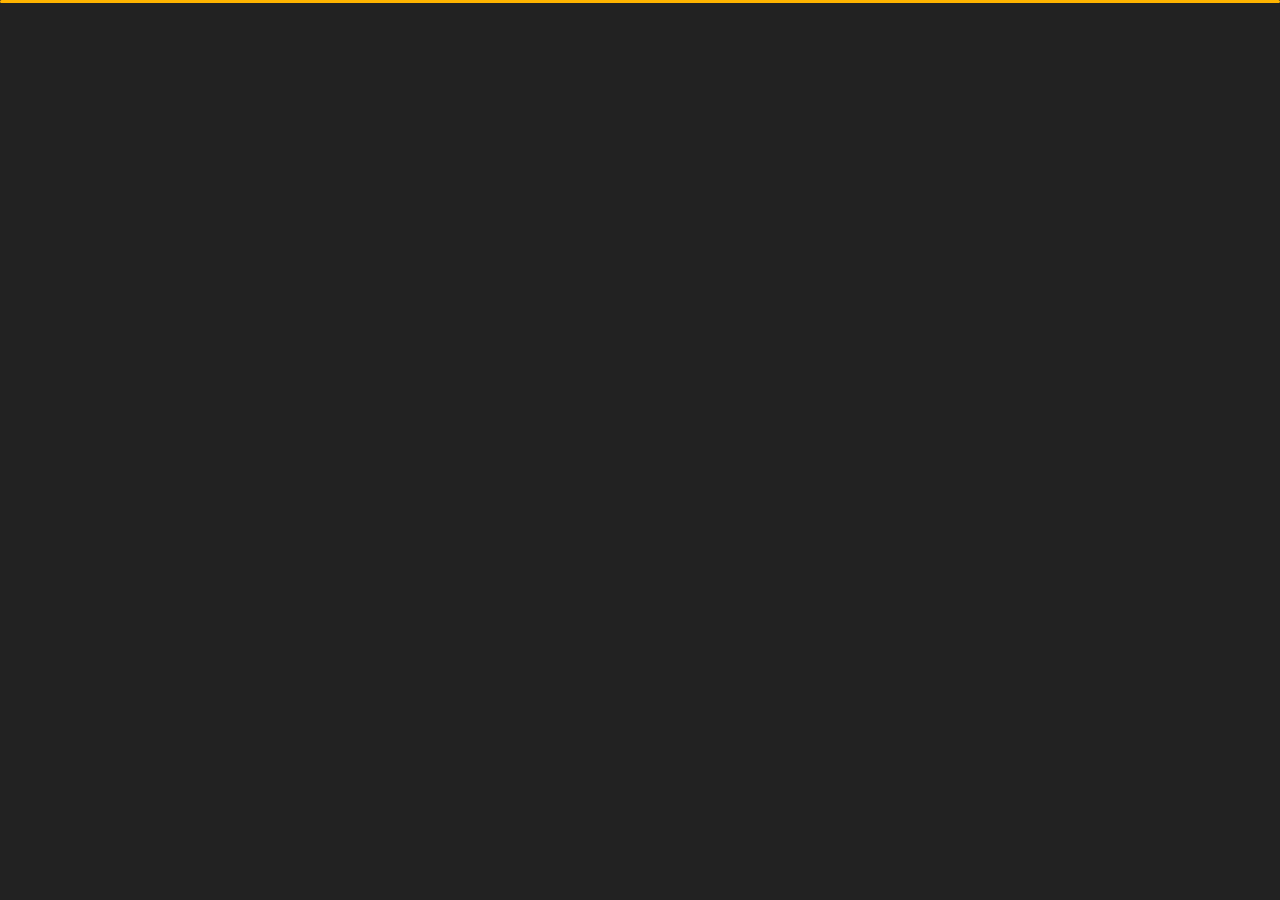
<file: index.html>
﻿<!DOCTYPE html>
<html lang="en">
  <head>
    <meta charset="utf-8" />
    <title>Personal Portfolio</title>
    <meta name="viewport" content="width=device-width, initial-scale=1" />

    <!-- Template Google Fonts -->
    <link
      href="https://fonts.googleapis.com/css?family=Poppins:400,400i,500,500i,600,600i,700,700i,800,800i,900,900i"
      rel="stylesheet"
    />
    <link
      href="https://fonts.googleapis.com/css?family=Open+Sans:300,400,400i,600,600i,700"
      rel="stylesheet"
    />

    <!-- Template CSS Files -->
    <link href="css/bootstrap.min.css" rel="stylesheet" />
    <link href="css/preloader.min.css" rel="stylesheet" />
    <link href="css/circle.css" rel="stylesheet" />
    <link href="css/font-awesome.min.css" rel="stylesheet" />
    <link href="css/fm.revealator.jquery.min.css" rel="stylesheet" />
    <link href="css/style.css" rel="stylesheet" />

    <!-- CSS Skin File -->
    <link href="css/skins/yellow.css" rel="stylesheet" />

    <!-- Live Style Switcher - demo only -->
    <link
      rel="alternate stylesheet"
      type="text/css"
      title="blue"
      href="css/skins/blue.css"
    />
    <link
      rel="alternate stylesheet"
      type="text/css"
      title="green"
      href="css/skins/green.css"
    />
    <link
      rel="alternate stylesheet"
      type="text/css"
      title="yellow"
      href="css/skins/yellow.css"
    />
    <link
      rel="alternate stylesheet"
      type="text/css"
      title="blueviolet"
      href="css/skins/blueviolet.css"
    />
    <link
      rel="alternate stylesheet"
      type="text/css"
      title="goldenrod"
      href="css/skins/goldenrod.css"
    />
    <link
      rel="alternate stylesheet"
      type="text/css"
      title="magenta"
      href="css/skins/magenta.css"
    />
    <link
      rel="alternate stylesheet"
      type="text/css"
      title="orange"
      href="css/skins/orange.css"
    />
    <link
      rel="alternate stylesheet"
      type="text/css"
      title="purple"
      href="css/skins/purple.css"
    />
    <link
      rel="alternate stylesheet"
      type="text/css"
      title="red"
      href="css/skins/red.css"
    />
    <link
      rel="alternate stylesheet"
      type="text/css"
      title="yellowgreen"
      href="css/skins/yellowgreen.css"
    />
    <link rel="stylesheet" type="text/css" href="css/styleswitcher.css" />

    <!-- Modernizr JS File -->
    <script src="js/modernizr.custom.js"></script>
  </head>

  <body class="home">
    <!-- Live Style Switcher Starts - demo only -->
    <div id="switcher" class="">
      <div class="content-switcher">
        <h4>STYLE SWITCHER</h4>
        <ul>
          <li>
            <a
              href="#"
              onclick="setActiveStyleSheet('purple');"
              title="purple"
              class="color"
              ><img src="img/styleswitcher/purple.png" alt="purple"
            /></a>
          </li>
          <li>
            <a
              href="#"
              onclick="setActiveStyleSheet('red');"
              title="red"
              class="color"
              ><img src="img/styleswitcher/red.png" alt="red"
            /></a>
          </li>
          <li>
            <a
              href="#"
              onclick="setActiveStyleSheet('blueviolet');"
              title="blueviolet"
              class="color"
              ><img src="img/styleswitcher/blueviolet.png" alt="blueviolet"
            /></a>
          </li>
          <li>
            <a
              href="#"
              onclick="setActiveStyleSheet('blue');"
              title="blue"
              class="color"
              ><img src="img/styleswitcher/blue.png" alt="blue"
            /></a>
          </li>
          <li>
            <a
              href="#"
              onclick="setActiveStyleSheet('goldenrod');"
              title="goldenrod"
              class="color"
              ><img src="img/styleswitcher/goldenrod.png" alt="goldenrod"
            /></a>
          </li>
          <li>
            <a
              href="#"
              onclick="setActiveStyleSheet('magenta');"
              title="magenta"
              class="color"
              ><img src="img/styleswitcher/magenta.png" alt="magenta"
            /></a>
          </li>
          <li>
            <a
              href="#"
              onclick="setActiveStyleSheet('yellowgreen');"
              title="yellowgreen"
              class="color"
              ><img src="img/styleswitcher/yellowgreen.png" alt="yellowgreen"
            /></a>
          </li>
          <li>
            <a
              href="#"
              onclick="setActiveStyleSheet('orange');"
              title="orange"
              class="color"
              ><img src="img/styleswitcher/orange.png" alt="orange"
            /></a>
          </li>
          <li>
            <a
              href="#"
              onclick="setActiveStyleSheet('green');"
              title="green"
              class="color"
              ><img src="img/styleswitcher/green.png" alt="green"
            /></a>
          </li>
          <li>
            <a
              href="#"
              onclick="setActiveStyleSheet('yellow');"
              title="yellow"
              class="color"
              ><img src="img/styleswitcher/yellow.png" alt="yellow"
            /></a>
          </li>
        </ul>
        <div id="hideSwitcher">&times;</div>
      </div>
    </div>
    <div id="showSwitcher" class="styleSecondColor">
      <i class="fa fa-cog fa-spin"></i>
    </div>
    <!-- Live Style Switcher Ends - demo only -->
    <!-- Header Starts -->
    <header class="header" id="navbar-collapse-toggle">
      <!-- Fixed Navigation Starts -->
      <ul
        class="icon-menu d-none d-lg-block revealator-slideup revealator-once revealator-delay1"
      >
        <li class="icon-box active">
          <i class="fa fa-home"></i>
          <a href="index.html">
            <h2>Home</h2>
          </a>
        </li>
        <li class="icon-box">
          <i class="fa fa-user"></i>
          <a href="about.html">
            <h2>About</h2>
          </a>
        </li>
        <li class="icon-box">
          <i class="fa fa-briefcase"></i>
          <a href="portfolio.html">
            <h2>Portfolio</h2>
          </a>
        </li>
        <li class="icon-box">
          <i class="fa fa-envelope-open"></i>
          <a href="contact.html">
            <h2>Contact</h2>
          </a>
        </li>
        <li class="icon-box">
          <i class="fa fa-comments"></i>
          <a href="blog.html">
            <h2>Blog</h2>
          </a>
        </li>
      </ul>
      <!-- Fixed Navigation Ends -->
      <!-- Mobile Menu Starts -->
      <nav role="navigation" class="d-block d-lg-none">
        <div id="menuToggle">
          <input type="checkbox" />
          <span></span>
          <span></span>
          <span></span>
          <ul class="list-unstyled" id="menu">
            <li class="active">
              <a href="index.html"
                ><i class="fa fa-home"></i><span>Home</span></a
              >
            </li>
            <li>
              <a href="about.html"
                ><i class="fa fa-user"></i><span>About</span></a
              >
            </li>
            <li>
              <a href="portfolio.html"
                ><i class="fa fa-folder-open"></i><span>Portfolio</span></a
              >
            </li>
            <li>
              <a href="contact.html"
                ><i class="fa fa-envelope-open"></i><span>Contact</span></a
              >
            </li>
            <li>
              <a href="blog.html"
                ><i class="fa fa-comments"></i><span>Blog</span></a
              >
            </li>
          </ul>
        </div>
      </nav>
      <!-- Mobile Menu Ends -->
    </header>
    <!-- Header Ends -->
    <!-- Main Content Starts -->
    <section
      class="container-fluid main-container container-home p-0 revealator-slideup revealator-once revealator-delay1"
    >
      <div class="color-block d-none d-lg-block"></div>
      <div class="row home-details-container align-items-center">
        <div class="col-lg-4 bg position-fixed d-none d-lg-block"></div>
        <div
          class="col-12 col-lg-8 offset-lg-4 home-details text-left text-sm-center text-lg-left"
        >
          <div class="react-div">
            <img
              src="img/img-mobile.jpg"
              class="img-fluid main-img-mobile d-none d-sm-block d-lg-none"
              alt="my picture"
            />
            <h6
              class="text-uppercase open-sans-font mb-0 d-block d-sm-none d-lg-block"
            >
              hi there !
            </h6>

            <h1 class="text-uppercase poppins-font">
              <span>I'm</span> Khawar Shehzad
            </h1>
            <div>
              <p class="open-sans-font">
                <div style="display: flex; align-items: baseline; gap: 10px; ">
               <div style="font-size: 20px;font-weight: bold;"> I'm a </div>                 
                  <h1 class="text-uppercase react"  style="font-size: 20px;font-weight: bold; ">Frontend Web Developer</h1>
                </div>
                with experience in building websites. 
                A creative and hardworking young professional Web Developer with
                a passion for developing innovative solutions. Ability to handle
                multiple tasks and solve complex problems.
              </p>
            </div>
            <a href="about.html" class="btn btn-about">more about me</a>
          </div>
        </div>
      </div>
    </section>
    <!-- Main Content Ends -->

    <!-- Template JS Files -->
    <script src="js/jquery-3.5.0.min.js"></script>
    <script src="js/styleswitcher.js"></script>
    <script src="js/preloader.min.js"></script>
    <script src="js/fm.revealator.jquery.min.js"></script>
    <script src="js/imagesloaded.pkgd.min.js"></script>
    <script src="js/masonry.pkgd.min.js"></script>
    <script src="js/classie.js"></script>
    <script src="js/cbpGridGallery.js"></script>
    <script src="js/jquery.hoverdir.js"></script>
    <script src="js/popper.min.js"></script>
    <script src="js/bootstrap.js"></script>
    <script src="js/custom.js"></script>
  </body>
</html>
</file>
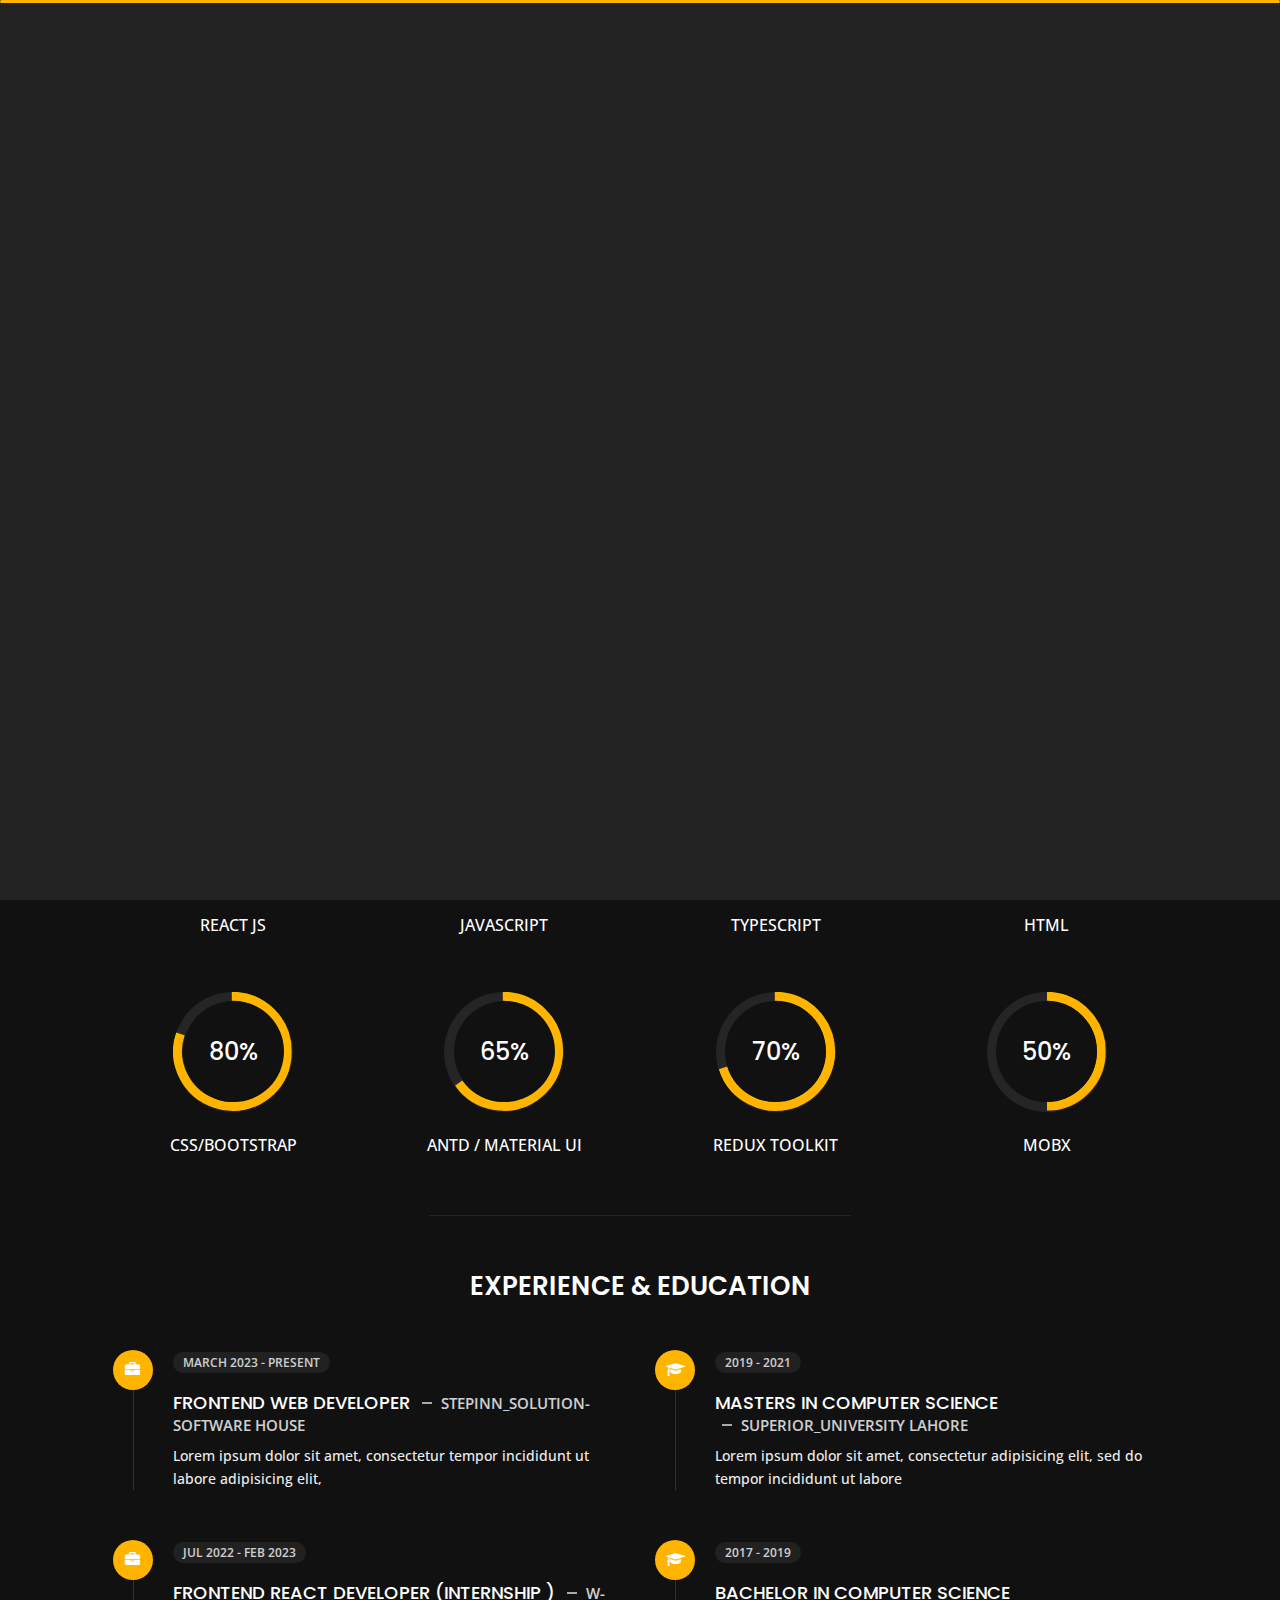
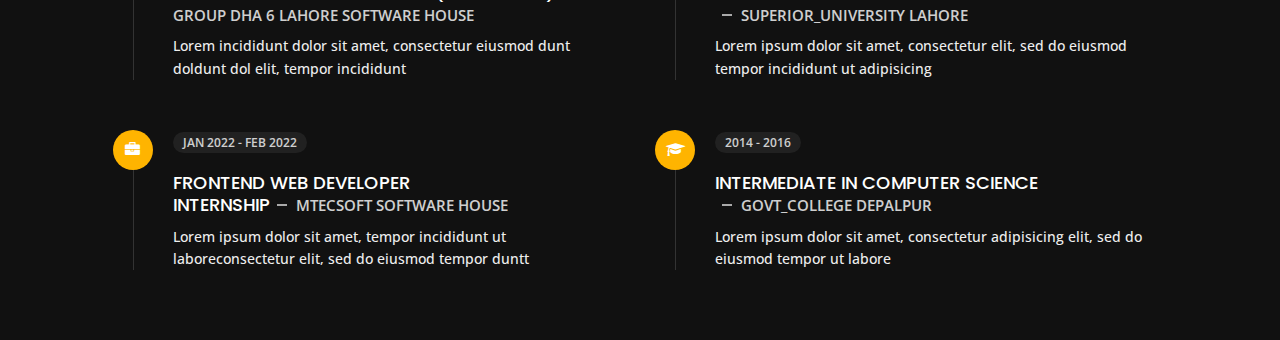
<file: about.html>
<!DOCTYPE html>
<html lang="en">


<head>
    <meta charset="utf-8">
    <title>About Personal Portfolio</title>
    <meta name="viewport" content="width=device-width, initial-scale=1">

    <!-- Template Google Fonts -->
    <link href="https://fonts.googleapis.com/css?family=Poppins:400,400i,500,500i,600,600i,700,700i,800,800i,900,900i" rel="stylesheet">
    <link href="https://fonts.googleapis.com/css?family=Open+Sans:300,400,400i,600,600i,700" rel="stylesheet">

    <!-- Template CSS Files -->
    <link href="css/bootstrap.min.css" rel="stylesheet">
    <link href="css/preloader.min.css" rel="stylesheet">
    <link href="css/circle.css" rel="stylesheet">
    <link href="css/font-awesome.min.css" rel="stylesheet">
    <link href="css/fm.revealator.jquery.min.css" rel="stylesheet">
    <link href="css/style.css" rel="stylesheet">

    <!-- CSS Skin File -->
    <link href="css/skins/yellow.css" rel="stylesheet">

    <!-- Live Style Switcher - demo only -->
    <link rel="alternate stylesheet" type="text/css" title="blue" href="css/skins/blue.css" />
    <link rel="alternate stylesheet" type="text/css" title="green" href="css/skins/green.css" />
    <link rel="alternate stylesheet" type="text/css" title="yellow" href="css/skins/yellow.css" />
    <link rel="alternate stylesheet" type="text/css" title="blueviolet" href="css/skins/blueviolet.css" />
    <link rel="alternate stylesheet" type="text/css" title="goldenrod" href="css/skins/goldenrod.css" />
    <link rel="alternate stylesheet" type="text/css" title="magenta" href="css/skins/magenta.css" />
    <link rel="alternate stylesheet" type="text/css" title="orange" href="css/skins/orange.css" />
    <link rel="alternate stylesheet" type="text/css" title="purple" href="css/skins/purple.css" />
    <link rel="alternate stylesheet" type="text/css" title="red" href="css/skins/red.css" />
    <link rel="alternate stylesheet" type="text/css" title="yellowgreen" href="css/skins/yellowgreen.css" />
    <link rel="stylesheet" type="text/css" href="css/styleswitcher.css" />

    <!-- Modernizr JS File -->
    <script src="js/modernizr.custom.js"></script>
</head>

<body class="about">
<!-- Live Style Switcher Starts - demo only -->
<div id="switcher" class="">
    <div class="content-switcher">
        <h4>STYLE SWITCHER</h4>
        <ul>
            <li>
                <a href="#" onclick="setActiveStyleSheet('purple');" title="purple" class="color"><img src="img/styleswitcher/purple.png" alt="purple"/></a>
            </li>
            <li>
                <a href="#" onclick="setActiveStyleSheet('red');" title="red" class="color"><img src="img/styleswitcher/red.png" alt="red"/></a>
            </li>
            <li>
                <a href="#" onclick="setActiveStyleSheet('blueviolet');" title="blueviolet" class="color"><img src="img/styleswitcher/blueviolet.png" alt="blueviolet"/></a>
            </li>
            <li>
                <a href="#" onclick="setActiveStyleSheet('blue');" title="blue" class="color"><img src="img/styleswitcher/blue.png" alt="blue"/></a>
            </li>
            <li>
                <a href="#" onclick="setActiveStyleSheet('goldenrod');" title="goldenrod" class="color"><img src="img/styleswitcher/goldenrod.png" alt="goldenrod"/></a>
            </li>
            <li>
                <a href="#" onclick="setActiveStyleSheet('magenta');" title="magenta" class="color"><img src="img/styleswitcher/magenta.png" alt="magenta"/></a>
            </li>
            <li>
                <a href="#" onclick="setActiveStyleSheet('yellowgreen');" title="yellowgreen" class="color"><img src="img/styleswitcher/yellowgreen.png" alt="yellowgreen"/></a>
            </li>
            <li>
                <a href="#" onclick="setActiveStyleSheet('orange');" title="orange" class="color"><img src="img/styleswitcher/orange.png" alt="orange"/></a>
            </li>
            <li>
                <a href="#" onclick="setActiveStyleSheet('green');" title="green" class="color"><img src="img/styleswitcher/green.png" alt="green"/></a>
            </li>
            <li>
                <a href="#" onclick="setActiveStyleSheet('yellow');" title="yellow" class="color"><img src="img/styleswitcher/yellow.png" alt="yellow"/></a>
            </li>
        </ul>

        <div id="hideSwitcher">&times;</div>
    </div>

</div>
<div id="showSwitcher" class="styleSecondColor"><i class="fa fa-cog fa-spin"></i></div>
<!-- Live Style Switcher Ends - demo only -->
<!-- Header Starts -->
<header class="header" id="navbar-collapse-toggle">
    <!-- Fixed Navigation Starts -->
    <ul class="icon-menu d-none d-lg-block revealator-slideup revealator-once revealator-delay1">
        <li class="icon-box">
            <i class="fa fa-home"></i>
            <a href="index.html">
                <h2>Home</h2>
            </a>
        </li>
        <li class="icon-box active">
            <i class="fa fa-user"></i>
            <a href="about.html">
                <h2>About</h2>
            </a>
        </li>
        <li class="icon-box">
            <i class="fa fa-briefcase"></i>
            <a href="portfolio.html">
                <h2>Portfolio</h2>
            </a>
        </li>
        <li class="icon-box">
            <i class="fa fa-envelope-open"></i>
            <a href="contact.html">
                <h2>Contact</h2>
            </a>
        </li>
        <li class="icon-box">
            <i class="fa fa-comments"></i>
            <a href="blog.html">
                <h2>Blog</h2>
            </a>
        </li>
    </ul>
    <!-- Fixed Navigation Ends -->
    <!-- Mobile Menu Starts -->
    <nav role="navigation" class="d-block d-lg-none">
        <div id="menuToggle">
            <input type="checkbox" />
            <span></span>
            <span></span>
            <span></span>
            <ul class="list-unstyled" id="menu">
                <li><a href="index.html"><i class="fa fa-home"></i><span>Home</span></a></li>
                <li class="active"><a href="about.html"><i class="fa fa-user"></i><span>About</span></a></li>
                <li><a href="portfolio.html"><i class="fa fa-folder-open"></i><span>Portfolio</span></a></li>
                <li><a href="contact.html"><i class="fa fa-envelope-open"></i><span>Contact</span></a></li>
                <li><a href="blog.html"><i class="fa fa-comments"></i><span>Blog</span></a></li>
            </ul>
        </div>
    </nav>
    <!-- Mobile Menu Ends -->
</header>
<!-- Header Ends -->
<!-- Page Title Starts -->
<section class="title-section text-left text-sm-center revealator-slideup revealator-once revealator-delay1">
    <h1>ABOUT <span>ME</span></h1>
    <span class="title-bg">Resume</span>
</section>
<!-- Page Title Ends -->
<!-- Main Content Starts -->
<section class="main-content revealator-slideup revealator-once revealator-delay1">
    <div class="container">
        <div class="row">
            <!-- Personal Info Starts -->
            <div class="col-12 col-lg-5 col-xl-6">
                <div class="row">
                    <div class="col-12">
                        <h3 class="text-uppercase custom-title mb-0 ft-wt-600">personal infos</h3>
                    </div>
                    <div class="col-12 d-block d-sm-none">
                        <img src="img/img-mobile.jpg" class="img-fluid main-img-mobile" alt="my picture" />
                    </div>
                    <div class="col-6">
                        <ul class="about-list list-unstyled open-sans-font">
                            <li> <span class="title">first name :</span> <span class="value d-block d-sm-inline-block d-lg-block d-xl-inline-block">Khawar </span> </li>
                            <li> <span class="title">last name :</span> <span class="value d-block d-sm-inline-block d-lg-block d-xl-inline-block">Shehzad</span> </li>
                            <li> <span class="title">Age :</span> <span class="value d-block d-sm-inline-block d-lg-block d-xl-inline-block">25 Years</span> </li>
                            <li> <span class="title">Nationality :</span> <span class="value d-block d-sm-inline-block d-lg-block d-xl-inline-block">Pakistani</span> </li>
                            <li> <span class="title">Freelance :</span> <span class="value d-block d-sm-inline-block d-lg-block d-xl-inline-block">No</span> </li>
                        </ul>
                    </div>
                    <div class="col-6">
                        <ul class="about-list list-unstyled open-sans-font">
                            <li> <span class="title">Address :</span> <span class="value d-block d-sm-inline-block d-lg-block d-xl-inline-block">Gulberg 3 Lahore</span> </li>
                            <li> <span class="title">phone :</span> <span class="value d-block d-sm-inline-block d-lg-block d-xl-inline-block">+92 302 2292 835</span> </li>
                            <li> <span class="title">Email :</span> <span class="value d-block d-sm-inline-block d-lg-block d-xl-inline-block" style="font-size: 12px; "><a href="#" type="email"> <i>khawarshehzad856@gmail.com</i></a></span> </li>
                            <li> <span class="title">Skype :</span> <span class="value d-block d-sm-inline-block d-lg-block d-xl-inline-block">khawarshehzad856</span> </li>
                            <li> <span class="title">linkedin:</span> <span class="value d-block d-sm-inline-block d-lg-block d-xl-inline-block"><a href="https://www.linkedin.com/in/khawarshehzad7/"> /khawarshehzad7</a></span> </li>
                        </ul>
                    </div>
                    <div class="col-12 mt-3">
                        <a href="about.html" class="btn btn-download">Download CV</a>
                    </div>
                </div>
            </div>
            <!-- Personal Info Ends -->
            <!-- Boxes Starts -->
            <div class="col-12 col-lg-7 col-xl-6 mt-5 mt-lg-0">
                <div class="row">
                    <div class="col-6">
                        <div class="box-stats with-margin">
                            <h3 class="poppins-font position-relative">06</h3>
                            <p class="open-sans-font m-0 position-relative text-uppercase">months of <span class="d-block">experience</span></p>
                        </div>
                    </div>
                    <div class="col-6">
                        <div class="box-stats with-margin">
                            <h3 class="poppins-font position-relative">3</h3>
                            <p class="open-sans-font m-0 position-relative text-uppercase">completed <span class="d-block">projects</span></p>
                        </div>
                    </div>
                    <div class="col-6">
                        <div class="box-stats">
                            <h3 class="poppins-font position-relative">2</h3>
                            <p class="open-sans-font m-0 position-relative text-uppercase">Happy<span class="d-block">customers</span></p>
                        </div>
                    </div>
                    <div class="col-6">
                        <div class="box-stats">
                            <h3 class="poppins-font position-relative">2</h3>
                            <p class="open-sans-font m-0 position-relative text-uppercase">awards <span class="d-block">won</span></p>
                        </div>
                    </div>
                </div>
            </div>
            <!-- Boxes Ends -->
        </div>
        <hr class="separator">
        <!-- Skills Starts -->
        <div class="row">
            <div class="col-12">
                <h3 class="text-uppercase pb-4 pb-sm-5 mb-3 mb-sm-0 text-left text-sm-center custom-title ft-wt-600">My Skills</h3>
            </div>
            <div class="col-6 col-md-3 mb-3 mb-sm-5">
                <div class="c100 p60">
                    <span>60%</span>
                    <div class="slice">
                        <div class="bar"></div>
                        <div class="fill"></div>
                    </div>
                </div>
                <h6 class="text-uppercase open-sans-font text-center mt-2 mt-sm-4">React js</h6>
            </div>
            <div class="col-6 col-md-3 mb-3 mb-sm-5">
                <div class="c100 p60">
                    <span>60%</span>
                    <div class="slice">
                        <div class="bar"></div>
                        <div class="fill"></div>
                    </div>
                </div>
                <h6 class="text-uppercase open-sans-font text-center mt-2 mt-sm-4">javascript</h6>
            </div>
            <div class="col-6 col-md-3 mb-3 mb-sm-5">
                <div class="c100 p50">
                    <span>50%</span>
                    <div class="slice">
                        <div class="bar"></div>
                        <div class="fill"></div>
                    </div>
                </div>
                <h6 class="text-uppercase open-sans-font text-center mt-2 mt-sm-4">Typescript</h6>
            </div>
            <div class="col-6 col-md-3 mb-3 mb-sm-5">
                <div class="c100 p80">
                    <span>80%</span>
                    <div class="slice">
                        <div class="bar"></div>
                        <div class="fill"></div>
                    </div>
                </div>
                <h6 class="text-uppercase open-sans-font text-center mt-2 mt-sm-4">Html</h6>
            </div>
            <div class="col-6 col-md-3 mb-3 mb-sm-5">
                <div class="c100 p80">
                    <span>80%</span>
                    <div class="slice">
                        <div class="bar"></div>
                        <div class="fill"></div>
                    </div>
                </div>
                <h6 class="text-uppercase open-sans-font text-center mt-2 mt-sm-4">css/bootstrap</h6>
            </div>
            <div class="col-6 col-md-3 mb-3 mb-sm-5">
                <div class="c100 p65">
                    <span>65%</span>
                    <div class="slice">
                        <div class="bar"></div>
                        <div class="fill"></div>
                    </div>
                </div>
                <h6 class="text-uppercase open-sans-font text-center mt-2 mt-sm-4">AntD / material ui</h6>
            </div>
            
            <div class="col-6 col-md-3 mb-3 mb-sm-5">
                <div class="c100 p70">
                    <span>70%</span>
                    <div class="slice">
                        <div class="bar"></div>
                        <div class="fill"></div>
                    </div>
                </div>
                <h6 class="text-uppercase open-sans-font text-center mt-2 mt-sm-4">Redux Toolkit</h6>
            </div>
            <div class="col-6 col-md-3 mb-3 mb-sm-5">
                <div class="c100 p50">
                    <span>50%</span>
                    <div class="slice">
                        <div class="bar"></div>
                        <div class="fill"></div>
                    </div>
                </div>
                <h6 class="text-uppercase open-sans-font text-center mt-2 mt-sm-4">mobx</h6>
            </div>
        </div>
        <!-- Skills Ends -->
        <hr class="separator mt-1">
        <!-- Experience & Education Starts -->
        <div class="row">
            <div class="col-12">
                <h3 class="text-uppercase pb-5 mb-0 text-left text-sm-center custom-title ft-wt-600">Experience <span>&</span> Education</h3>
            </div>
            <div class="col-lg-6 m-15px-tb">
                <div class="resume-box">
                    <ul>
                        <li>
                            <div class="icon">
                                <i class="fa fa-briefcase"></i>
                            </div>
                            <span class="time open-sans-font text-uppercase">March 2023 - Present</span>
                            <h5 class="poppins-font text-uppercase"> Frontend Web Developer <span class="place open-sans-font">Stepinn_Solution-Software House</span></h5>
                            <p class="open-sans-font">Lorem ipsum dolor sit amet, consectetur tempor incididunt ut labore adipisicing elit, </p>
                        </li>
                        <li>
                            <div class="icon">
                                <i class="fa fa-briefcase"></i>
                            </div>
                            <span class="time open-sans-font text-uppercase">Jul 2022 - Feb 2023</span>
                            <h5 class="poppins-font text-uppercase">Frontend react Developer (Internship ) <span class="place open-sans-font"> W-Group DHA 6 Lahore Software House</span></h5>
                            <p class="open-sans-font">Lorem incididunt dolor sit amet, consectetur eiusmod dunt doldunt dol elit, tempor incididunt</p>
                        </li>
                        <li>
                            <div class="icon">
                                <i class="fa fa-briefcase"></i>
                            </div>
                            <span class="time open-sans-font text-uppercase">Jan 2022 - Feb 2022 </span>
                            <h5 class="poppins-font text-uppercase">Frontend Web Developer Internship<span class="place open-sans-font">MTecSoft Software House</span></h5>
                            <p class="open-sans-font">Lorem ipsum dolor sit amet, tempor incididunt ut laboreconsectetur elit, sed do eiusmod tempor duntt</p>
                        </li>
                    </ul>
                </div>
            </div>
            <div class="col-lg-6 m-15px-tb">
                <div class="resume-box">
                    <ul>
                        <li>
                            <div class="icon">
                                <i class="fa fa-graduation-cap"></i>
                            </div>
                            <span class="time open-sans-font text-uppercase">2019 - 2021</span>
                            <h5 class="poppins-font text-uppercase">masters in computer science <span class="place open-sans-font">Superior_University Lahore</span></h5>
                            <p class="open-sans-font">Lorem ipsum dolor sit amet, consectetur adipisicing elit, sed do tempor incididunt ut labore</p>
                        </li>
                        <li>
                            <div class="icon">
                                <i class="fa fa-graduation-cap"></i>
                            </div>
                            <span class="time open-sans-font text-uppercase">2017 - 2019</span>
                            <h5 class="poppins-font text-uppercase">bachelor in computer science <span class="place open-sans-font">Superior_University Lahore</span></h5>
                            <p class="open-sans-font">Lorem ipsum dolor sit amet, consectetur elit, sed do eiusmod tempor incididunt ut adipisicing</p>
                        </li>
                        <li>
                            <div class="icon">
                                <i class="fa fa-graduation-cap"></i>
                            </div>
                            <span class="time open-sans-font text-uppercase">2014 - 2016</span>
                            <h5 class="poppins-font text-uppercase">intermediate in computer science <span class="place open-sans-font">Govt_College Depalpur</span></h5>
                            <p class="open-sans-font">Lorem ipsum dolor sit amet, consectetur adipisicing elit, sed do eiusmod tempor ut labore</p>
                        </li>
                    </ul>
                </div>
            </div>
        </div>
        <!-- Experience & Education Ends -->
    </div>
</section>
<!-- Main Content Ends -->

<!-- Template JS Files -->
<script src="js/jquery-3.5.0.min.js"></script>
<script src="js/styleswitcher.js"></script>
<script src="js/preloader.min.js"></script>
<script src="js/fm.revealator.jquery.min.js"></script>
<script src="js/imagesloaded.pkgd.min.js"></script>
<script src="js/masonry.pkgd.min.js"></script>
<script src="js/classie.js"></script>
<script src="js/cbpGridGallery.js"></script>
<script src="js/jquery.hoverdir.js"></script>
<script src="js/popper.min.js"></script>
<script src="js/bootstrap.js"></script>
<script src="js/custom.js"></script>

</body>


</html>
</file>
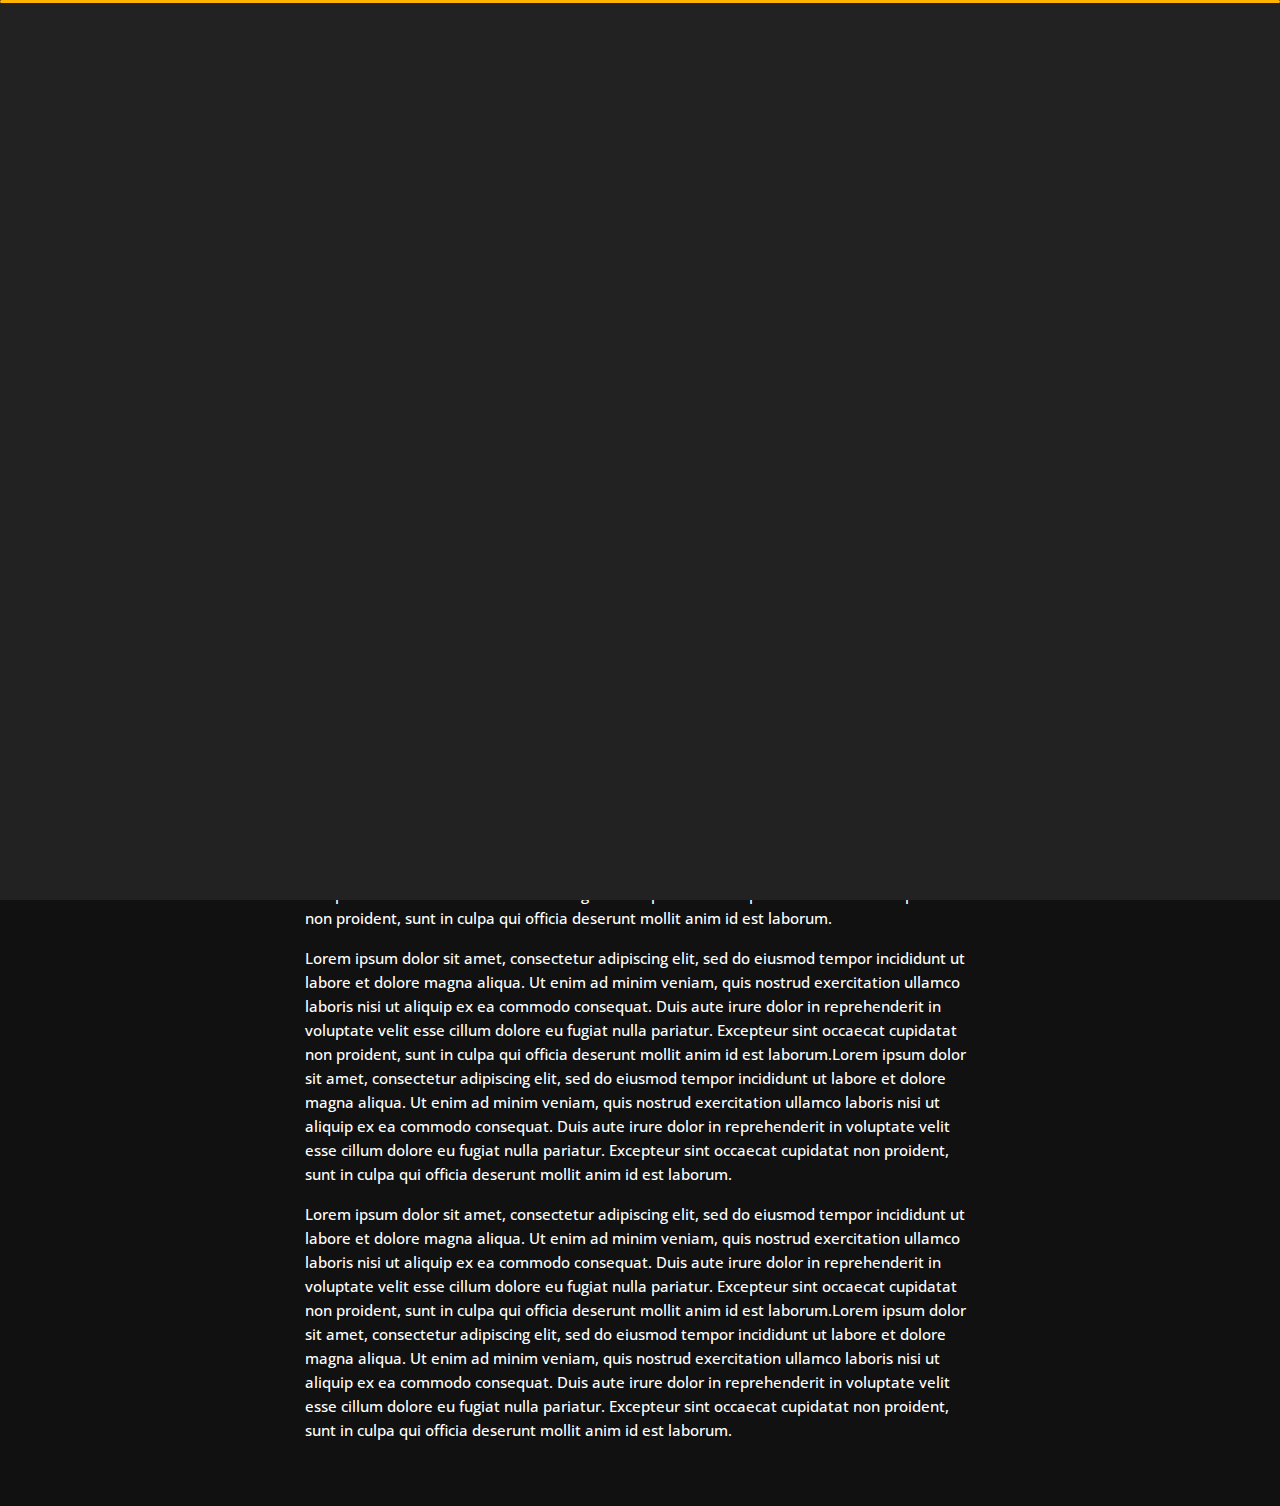
<file: blog-post.html>
<!DOCTYPE html>
<html lang="en">


<head>
    <meta charset="utf-8">
    <title>Blog - Personal Portfolio</title>
    <meta name="viewport" content="width=device-width, initial-scale=1">

    <!-- Template Google Fonts -->
    <link href="https://fonts.googleapis.com/css?family=Poppins:400,400i,500,500i,600,600i,700,700i,800,800i,900,900i" rel="stylesheet">
    <link href="https://fonts.googleapis.com/css?family=Open+Sans:300,400,400i,600,600i,700" rel="stylesheet">

    <!-- Template CSS Files -->
    <link href="css/bootstrap.min.css" rel="stylesheet">
    <link href="css/preloader.min.css" rel="stylesheet">
    <link href="css/circle.css" rel="stylesheet">
    <link href="css/font-awesome.min.css" rel="stylesheet">
    <link href="css/fm.revealator.jquery.min.css" rel="stylesheet">
    <link href="css/style.css" rel="stylesheet">

    <!-- CSS Skin File -->
    <link href="css/skins/yellow.css" rel="stylesheet">

    <!-- Live Style Switcher - demo only -->
    <link rel="alternate stylesheet" type="text/css" title="blue" href="css/skins/blue.css" />
    <link rel="alternate stylesheet" type="text/css" title="green" href="css/skins/green.css" />
    <link rel="alternate stylesheet" type="text/css" title="yellow" href="css/skins/yellow.css" />
    <link rel="alternate stylesheet" type="text/css" title="blueviolet" href="css/skins/blueviolet.css" />
    <link rel="alternate stylesheet" type="text/css" title="goldenrod" href="css/skins/goldenrod.css" />
    <link rel="alternate stylesheet" type="text/css" title="magenta" href="css/skins/magenta.css" />
    <link rel="alternate stylesheet" type="text/css" title="orange" href="css/skins/orange.css" />
    <link rel="alternate stylesheet" type="text/css" title="purple" href="css/skins/purple.css" />
    <link rel="alternate stylesheet" type="text/css" title="red" href="css/skins/red.css" />
    <link rel="alternate stylesheet" type="text/css" title="yellowgreen" href="css/skins/yellowgreen.css" />
    <link rel="stylesheet" type="text/css" href="css/styleswitcher.css" />

    <!-- Modernizr JS File -->
    <script src="js/modernizr.custom.js"></script>
</head>

<body class="blog-post">
<!-- Live Style Switcher Starts - demo only -->
<div id="switcher" class="">
    <div class="content-switcher">
        <h4>STYLE SWITCHER</h4>
        <ul>
            <li>
                <a href="#" onclick="setActiveStyleSheet('purple');" title="purple" class="color"><img src="img/styleswitcher/purple.png" alt="purple"/></a>
            </li>
            <li>
                <a href="#" onclick="setActiveStyleSheet('red');" title="red" class="color"><img src="img/styleswitcher/red.png" alt="red"/></a>
            </li>
            <li>
                <a href="#" onclick="setActiveStyleSheet('blueviolet');" title="blueviolet" class="color"><img src="img/styleswitcher/blueviolet.png" alt="blueviolet"/></a>
            </li>
            <li>
                <a href="#" onclick="setActiveStyleSheet('blue');" title="blue" class="color"><img src="img/styleswitcher/blue.png" alt="blue"/></a>
            </li>
            <li>
                <a href="#" onclick="setActiveStyleSheet('goldenrod');" title="goldenrod" class="color"><img src="img/styleswitcher/goldenrod.png" alt="goldenrod"/></a>
            </li>
            <li>
                <a href="#" onclick="setActiveStyleSheet('magenta');" title="magenta" class="color"><img src="img/styleswitcher/magenta.png" alt="magenta"/></a>
            </li>
            <li>
                <a href="#" onclick="setActiveStyleSheet('yellowgreen');" title="yellowgreen" class="color"><img src="img/styleswitcher/yellowgreen.png" alt="yellowgreen"/></a>
            </li>
            <li>
                <a href="#" onclick="setActiveStyleSheet('orange');" title="orange" class="color"><img src="img/styleswitcher/orange.png" alt="orange"/></a>
            </li>
            <li>
                <a href="#" onclick="setActiveStyleSheet('green');" title="green" class="color"><img src="img/styleswitcher/green.png" alt="green"/></a>
            </li>
            <li>
                <a href="#" onclick="setActiveStyleSheet('yellow');" title="yellow" class="color"><img src="img/styleswitcher/yellow.png" alt="yellow"/></a>
            </li>
        </ul>

       <div id="hideSwitcher">&times;</div>
    </div>
</div>
<div id="showSwitcher" class="styleSecondColor"><i class="fa fa-cog fa-spin"></i></div>
<!-- Live Style Switcher Ends - demo only -->
<!-- Header Starts -->
<header class="header" id="navbar-collapse-toggle">
    <!-- Fixed Navigation Starts -->
    <ul class="icon-menu d-none d-lg-block revealator-slideup revealator-once revealator-delay1">
        <li class="icon-box">
            <i class="fa fa-home"></i>
            <a href="index.html">
                <h2>Home</h2>
            </a>
        </li>
        <li class="icon-box">
            <i class="fa fa-user"></i>
            <a href="about.html">
                <h2>About</h2>
            </a>
        </li>
        <li class="icon-box">
            <i class="fa fa-briefcase"></i>
            <a href="portfolio.html">
                <h2>Portfolio</h2>
            </a>
        </li>
        <li class="icon-box">
            <i class="fa fa-envelope-open"></i>
            <a href="contact.html">
                <h2>Contact</h2>
            </a>
        </li>
        <li class="icon-box active">
            <i class="fa fa-comments"></i>
            <a href="blog.html">
                <h2>Blog</h2>
            </a>
        </li>
    </ul>
    <!-- Fixed Navigation Ends -->
    <!-- Mobile Menu Starts -->
    <nav role="navigation" class="d-block d-lg-none">
        <div id="menuToggle">
            <input type="checkbox" />
            <span></span>
            <span></span>
            <span></span>
            <ul class="list-unstyled" id="menu">
                <li><a href="index.html"><i class="fa fa-home"></i><span>Home</span></a></li>
                <li><a href="about.html"><i class="fa fa-user"></i><span>About</span></a></li>
                <li><a href="portfolio.html"><i class="fa fa-folder-open"></i><span>Portfolio</span></a></li>
                <li><a href="contact.html"><i class="fa fa-envelope-open"></i><span>Contact</span></a></li>
                <li class="active"><a href="blog.html"><i class="fa fa-comments"></i><span>Blog</span></a></li>
            </ul>
        </div>
    </nav>
    <!-- Mobile Menu Ends -->
</header>
<!-- Header Ends -->
<!-- Page Title Starts -->
<section class="title-section text-left text-sm-center revealator-slideup revealator-once revealator-delay1">
    <h1>my <span>blog</span></h1>
    <span class="title-bg">posts</span>
</section>
<!-- Page Title Ends -->
<!-- Main Content Starts -->
<section class="main-content revealator-slideup revealator-once revealator-delay1">
    <div class="container">
        <div class="row">
            <!-- Article Starts -->
            <article class="col-12">
                <!-- Meta Starts -->
                <div class="meta open-sans-font">
                    <span><i class="fa fa-user"></i> steve</span>
                    <span class="date"><i class="fa fa-calendar"></i> 9 January 2017</span>
                    <span><i class="fa fa-tags"></i> wordpress, business, economy, design</span>
                </div>
                <!-- Meta Ends -->
                <!-- Article Content Starts -->
                <h1 class="text-uppercase text-capitalize">Everything You Need to Know About Web Accessibility</h1>
                <img src="img/blog/blog-post-1.jpg" class="img-fluid" alt="Blog image"/>
                <div class="blog-excerpt open-sans-font pb-5">
                    <p>Lorem ipsum dolor sit amet, consectetur adipiscing elit, sed do eiusmod tempor incididunt ut labore et dolore magna aliqua. Ut enim ad minim veniam, quis nostrud exercitation ullamco laboris nisi ut aliquip ex ea commodo consequat.
                        Duis aute irure dolor in reprehenderit in voluptate velit esse cillum dolore eu fugiat nulla pariatur. Excepteur sint occaecat cupidatat non proident, sunt in culpa qui officia deserunt mollit anim id est laborum.</p>
                    <p>Lorem ipsum dolor sit amet, consectetur adipiscing elit, sed do eiusmod tempor incididunt ut labore et dolore magna aliqua. Ut enim ad minim veniam, quis nostrud exercitation ullamco laboris nisi ut aliquip ex ea commodo consequat.
                        Duis aute irure dolor in reprehenderit in voluptate velit esse cillum dolore eu fugiat nulla pariatur. Excepteur sint occaecat cupidatat non proident, sunt in culpa qui officia deserunt mollit anim id est laborum.Lorem ipsum
                        dolor sit amet, consectetur adipiscing elit, sed do eiusmod tempor incididunt ut labore et dolore magna aliqua. Ut enim ad minim veniam, quis nostrud exercitation ullamco laboris nisi ut aliquip ex ea commodo consequat. Duis
                        aute irure dolor in reprehenderit in voluptate velit esse cillum dolore eu fugiat nulla pariatur. Excepteur sint occaecat cupidatat non proident, sunt in culpa qui officia deserunt mollit anim id est laborum.</p>
                    <p>Lorem ipsum dolor sit amet, consectetur adipiscing elit, sed do eiusmod tempor incididunt ut labore et dolore magna aliqua. Ut enim ad minim veniam, quis nostrud exercitation ullamco laboris nisi ut aliquip ex ea commodo consequat.
                        Duis aute irure dolor in reprehenderit in voluptate velit esse cillum dolore eu fugiat nulla pariatur. Excepteur sint occaecat cupidatat non proident, sunt in culpa qui officia deserunt mollit anim id est laborum.Lorem ipsum
                        dolor sit amet, consectetur adipiscing elit, sed do eiusmod tempor incididunt ut labore et dolore magna aliqua. Ut enim ad minim veniam, quis nostrud exercitation ullamco laboris nisi ut aliquip ex ea commodo consequat. Duis
                        aute irure dolor in reprehenderit in voluptate velit esse cillum dolore eu fugiat nulla pariatur. Excepteur sint occaecat cupidatat non proident, sunt in culpa qui officia deserunt mollit anim id est laborum.</p>
                </div>
                <!-- Article Content Ends -->
            </article>
            <!-- Article Ends -->
        </div>
    </div>
</section>
<!-- Template JS Files -->
<script src="js/jquery-3.5.0.min.js"></script>
<script src="js/styleswitcher.js"></script>
<script src="js/preloader.min.js"></script>
<script src="js/fm.revealator.jquery.min.js"></script>
<script src="js/imagesloaded.pkgd.min.js"></script>
<script src="js/masonry.pkgd.min.js"></script>
<script src="js/classie.js"></script>
<script src="js/cbpGridGallery.js"></script>
<script src="js/jquery.hoverdir.js"></script>
<script src="js/popper.min.js"></script>
<script src="js/bootstrap.js"></script>
<script src="js/custom.js"></script>

</body>


</html>
</file>
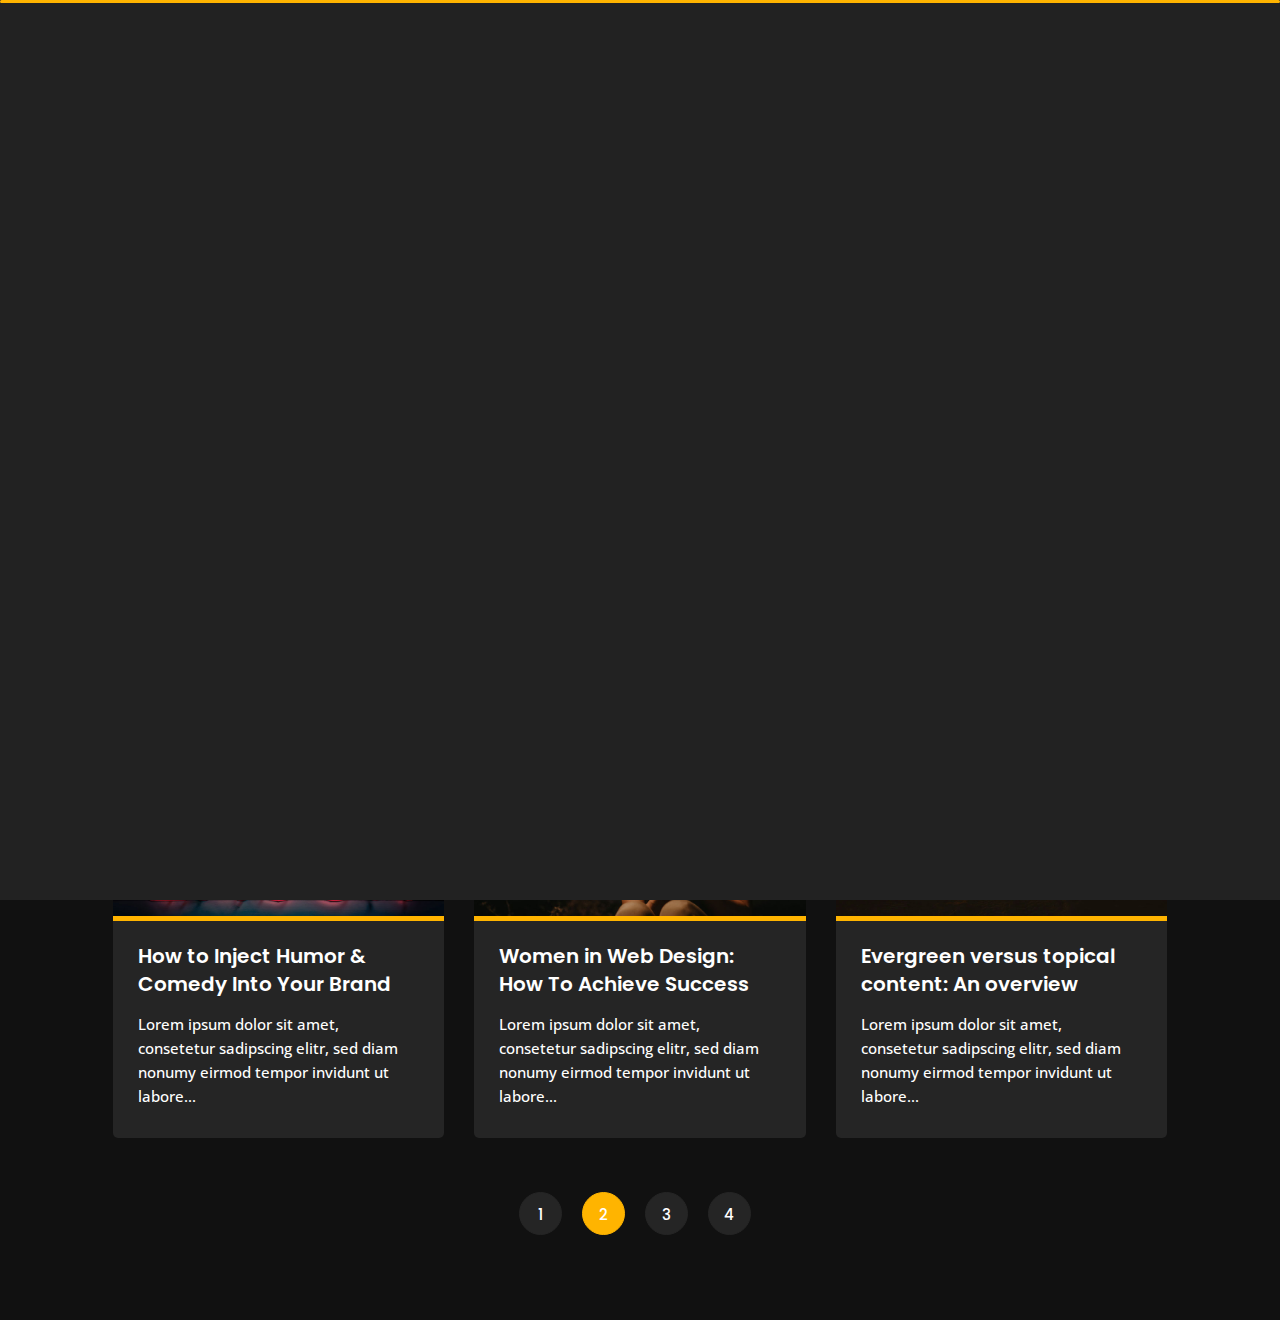
<file: blog.html>
﻿<!DOCTYPE html>
<html lang="en">


<head>
    <meta charset="utf-8">
    <title>Blog - Personal Portfolio</title>
    <meta name="viewport" content="width=device-width, initial-scale=1">

    <!-- Template Google Fonts -->
    <link href="https://fonts.googleapis.com/css?family=Poppins:400,400i,500,500i,600,600i,700,700i,800,800i,900,900i" rel="stylesheet">
    <link href="https://fonts.googleapis.com/css?family=Open+Sans:300,400,400i,600,600i,700" rel="stylesheet">

    <!-- Template CSS Files -->
    <link href="css/bootstrap.min.css" rel="stylesheet">
    <link href="css/preloader.min.css" rel="stylesheet">
    <link href="css/circle.css" rel="stylesheet">
    <link href="css/font-awesome.min.css" rel="stylesheet">
    <link href="css/fm.revealator.jquery.min.css" rel="stylesheet">
    <link href="css/style.css" rel="stylesheet">

    <!-- CSS Skin File -->
    <link href="css/skins/yellow.css" rel="stylesheet">

    <!-- Live Style Switcher - demo only -->
    <link rel="alternate stylesheet" type="text/css" title="blue" href="css/skins/blue.css" />
    <link rel="alternate stylesheet" type="text/css" title="green" href="css/skins/green.css" />
    <link rel="alternate stylesheet" type="text/css" title="yellow" href="css/skins/yellow.css" />
    <link rel="alternate stylesheet" type="text/css" title="blueviolet" href="css/skins/blueviolet.css" />
    <link rel="alternate stylesheet" type="text/css" title="goldenrod" href="css/skins/goldenrod.css" />
    <link rel="alternate stylesheet" type="text/css" title="magenta" href="css/skins/magenta.css" />
    <link rel="alternate stylesheet" type="text/css" title="orange" href="css/skins/orange.css" />
    <link rel="alternate stylesheet" type="text/css" title="purple" href="css/skins/purple.css" />
    <link rel="alternate stylesheet" type="text/css" title="red" href="css/skins/red.css" />
    <link rel="alternate stylesheet" type="text/css" title="yellowgreen" href="css/skins/yellowgreen.css" />
    <link rel="stylesheet" type="text/css" href="css/styleswitcher.css" />

    <!-- Modernizr JS File -->
    <script src="js/modernizr.custom.js"></script>
</head>

<body class="blog">
<!-- Live Style Switcher Starts - demo only -->
<div id="switcher" class="">
    <div class="content-switcher">
        <h4>STYLE SWITCHER</h4>
        <ul>
            <li>
                <a href="#" onclick="setActiveStyleSheet('purple');" title="purple" class="color"><img src="img/styleswitcher/purple.png" alt="purple"/></a>
            </li>
            <li>
                <a href="#" onclick="setActiveStyleSheet('red');" title="red" class="color"><img src="img/styleswitcher/red.png" alt="red"/></a>
            </li>
            <li>
                <a href="#" onclick="setActiveStyleSheet('blueviolet');" title="blueviolet" class="color"><img src="img/styleswitcher/blueviolet.png" alt="blueviolet"/></a>
            </li>
            <li>
                <a href="#" onclick="setActiveStyleSheet('blue');" title="blue" class="color"><img src="img/styleswitcher/blue.png" alt="blue"/></a>
            </li>
            <li>
                <a href="#" onclick="setActiveStyleSheet('goldenrod');" title="goldenrod" class="color"><img src="img/styleswitcher/goldenrod.png" alt="goldenrod"/></a>
            </li>
            <li>
                <a href="#" onclick="setActiveStyleSheet('magenta');" title="magenta" class="color"><img src="img/styleswitcher/magenta.png" alt="magenta"/></a>
            </li>
            <li>
                <a href="#" onclick="setActiveStyleSheet('yellowgreen');" title="yellowgreen" class="color"><img src="img/styleswitcher/yellowgreen.png" alt="yellowgreen"/></a>
            </li>
            <li>
                <a href="#" onclick="setActiveStyleSheet('orange');" title="orange" class="color"><img src="img/styleswitcher/orange.png" alt="orange"/></a>
            </li>
            <li>
                <a href="#" onclick="setActiveStyleSheet('green');" title="green" class="color"><img src="img/styleswitcher/green.png" alt="green"/></a>
            </li>
            <li>
                <a href="#" onclick="setActiveStyleSheet('yellow');" title="yellow" class="color"><img src="img/styleswitcher/yellow.png" alt="yellow"/></a>
            </li>
        </ul>

       <div id="hideSwitcher">&times;</div>
    </div>
</div>
<div id="showSwitcher" class="styleSecondColor"><i class="fa fa-cog fa-spin"></i></div>
<!-- Live Style Switcher Ends - demo only -->
<!-- Header Starts -->
<header class="header" id="navbar-collapse-toggle">
    <!-- Fixed Navigation Starts -->
    <ul class="icon-menu d-none d-lg-block revealator-slideup revealator-once revealator-delay1">
        <li class="icon-box">
            <i class="fa fa-home"></i>
            <a href="index.html">
                <h2>Home</h2>
            </a>
        </li>
        <li class="icon-box">
            <i class="fa fa-user"></i>
            <a href="about.html">
                <h2>About</h2>
            </a>
        </li>
        <li class="icon-box">
            <i class="fa fa-briefcase"></i>
            <a href="portfolio.html">
                <h2>Portfolio</h2>
            </a>
        </li>
        <li class="icon-box">
            <i class="fa fa-envelope-open"></i>
            <a href="contact.html">
                <h2>Contact</h2>
            </a>
        </li>
        <li class="icon-box active">
            <i class="fa fa-comments"></i>
            <a href="blog.html">
                <h2>Blog</h2>
            </a>
        </li>
    </ul>
    <!-- Fixed Navigation Ends -->
    <!-- Mobile Menu Starts -->
    <nav role="navigation" class="d-block d-lg-none">
        <div id="menuToggle">
            <input type="checkbox" />
            <span></span>
            <span></span>
            <span></span>
            <ul class="list-unstyled" id="menu">
                <li><a href="index.html"><i class="fa fa-home"></i><span>Home</span></a></li>
                <li><a href="about.html"><i class="fa fa-user"></i><span>About</span></a></li>
                <li><a href="portfolio.html"><i class="fa fa-folder-open"></i><span>Portfolio</span></a></li>
                <li><a href="contact.html"><i class="fa fa-envelope-open"></i><span>Contact</span></a></li>
                <li class="active"><a href="blog.html"><i class="fa fa-comments"></i><span>Blog</span></a></li>
            </ul>
        </div>
    </nav>
    <!-- Mobile Menu Ends -->
</header>
<!-- Header Ends -->
<!-- Page Title Starts -->
<section class="title-section text-left text-sm-center revealator-slideup revealator-once revealator-delay1">
    <h1>my <span>blog</span></h1>
    <span class="title-bg">posts</span>
</section>
<!-- Page Title Ends -->
<!-- Main Content Starts -->
<section class="main-content revealator-slideup revealator-once revealator-delay1">
    <div class="container">
        <!-- Articles Starts -->
        <div class="row">
            <!-- Article Starts -->
            <div class="col-12 col-md-6 col-lg-6 col-xl-4 mb-30">
                <article class="post-container">
                    <div class="post-thumb">
                        <a href="blog-post.html" class="d-block position-relative overflow-hidden">
                            <img src="img/blog/blog-post-1.jpg" class="img-fluid" alt="Blog Post">
                        </a>
                    </div>
                    <div class="post-content">
                        <div class="entry-header">
                            <h3><a href="blog-post.html">How to Own Your Audience by Creating an Email List</a></h3>
                        </div>
                        <div class="entry-content open-sans-font">
                            <p>Lorem ipsum dolor sit amet, consetetur sadipscing elitr, sed diam nonumy eirmod tempor invidunt ut labore...
                            </p>
                        </div>
                    </div>
                </article>
            </div>
            <!-- Article Ends -->
            <!-- Article Starts -->
            <div class="col-12 col-md-6 col-lg-6 col-xl-4 mb-30">
                <article class="post-container">
                    <div class="post-thumb">
                        <a href="blog-post.html" class="d-block position-relative overflow-hidden">
                            <img src="img/blog/blog-post-2.jpg" class="img-fluid" alt="">
                        </a>
                    </div>
                    <div class="post-content">
                        <div class="entry-header">
                            <h3><a href="blog-post.html">Top 10 Toolkits for Deep Learning in 2020</a></h3>
                        </div>
                        <div class="entry-content open-sans-font">
                            <p>Lorem ipsum dolor sit amet, consetetur sadipscing elitr, sed diam nonumy eirmod tempor invidunt ut labore...
                            </p>
                        </div>
                    </div>
                </article>
            </div>
            <!-- Article Ends -->
            <!-- Article Starts -->
            <div class="col-12 col-md-6 col-lg-6 col-xl-4 mb-30">
                <article class="post-container">
                    <div class="post-thumb">
                        <a href="blog-post.html" class="d-block position-relative overflow-hidden">
                            <img src="img/blog/blog-post-3.jpg" class="img-fluid" alt="">
                        </a>
                    </div>
                    <div class="post-content">
                        <div class="entry-header">
                            <h3><a href="blog-post.html">Everything You Need to Know About Web Accessibility</a></h3>
                        </div>
                        <div class="entry-content open-sans-font">
                            <p>Lorem ipsum dolor sit amet, consetetur sadipscing elitr, sed diam nonumy eirmod tempor invidunt ut labore...
                            </p>
                        </div>
                    </div>
                </article>
            </div>
            <!-- Article Ends -->
            <!-- Article Starts -->
            <div class="col-12 col-md-6 col-lg-6 col-xl-4 mb-30">
                <article class="post-container">
                    <div class="post-thumb">
                        <a href="blog-post.html" class="d-block position-relative overflow-hidden">
                            <img src="img/blog/blog-post-4.jpg" class="img-fluid" alt="">
                        </a>
                    </div>
                    <div class="post-content">
                        <div class="entry-header">
                            <h3><a href="blog-post.html">How to Inject Humor & Comedy Into Your Brand</a></h3>
                        </div>
                        <div class="entry-content open-sans-font">
                            <p>Lorem ipsum dolor sit amet, consetetur sadipscing elitr, sed diam nonumy eirmod tempor invidunt ut labore...
                            </p>
                        </div>
                    </div>
                </article>
            </div>
            <!-- Article Ends -->
            <!-- Article Starts -->
            <div class="col-12 col-md-6 col-lg-6 col-xl-4 mb-30">
                <article class="post-container">
                    <div class="post-thumb">
                        <a href="blog-post.html" class="d-block position-relative overflow-hidden">
                            <img src="img/blog/blog-post-5.jpg" class="img-fluid" alt="">
                        </a>
                    </div>
                    <div class="post-content">
                        <div class="entry-header">
                            <h3><a href="blog-post.html">Women in Web Design: How To Achieve Success</a></h3>
                        </div>
                        <div class="entry-content open-sans-font">
                            <p>Lorem ipsum dolor sit amet, consetetur sadipscing elitr, sed diam nonumy eirmod tempor invidunt ut labore...
                            </p>
                        </div>
                    </div>
                </article>
            </div>
            <!-- Article Ends -->
            <!-- Article Starts -->
            <div class="col-12 col-md-6 col-lg-6 col-xl-4 mb-30">
                <article class="post-container">
                    <div class="post-thumb">
                        <a href="blog-post.html" class="d-block position-relative overflow-hidden">
                            <img src="img/blog/blog-post-6.jpg" class="img-fluid" alt="">
                        </a>
                    </div>
                    <div class="post-content">
                        <div class="entry-header">
                            <h3><a href="blog-post.html">Evergreen versus topical content: An overview</a></h3>
                        </div>
                        <div class="entry-content open-sans-font">
                            <p>Lorem ipsum dolor sit amet, consetetur sadipscing elitr, sed diam nonumy eirmod tempor invidunt ut labore...
                            </p>
                        </div>
                    </div>
                </article>
            </div>
            <!-- Article Ends -->
            <!-- Pagination Starts -->
            <div class="col-12 mt-4">
                <nav aria-label="Page navigation example">
                    <ul class="pagination justify-content-center mb-0">
                        <li class="page-item"><a class="page-link" href="#">1</a></li>
                        <li class="page-item active"><a class="page-link" href="#">2</a></li>
                        <li class="page-item"><a class="page-link" href="#">3</a></li>
                        <li class="page-item"><a class="page-link" href="#">4</a></li>
                    </ul>
                </nav>
            </div>
            <!-- Pagination Ends -->
        </div>
        <!-- Articles Ends -->
    </div>

</section>

<!-- Template JS Files -->
<script src="js/jquery-3.5.0.min.js"></script>
<script src="js/styleswitcher.js"></script>
<script src="js/preloader.min.js"></script>
<script src="js/fm.revealator.jquery.min.js"></script>
<script src="js/imagesloaded.pkgd.min.js"></script>
<script src="js/masonry.pkgd.min.js"></script>
<script src="js/classie.js"></script>
<script src="js/cbpGridGallery.js"></script>
<script src="js/jquery.hoverdir.js"></script>
<script src="js/popper.min.js"></script>
<script src="js/bootstrap.js"></script>
<script src="js/custom.js"></script>

</body>


</html>
</file>
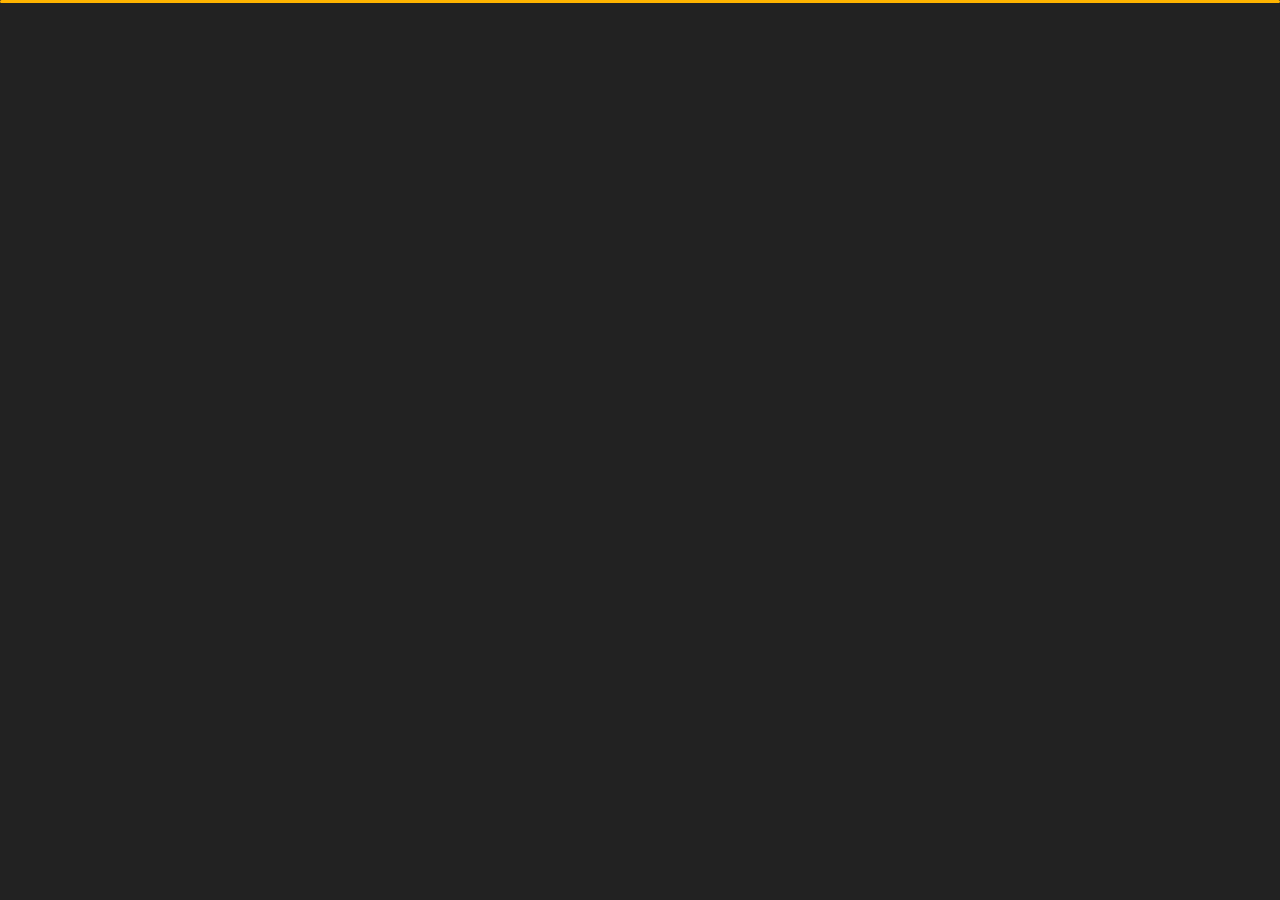
<file: contact.html>
<!DOCTYPE html>
<html lang="en">


<head>
    <meta charset="utf-8">
    <title>Contact - Personal Portfolio</title>
    <meta name="viewport" content="width=device-width, initial-scale=1">

    <!-- Template Google Fonts -->
    <link href="https://fonts.googleapis.com/css?family=Poppins:400,400i,500,500i,600,600i,700,700i,800,800i,900,900i" rel="stylesheet">
    <link href="https://fonts.googleapis.com/css?family=Open+Sans:300,400,400i,600,600i,700" rel="stylesheet">

    <!-- Template CSS Files -->
    <link href="css/bootstrap.min.css" rel="stylesheet">
    <link href="css/preloader.min.css" rel="stylesheet">
    <link href="css/circle.css" rel="stylesheet">
    <link href="css/font-awesome.min.css" rel="stylesheet">
    <link href="css/fm.revealator.jquery.min.css" rel="stylesheet">
    <link href="css/style.css" rel="stylesheet">

    <!-- CSS Skin File -->
    <link href="css/skins/yellow.css" rel="stylesheet">

    <!-- Live Style Switcher - demo only -->
    <link rel="alternate stylesheet" type="text/css" title="blue" href="css/skins/blue.css" />
    <link rel="alternate stylesheet" type="text/css" title="green" href="css/skins/green.css" />
    <link rel="alternate stylesheet" type="text/css" title="yellow" href="css/skins/yellow.css" />
    <link rel="alternate stylesheet" type="text/css" title="blueviolet" href="css/skins/blueviolet.css" />
    <link rel="alternate stylesheet" type="text/css" title="goldenrod" href="css/skins/goldenrod.css" />
    <link rel="alternate stylesheet" type="text/css" title="magenta" href="css/skins/magenta.css" />
    <link rel="alternate stylesheet" type="text/css" title="orange" href="css/skins/orange.css" />
    <link rel="alternate stylesheet" type="text/css" title="purple" href="css/skins/purple.css" />
    <link rel="alternate stylesheet" type="text/css" title="red" href="css/skins/red.css" />
    <link rel="alternate stylesheet" type="text/css" title="yellowgreen" href="css/skins/yellowgreen.css" />
    <link rel="stylesheet" type="text/css" href="css/styleswitcher.css" />

    <!-- Modernizr JS File -->
    <script src="js/modernizr.custom.js"></script>
</head>

<body class="contact">
<!-- Live Style Switcher Starts - demo only -->
<div id="switcher" class="">
    <div class="content-switcher">
        <h4>STYLE SWITCHER</h4>
        <ul>
            <li>
                <a href="#" onclick="setActiveStyleSheet('purple');" title="purple" class="color"><img src="img/styleswitcher/purple.png" alt="purple"/></a>
            </li>
            <li>
                <a href="#" onclick="setActiveStyleSheet('red');" title="red" class="color"><img src="img/styleswitcher/red.png" alt="red"/></a>
            </li>
            <li>
                <a href="#" onclick="setActiveStyleSheet('blueviolet');" title="blueviolet" class="color"><img src="img/styleswitcher/blueviolet.png" alt="blueviolet"/></a>
            </li>
            <li>
                <a href="#" onclick="setActiveStyleSheet('blue');" title="blue" class="color"><img src="img/styleswitcher/blue.png" alt="blue"/></a>
            </li>
            <li>
                <a href="#" onclick="setActiveStyleSheet('goldenrod');" title="goldenrod" class="color"><img src="img/styleswitcher/goldenrod.png" alt="goldenrod"/></a>
            </li>
            <li>
                <a href="#" onclick="setActiveStyleSheet('magenta');" title="magenta" class="color"><img src="img/styleswitcher/magenta.png" alt="magenta"/></a>
            </li>
            <li>
                <a href="#" onclick="setActiveStyleSheet('yellowgreen');" title="yellowgreen" class="color"><img src="img/styleswitcher/yellowgreen.png" alt="yellowgreen"/></a>
            </li>
            <li>
                <a href="#" onclick="setActiveStyleSheet('orange');" title="orange" class="color"><img src="img/styleswitcher/orange.png" alt="orange"/></a>
            </li>
            <li>
                <a href="#" onclick="setActiveStyleSheet('green');" title="green" class="color"><img src="img/styleswitcher/green.png" alt="green"/></a>
            </li>
            <li>
                <a href="#" onclick="setActiveStyleSheet('yellow');" title="yellow" class="color"><img src="img/styleswitcher/yellow.png" alt="yellow"/></a>
            </li>
        </ul>

        <div id="hideSwitcher">&times;</div>
    </div>
</div>
<div id="showSwitcher" class="styleSecondColor"><i class="fa fa-cog fa-spin"></i></div>
<!-- Live Style Switcher Ends - demo only -->
<!-- Header Starts -->
<header class="header" id="navbar-collapse-toggle">
    <!-- Fixed Navigation Starts -->
    <ul class="icon-menu d-none d-lg-block revealator-slideup revealator-once revealator-delay1">
        <li class="icon-box">
            <i class="fa fa-home"></i>
            <a href="index.html">
                <h2>Home</h2>
            </a>
        </li>
        <li class="icon-box">
            <i class="fa fa-user"></i>
            <a href="about.html">
                <h2>About</h2>
            </a>
        </li>
        <li class="icon-box">
            <i class="fa fa-briefcase"></i>
            <a href="portfolio.html">
                <h2>Portfolio</h2>
            </a>
        </li>
        <li class="icon-box active">
            <i class="fa fa-envelope-open"></i>
            <a href="contact.html">
                <h2>Contact</h2>
            </a>
        </li>
        <li class="icon-box">
            <i class="fa fa-comments"></i>
            <a href="blog.html">
                <h2>Blog</h2>
            </a>
        </li>
    </ul>
    <!-- Fixed Navigation Ends -->
    <!-- Mobile Menu Starts -->
    <nav role="navigation" class="d-block d-lg-none">
        <div id="menuToggle">
            <input type="checkbox" />
            <span></span>
            <span></span>
            <span></span>
            <ul class="list-unstyled" id="menu">
                <li><a href="index.html"><i class="fa fa-home"></i><span>Home</span></a></li>
                <li><a href="about.html"><i class="fa fa-user"></i><span>About</span></a></li>
                <li><a href="portfolio.html"><i class="fa fa-folder-open"></i><span>Portfolio</span></a></li>
                <li class="active"><a href="contact.html"><i class="fa fa-envelope-open"></i><span>Contact</span></a></li>
                <li><a href="blog.html"><i class="fa fa-comments"></i><span>Blog</span></a></li>
            </ul>
        </div>
    </nav>
    <!-- Mobile Menu Ends -->
</header>
<!-- Header Ends -->
<!-- Page Title Starts -->
<section class="title-section text-left text-sm-center revealator-slideup revealator-once revealator-delay1">
    <h1>get in <span>touch</span></h1>
    <span class="title-bg">contact</span>
</section>
<!-- Page Title Ends -->
<!-- Main Content Starts -->
<section class="main-content revealator-slideup revealator-once revealator-delay1">
    <div class="container">
        <div class="row">
            <!-- Left Side Starts -->
            <div class="col-12 col-lg-4">
                <h3 class="text-uppercase custom-title mb-0 ft-wt-600 pb-3">Don't be shy !</h3>
                <p class="open-sans-font mb-3">Feel free to get in touch with me. I am always open to discussing new projects, creative ideas or opportunities to be part of your visions.</p>
                <p class="open-sans-font custom-span-contact position-relative">
                    <i class="fa fa-envelope-open position-absolute"></i>
                    <span class="d-block">mail me</span><a href="#" type="email"> <i  style="font-size: 15px;">khawarshehzad856@gmail.com</i></a>
                </p>
                <p class="open-sans-font custom-span-contact position-relative">
                    <i class="fa fa-phone-square position-absolute"></i>
                    <span class="d-block">call me</span>+92 302 2292 835
                </p>
                <ul class="social list-unstyled pt-1 mb-5">
                    <li class="facebook"><a title="Facebook" href="https://www.facebook.com/KhawarShahzads/"><i class="fa fa-facebook"></i></a>
                    </li>
                    <li class="twitter"><a title="Twitter" href="https://twitter.com/KhawarShehzads"><i class="fa fa-twitter"></i></a>
                    </li>
                    <li class="youtube"><a title="Youtube" href="https://www.youtube.com/@KhawarShahzad"><i class="fa fa-youtube"></i></a>
                    </li>
                    <li class="dribbble"><a title="Dribbble" href="https://www.linkedin.com/in/khawarshehzad7/"><i class="fa fa-linkedin"></i></a>
                    </li>
                </ul>
            </div>
            <!-- Left Side Ends -->
            <!-- Contact Form Starts -->
            <div class="col-12 col-lg-8">
                <form class="contactform" action="https://formspree.io/f/mzbqnjep" method="post">
                    <div class="contactform">
                        <div class="row">
                            <div class="col-12 col-md-4">
                                <input type="text" name="name" placeholder="YOUR NAME">
                            </div>
                            <div class="col-12 col-md-4">
                                <input type="email" for="email" name="Email" id="email" placeholder="YOUR EMAIL">
                            </div>
                            <div class="col-12 col-md-4">
                                <input type="text" name="subject" placeholder="YOUR SUBJECT">
                            </div>
                            <div class="col-12">
                                <textarea name="message"  placeholder="YOUR MESSAGE"></textarea>
                                <button type="submit"  class="btn btn-contact">Send Message</button>
                            </div>
                            <div class="col-12 form-message">
                                <span class="output_message text-center font-weight-600 text-uppercase"></span>
                            </div>
                        </div>
                    </div>
                </form>
            </div>
            <!-- Contact Form Ends -->
        </div>
    </div>

</section>
<!-- Template JS Files -->
<script src="js/jquery-3.5.0.min.js"></script>
<script src="js/styleswitcher.js"></script>
<script src="js/preloader.min.js"></script>
<script src="js/fm.revealator.jquery.min.js"></script>
<script src="js/imagesloaded.pkgd.min.js"></script>
<script src="js/masonry.pkgd.min.js"></script>
<script src="js/classie.js"></script>
<script src="js/cbpGridGallery.js"></script>
<script src="js/jquery.hoverdir.js"></script>
<script src="js/popper.min.js"></script>
<script src="js/bootstrap.js"></script>
<script src="js/custom.js"></script>

</body>


</html>
</file>
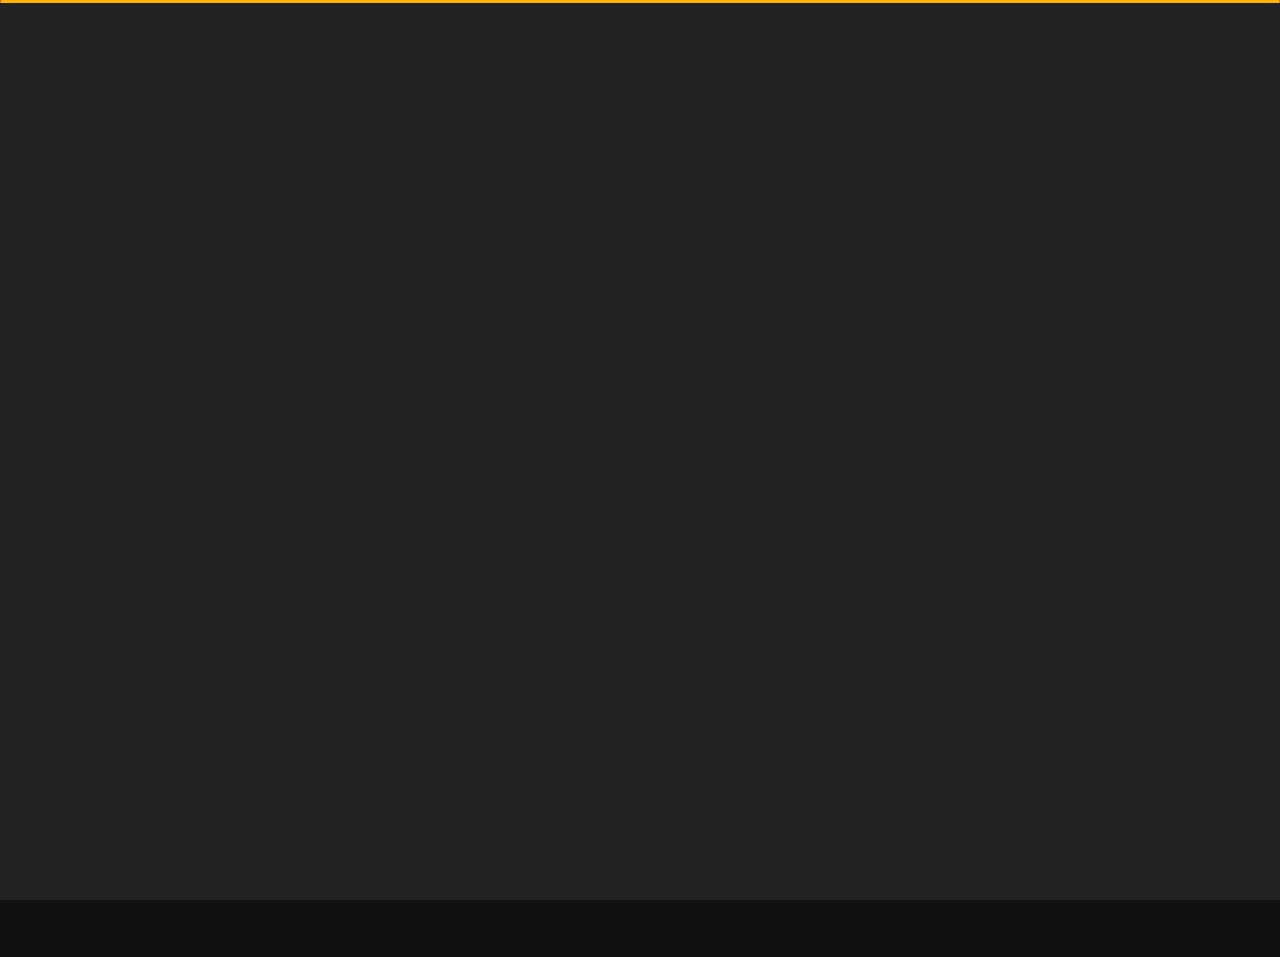
<file: portfolio.html>
<!DOCTYPE html>
<html lang="en">


<head>
    <meta charset="utf-8">
    <title>Portfolio -  Personal Portfolio</title>
    <meta name="viewport" content="width=device-width, initial-scale=1">

    <!-- Template Google Fonts -->
    <link href="https://fonts.googleapis.com/css?family=Poppins:400,400i,500,500i,600,600i,700,700i,800,800i,900,900i" rel="stylesheet">
    <link href="https://fonts.googleapis.com/css?family=Open+Sans:300,400,400i,600,600i,700" rel="stylesheet">

    <!-- Template CSS Files -->
    <link href="css/bootstrap.min.css" rel="stylesheet">
    <link href="css/preloader.min.css" rel="stylesheet">
    <link href="css/circle.css" rel="stylesheet">
    <link href="css/font-awesome.min.css" rel="stylesheet">
    <link href="css/fm.revealator.jquery.min.css" rel="stylesheet">
    <link href="css/style.css" rel="stylesheet">

    <!-- CSS Skin File -->
    <link href="css/skins/yellow.css" rel="stylesheet">

    <!-- Live Style Switcher - demo only -->
    <link rel="alternate stylesheet" type="text/css" title="blue" href="css/skins/blue.css" />
    <link rel="alternate stylesheet" type="text/css" title="green" href="css/skins/green.css" />
    <link rel="alternate stylesheet" type="text/css" title="yellow" href="css/skins/yellow.css" />
    <link rel="alternate stylesheet" type="text/css" title="blueviolet" href="css/skins/blueviolet.css" />
    <link rel="alternate stylesheet" type="text/css" title="goldenrod" href="css/skins/goldenrod.css" />
    <link rel="alternate stylesheet" type="text/css" title="magenta" href="css/skins/magenta.css" />
    <link rel="alternate stylesheet" type="text/css" title="orange" href="css/skins/orange.css" />
    <link rel="alternate stylesheet" type="text/css" title="purple" href="css/skins/purple.css" />
    <link rel="alternate stylesheet" type="text/css" title="red" href="css/skins/red.css" />
    <link rel="alternate stylesheet" type="text/css" title="yellowgreen" href="css/skins/yellowgreen.css" />
    <link rel="stylesheet" type="text/css" href="css/styleswitcher.css" />

    <!-- Modernizr JS File -->
    <script src="js/modernizr.custom.js"></script>
</head>

<body class="portfolio">
<!-- Live Style Switcher Starts - demo only -->
<div id="switcher" class="">
    <div class="content-switcher">
        <h4>STYLE SWITCHER</h4>
        <ul>
            <li>
                <a href="#" onclick="setActiveStyleSheet('purple');" title="purple" class="color"><img src="img/styleswitcher/purple.png" alt="purple"/></a>
            </li>
            <li>
                <a href="#" onclick="setActiveStyleSheet('red');" title="red" class="color"><img src="img/styleswitcher/red.png" alt="red"/></a>
            </li>
            <li>
                <a href="#" onclick="setActiveStyleSheet('blueviolet');" title="blueviolet" class="color"><img src="img/styleswitcher/blueviolet.png" alt="blueviolet"/></a>
            </li>
            <li>
                <a href="#" onclick="setActiveStyleSheet('blue');" title="blue" class="color"><img src="img/styleswitcher/blue.png" alt="blue"/></a>
            </li>
            <li>
                <a href="#" onclick="setActiveStyleSheet('goldenrod');" title="goldenrod" class="color"><img src="img/styleswitcher/goldenrod.png" alt="goldenrod"/></a>
            </li>
            <li>
                <a href="#" onclick="setActiveStyleSheet('magenta');" title="magenta" class="color"><img src="img/styleswitcher/magenta.png" alt="magenta"/></a>
            </li>
            <li>
                <a href="#" onclick="setActiveStyleSheet('yellowgreen');" title="yellowgreen" class="color"><img src="img/styleswitcher/yellowgreen.png" alt="yellowgreen"/></a>
            </li>
            <li>
                <a href="#" onclick="setActiveStyleSheet('orange');" title="orange" class="color"><img src="img/styleswitcher/orange.png" alt="orange"/></a>
            </li>
            <li>
                <a href="#" onclick="setActiveStyleSheet('green');" title="green" class="color"><img src="img/styleswitcher/green.png" alt="green"/></a>
            </li>
            <li>
                <a href="#" onclick="setActiveStyleSheet('yellow');" title="yellow" class="color"><img src="img/styleswitcher/yellow.png" alt="yellow"/></a>
            </li>
        </ul>

        <div id="hideSwitcher">&times;</div>
    </div>
</div>
<div id="showSwitcher" class="styleSecondColor"><i class="fa fa-cog fa-spin"></i></div>
<!-- Live Style Switcher Ends - demo only -->
<!-- Header Starts -->
<header class="header" id="navbar-collapse-toggle">
    <!-- Fixed Navigation Starts -->
    <ul class="icon-menu d-none d-lg-block revealator-slideup revealator-once revealator-delay1">
        <li class="icon-box">
            <i class="fa fa-home"></i>
            <a href="index.html">
                <h2>Home</h2>
            </a>
        </li>
        <li class="icon-box">
            <i class="fa fa-user"></i>
            <a href="about.html">
                <h2>About</h2>
            </a>
        </li>
        <li class="icon-box active">
            <i class="fa fa-briefcase"></i>
            <a href="portfolio.html">
                <h2>Portfolio</h2>
            </a>
        </li>
        <li class="icon-box">
            <i class="fa fa-envelope-open"></i>
            <a href="contact.html">
                <h2>Contact</h2>
            </a>
        </li>
        <li class="icon-box">
            <i class="fa fa-comments"></i>
            <a href="blog.html">
                <h2>Blog</h2>
            </a>
        </li>
    </ul>
    <!-- Fixed Navigation Ends -->
    <!-- Mobile Menu Starts -->
    <nav role="navigation" class="d-block d-lg-none">
        <div id="menuToggle">
            <input type="checkbox" />
            <span></span>
            <span></span>
            <span></span>
            <ul class="list-unstyled" id="menu">
                <li><a href="index.html"><i class="fa fa-home"></i><span>Home</span></a></li>
                <li><a href="about.html"><i class="fa fa-user"></i><span>About</span></a></li>
                <li class="active"><a href="portfolio.html"><i class="fa fa-folder-open"></i><span>Portfolio</span></a></li>
                <li><a href="contact.html"><i class="fa fa-envelope-open"></i><span>Contact</span></a></li>
                <li><a href="blog.html"><i class="fa fa-comments"></i><span>Blog</span></a></li>
            </ul>
        </div>
    </nav>
    <!-- Mobile Menu Ends -->
</header>
<!-- Header Ends -->
<!-- Page Title Starts -->
<section class="title-section text-left text-sm-center revealator-slideup revealator-once revealator-delay1">
    <h1>my <span>portfolio</span></h1>
    <span class="title-bg">works</span>
</section>
<!-- Page Title Ends -->
<!-- Main Content Starts -->
<section class="main-content text-center revealator-slideup revealator-once revealator-delay1">
    <div id="grid-gallery" class="container grid-gallery">
        <!-- Portfolio Grid Starts -->
        <section class="grid-wrap">
            <ul class="row grid">
                <!-- Portfolio Item Starts -->
                <li>
                    <figure>
                        <img src="img/projects/project-1.jpg" alt="Portolio Image" />
                        <div><span>Image Project</span></div>
                    </figure>
                </li>
                <!-- Portfolio Item Ends -->
                <!-- Portfolio Item Starts -->
                <li>
                    <figure>
                        <img src="img/projects/project-2.jpg" alt="Portolio Image" />
                        <div><span>Youtube Project</span></div>
                    </figure>
                </li>
                <!-- Portfolio Item Ends -->
                <!-- Portfolio Item Starts -->
                <li>
                    <figure>
                        <img src="img/projects/project-3.jpg" alt="Portolio Image" />
                        <div><span>Slider Project</span></div>
                    </figure>
                </li>
                <!-- Portfolio Item Ends -->
                <!-- Portfolio Item Starts -->
                <li>
                    <figure>
                        <img src="img/projects/project-4.jpg" alt="Portolio Image" />
                        <div><span>Local Video Project</span></div>
                    </figure>
                </li>
                <!-- Portfolio Item Ends -->
                <!-- Portfolio Item Starts -->
                <li>
                    <figure>
                        <img src="img/projects/project-5.jpg" alt="Portolio Image" />
                        <div><span>Image Project</span></div>
                    </figure>
                </li>
                <!-- Portfolio Item Ends -->
                <!-- Portfolio Item Starts -->
                <li>
                    <figure>
                        <img src="img/projects/project-6.jpg" alt="Portolio Image" />
                        <div><span>Image Project</span></div>
                    </figure>
                </li>
                <!-- Portfolio Item Ends -->
                <!-- Portfolio Item Starts -->
                <li>
                    <figure>
                        <img src="img/projects/project-7.jpg" alt="Portolio Image" />
                        <div><span>Image Project</span></div>
                    </figure>
                </li>
                <!-- Portfolio Item Ends -->
                <!-- Portfolio Item Starts -->
                <li>
                    <figure>
                        <img src="img/projects/project-8.jpg" alt="Portolio Image" />
                        <div><span>Image Project</span></div>
                    </figure>
                </li>
                <!-- Portfolio Item Ends -->
                <!-- Portfolio Item Starts -->
                <li>
                    <figure>
                        <img src="img/projects/project-9.jpg" alt="Portolio Image" />
                        <div><span>Image Project</span></div>
                    </figure>
                </li>
                <!-- Portfolio Item Ends -->
            </ul>
        </section>
        <!-- Portfolio Grid Ends -->
        <!-- Portfolio Details Starts -->
        <section class="slideshow">
            <ul>
                <!-- Portfolio Item Detail Starts -->
                <li>
                    <figure>
                        <!-- Project Details Starts -->
                        <figcaption>
                            <h3>Image Project</h3>
                            <div class="row open-sans-font">
                                <div class="col-12 col-sm-6 mb-2">
                                    <i class="fa fa-file-text-o pr-2"></i><span class="project-label">Project </span>: <span class="ft-wt-600 uppercase">Website</span>
                                </div>
                                <div class="col-12 col-sm-6 mb-2">
                                    <i class="fa fa-user-o pr-2"></i><span class="project-label">Client </span>: <span class="ft-wt-600 uppercase">Envato</span>
                                </div>
                                <div class="col-12 col-sm-6 mb-2">
                                    <i class="fa fa-code pr-2"></i><span class="project-label">Langages </span>: <span class="ft-wt-600 uppercase">HTML, CSS, Javascript</span>
                                </div>
                                <div class="col-12 col-sm-6 mb-2">
                                    <i class="fa fa-external-link pr-2"></i><span class="project-label">Preview </span>: <span class="ft-wt-600 uppercase"><a href="#" target="_blank">www.envato.com</a></span>
                                </div>
                            </div>
                        </figcaption>
                        <!-- Project Details Ends -->
                        <!-- Main Project Content Starts -->
                        <img src="img/projects/project-1.jpg" alt="Portolio Image" />
                        <!-- Main Project Content Ends -->
                    </figure>
                </li>
                <!-- Portfolio Item Detail Ends -->
                <!-- Portfolio Item Detail Starts -->
                <li>
                    <figure>
                        <!-- Project Details Starts -->
                        <figcaption>
                            <h3>Youtube Project</h3>
                            <div class="row open-sans-font">
                                <div class="col-6 mb-2">
                                    <i class="fa fa-file-text-o pr-2"></i><span class="project-label">Project </span>: <span class="ft-wt-600 uppercase">Video</span>
                                </div>
                                <div class="col-6 mb-2">
                                    <i class="fa fa-user-o pr-2"></i><span class="project-label">Client </span>: <span class="ft-wt-600 uppercase">Videohive</span>
                                </div>
                                <div class="col-6 mb-2">
                                    <i class="fa fa-code pr-2"></i><span class="project-label">Langages </span>: <span class="ft-wt-600 uppercase">Adobe After Effects</span>
                                </div>
                                <div class="col-6 mb-2">
                                    <i class="fa fa-external-link pr-2"></i><span class="project-label">Preview </span>: <span class="ft-wt-600 uppercase"><a href="#" target="_blank">www.videohive.net</a></span>
                                </div>
                            </div>
                        </figcaption>
                        <!-- Project Details Ends -->
                        <!-- Main Project Content Starts -->
                        <div class="videocontainer">
                            <iframe class="youtube-video" src="https://www.youtube.com/embed/7e90gBu4pas?enablejsapi=1&amp;version=3&amp;playerapiid=ytplayer" allowfullscreen></iframe>
                        </div>
                        <!-- Main Project Content Ends -->
                    </figure>
                </li>
                <!-- Portfolio Item Detail Ends -->
                <!-- Portfolio Item Detail Starts -->
                <li>
                    <figure>
                        <!-- Project Details Starts -->
                        <figcaption>
                            <h3>Slider Project</h3>
                            <div class="row open-sans-font">
                                <div class="col-6 mb-2">
                                    <i class="fa fa-file-text-o pr-2"></i><span class="project-label">Project </span>: <span class="ft-wt-600 uppercase">Website</span>
                                </div>
                                <div class="col-6 mb-2">
                                    <i class="fa fa-user-o pr-2"></i><span class="project-label">Client </span>: <span class="ft-wt-600 uppercase">Themeforest</span>
                                </div>
                                <div class="col-6 mb-2">
                                    <i class="fa fa-code pr-2"></i><span class="project-label">Langages </span>: <span class="ft-wt-600 uppercase">HTML, CSS, Javascript</span>
                                </div>
                                <div class="col-6 mb-2">
                                    <i class="fa fa-external-link pr-2"></i><span class="project-label">Preview </span>: <span class="ft-wt-600 uppercase"><a href="#" target="_blank">www.themeforest.net</a></span>
                                </div>
                            </div>
                        </figcaption>
                        <!-- Project Details Ends -->
                        <!-- Main Project Content Starts -->
                        <div id="slider" class="carousel slide portfolio-slider" data-ride="carousel" data-interval="false">
                            <ol class="carousel-indicators">
                                <li data-target="#slider" data-slide-to="0" class="active"></li>
                                <li data-target="#slider" data-slide-to="1"></li>
                                <li data-target="#slider" data-slide-to="2"></li>
                            </ol>
                            <!-- The slideshow -->
                            <div class="carousel-inner">
                                <div class="carousel-item active">
                                    <img src="img/projects/project-3.jpg" alt="slide 1">
                                </div>
                                <div class="carousel-item">
                                    <img src="img/projects/project-2.jpg" alt="slide 2">
                                </div>
                                <div class="carousel-item">
                                    <img src="img/projects/project-1.jpg" alt="slide 3">
                                </div>
                            </div>
                        </div>
                        <!-- Main Project Content Ends -->
                    </figure>
                </li>
                <!-- Portfolio Item Detail Ends -->
                <!-- Portfolio Item Detail Starts -->
                <li>
                    <figure>
                        <!-- Project Details Starts -->
                        <figcaption>
                            <h3>Local Video Project</h3>
                            <div class="row open-sans-font">
                                <div class="col-6 mb-2">
                                    <i class="fa fa-file-text-o pr-2"></i><span class="project-label">Project </span>: <span class="ft-wt-600 uppercase">Video</span>
                                </div>
                                <div class="col-6 mb-2">
                                    <i class="fa fa-user-o pr-2"></i><span class="project-label">Client </span>: <span class="ft-wt-600 uppercase">Videohive</span>
                                </div>
                                <div class="col-6 mb-2">
                                    <i class="fa fa-code pr-2"></i><span class="project-label">Langages </span>: <span class="ft-wt-600 uppercase">Adobe Premium</span>
                                </div>
                                <div class="col-6 mb-2">
                                    <i class="fa fa-external-link pr-2"></i><span class="project-label">Preview </span>: <span class="ft-wt-600 uppercase"><a href="#" target="_blank">www.envato.com</a></span>
                                </div>
                            </div>
                        </figcaption>
                        <!-- Project Details Ends -->
                        <!-- Main Project Content Starts -->
                        <video id="video" class="responsive-video" controls poster="img/projects/project-1.jpg">
                            <source src="img/projects/video.mp4" type="video/mp4">
                        </video>
                        <!-- Main Project Content Ends -->
                    </figure>
                </li>
                <!-- Portfolio Item Detail Ends -->
                <!-- Portfolio Item Detail Starts -->
                <li>
                    <figure>
                        <!-- Project Details Starts -->
                        <figcaption>
                            <h3>Image Project</h3>
                            <div class="row open-sans-font">
                                <div class="col-6 mb-2">
                                    <i class="fa fa-file-text-o pr-2"></i><span class="project-label">Project </span>: <span class="ft-wt-600 uppercase">Website</span>
                                </div>
                                <div class="col-6 mb-2">
                                    <i class="fa fa-user-o pr-2"></i><span class="project-label">Client </span>: <span class="ft-wt-600 uppercase">Envato</span>
                                </div>
                                <div class="col-6 mb-2">
                                    <i class="fa fa-code pr-2"></i><span class="project-label">Langages </span>: <span class="ft-wt-600 uppercase">HTML, CSS, Javascript</span>
                                </div>
                                <div class="col-6 mb-2">
                                    <i class="fa fa-external-link pr-2"></i><span class="project-label">Preview </span>: <span class="ft-wt-600 uppercase"><a href="#" target="_blank">www.envato.com</a></span>
                                </div>
                            </div>
                        </figcaption>
                        <!-- Project Details Ends -->
                        <!-- Main Project Content Starts -->
                        <img src="img/projects/project-5.jpg" alt="Portolio Image" />
                        <!-- Main Project Content Ends -->
                    </figure>
                </li>
                <!-- Portfolio Item Detail Ends -->
                <!-- Portfolio Item Detail Starts -->
                <li>
                    <figure>
                        <!-- Project Details Starts -->
                        <figcaption>
                            <h3>Image Project</h3>
                            <div class="row open-sans-font">
                                <div class="col-6 mb-2">
                                    <i class="fa fa-file-text-o pr-2"></i><span class="project-label">Project </span>: <span class="ft-wt-600 uppercase">Website</span>
                                </div>
                                <div class="col-6 mb-2">
                                    <i class="fa fa-user-o pr-2"></i><span class="project-label">Client </span>: <span class="ft-wt-600 uppercase">Envato</span>
                                </div>
                                <div class="col-6 mb-2">
                                    <i class="fa fa-code pr-2"></i><span class="project-label">Langages </span>: <span class="ft-wt-600 uppercase">HTML, CSS, Javascript</span>
                                </div>
                                <div class="col-6 mb-2">
                                    <i class="fa fa-external-link pr-2"></i><span class="project-label">Preview </span>: <span class="ft-wt-600 uppercase"><a href="#" target="_blank">www.envato.com</a></span>
                                </div>
                            </div>
                        </figcaption>
                        <!-- Project Details Ends -->
                        <!-- Main Project Content Starts -->
                        <img src="img/projects/project-6.jpg" alt="Portolio Image" />
                        <!-- Main Project Content Ends -->
                    </figure>
                </li>
                <!-- Portfolio Item Detail Ends -->
                <!-- Portfolio Item Detail Starts -->
                <li>
                    <figure>
                        <!-- Project Details Starts -->
                        <figcaption>
                            <h3>Image Project</h3>
                            <div class="row open-sans-font">
                                <div class="col-6 mb-2">
                                    <i class="fa fa-file-text-o pr-2"></i><span class="project-label">Project </span>: <span class="ft-wt-600 uppercase">Website</span>
                                </div>
                                <div class="col-6 mb-2">
                                    <i class="fa fa-user-o pr-2"></i><span class="project-label">Client </span>: <span class="ft-wt-600 uppercase">Envato</span>
                                </div>
                                <div class="col-6 mb-2">
                                    <i class="fa fa-code pr-2"></i><span class="project-label">Langages </span>: <span class="ft-wt-600 uppercase">HTML, CSS, Javascript</span>
                                </div>
                                <div class="col-6 mb-2">
                                    <i class="fa fa-external-link pr-2"></i><span class="project-label">Preview </span>: <span class="ft-wt-600 uppercase"><a href="#" target="_blank">www.envato.com</a></span>
                                </div>
                            </div>
                        </figcaption>
                        <!-- Project Details Ends -->
                        <!-- Main Project Content Starts -->
                        <img src="img/projects/project-7.jpg" alt="Portolio Image" />
                        <!-- Main Project Content Ends -->
                    </figure>
                </li>
                <!-- Portfolio Item Detail Ends -->
                <!-- Portfolio Item Detail Starts -->
                <li>
                    <figure>
                        <!-- Project Details Starts -->
                        <figcaption>
                            <h3>Image Project</h3>
                            <div class="row open-sans-font">
                                <div class="col-6 mb-2">
                                    <i class="fa fa-file-text-o pr-2"></i><span class="project-label">Project </span>: <span class="ft-wt-600 uppercase">Website</span>
                                </div>
                                <div class="col-6 mb-2">
                                    <i class="fa fa-user-o pr-2"></i><span class="project-label">Client </span>: <span class="ft-wt-600 uppercase">Envato</span>
                                </div>
                                <div class="col-6 mb-2">
                                    <i class="fa fa-code pr-2"></i><span class="project-label">Langages </span>: <span class="ft-wt-600 uppercase">HTML, CSS, Javascript</span>
                                </div>
                                <div class="col-6 mb-2">
                                    <i class="fa fa-external-link pr-2"></i><span class="project-label">Preview </span>: <span class="ft-wt-600 uppercase"><a href="#" target="_blank">www.envato.com</a></span>
                                </div>
                            </div>
                        </figcaption>
                        <!-- Project Details Ends -->
                        <!-- Main Project Content Starts -->
                        <img src="img/projects/project-8.jpg" alt="Portolio Image" />
                        <!-- Main Project Content Ends -->
                    </figure>
                </li>
                <!-- Portfolio Item Detail Ends -->
                <!-- Portfolio Item Detail Starts -->
                <li>
                    <figure>
                        <!-- Project Details Starts -->
                        <figcaption>
                            <h3>Image Project</h3>
                            <div class="row open-sans-font">
                                <div class="col-6 mb-2">
                                    <i class="fa fa-file-text-o pr-2"></i><span class="project-label">Project </span>: <span class="ft-wt-600 uppercase">Website</span>
                                </div>
                                <div class="col-6 mb-2">
                                    <i class="fa fa-user-o pr-2"></i><span class="project-label">Client </span>: <span class="ft-wt-600 uppercase">Envato</span>
                                </div>
                                <div class="col-6 mb-2">
                                    <i class="fa fa-code pr-2"></i><span class="project-label">Langages </span>: <span class="ft-wt-600 uppercase">HTML, CSS, Javascript</span>
                                </div>
                                <div class="col-6 mb-2">
                                    <i class="fa fa-external-link pr-2"></i><span class="project-label">Preview </span>: <span class="ft-wt-600 uppercase"><a href="#" target="_blank">www.envato.com</a></span>
                                </div>
                            </div>
                        </figcaption>
                        <!-- Project Details Ends -->
                        <!-- Main Project Content Starts -->
                        <img src="img/projects/project-9.jpg" alt="Portolio Image" />
                        <!-- Main Project Content Ends -->
                    </figure>
                </li>
                <!-- Portfolio Item Detail Ends -->
            </ul>
            <!-- Portfolio Navigation Starts -->
            <nav>
                <span class="icon nav-prev"><img src="img/projects/navigation/left-arrow.png" alt="previous"></span>
                <span class="icon nav-next"><img src="img/projects/navigation/right-arrow.png" alt="next"></span>
                <span class="nav-close"><img src="img/projects/navigation/close-button.png" alt="close"> </span>
            </nav>
            <!-- Portfolio Navigation Ends -->
        </section>
    </div>
</section>
<!-- Main Content Ends -->

<!-- Template JS Files -->
<script src="js/jquery-3.5.0.min.js"></script>
<script src="js/styleswitcher.js"></script>
<script src="js/preloader.min.js"></script>
<script src="js/fm.revealator.jquery.min.js"></script>
<script src="js/imagesloaded.pkgd.min.js"></script>
<script src="js/masonry.pkgd.min.js"></script>
<script src="js/classie.js"></script>
<script src="js/cbpGridGallery.js"></script>
<script src="js/jquery.hoverdir.js"></script>
<script src="js/popper.min.js"></script>
<script src="js/bootstrap.js"></script>
<script src="js/custom.js"></script>

</body>

</html>
</file>
<file: css/circle.css>
.rect-auto,
.c100.p51 .slice,
.c100.p52 .slice,
.c100.p53 .slice,
.c100.p54 .slice,
.c100.p55 .slice,
.c100.p56 .slice,
.c100.p57 .slice,
.c100.p58 .slice,
.c100.p59 .slice,
.c100.p60 .slice,
.c100.p61 .slice,
.c100.p62 .slice,
.c100.p63 .slice,
.c100.p64 .slice,
.c100.p65 .slice,
.c100.p66 .slice,
.c100.p67 .slice,
.c100.p68 .slice,
.c100.p69 .slice,
.c100.p70 .slice,
.c100.p71 .slice,
.c100.p72 .slice,
.c100.p73 .slice,
.c100.p74 .slice,
.c100.p75 .slice,
.c100.p76 .slice,
.c100.p77 .slice,
.c100.p78 .slice,
.c100.p79 .slice,
.c100.p80 .slice,
.c100.p81 .slice,
.c100.p82 .slice,
.c100.p83 .slice,
.c100.p84 .slice,
.c100.p85 .slice,
.c100.p86 .slice,
.c100.p87 .slice,
.c100.p88 .slice,
.c100.p89 .slice,
.c100.p90 .slice,
.c100.p91 .slice,
.c100.p92 .slice,
.c100.p93 .slice,
.c100.p94 .slice,
.c100.p95 .slice,
.c100.p96 .slice,
.c100.p97 .slice,
.c100.p98 .slice,
.c100.p99 .slice,
.c100.p100 .slice {
  clip: rect(auto, auto, auto, auto);
}
.pie,
.c100 .bar,
.c100.p51 .fill,
.c100.p52 .fill,
.c100.p53 .fill,
.c100.p54 .fill,
.c100.p55 .fill,
.c100.p56 .fill,
.c100.p57 .fill,
.c100.p58 .fill,
.c100.p59 .fill,
.c100.p60 .fill,
.c100.p61 .fill,
.c100.p62 .fill,
.c100.p63 .fill,
.c100.p64 .fill,
.c100.p65 .fill,
.c100.p66 .fill,
.c100.p67 .fill,
.c100.p68 .fill,
.c100.p69 .fill,
.c100.p70 .fill,
.c100.p71 .fill,
.c100.p72 .fill,
.c100.p73 .fill,
.c100.p74 .fill,
.c100.p75 .fill,
.c100.p76 .fill,
.c100.p77 .fill,
.c100.p78 .fill,
.c100.p79 .fill,
.c100.p80 .fill,
.c100.p81 .fill,
.c100.p82 .fill,
.c100.p83 .fill,
.c100.p84 .fill,
.c100.p85 .fill,
.c100.p86 .fill,
.c100.p87 .fill,
.c100.p88 .fill,
.c100.p89 .fill,
.c100.p90 .fill,
.c100.p91 .fill,
.c100.p92 .fill,
.c100.p93 .fill,
.c100.p94 .fill,
.c100.p95 .fill,
.c100.p96 .fill,
.c100.p97 .fill,
.c100.p98 .fill,
.c100.p99 .fill,
.c100.p100 .fill {
  position: absolute;
  border: 0.08em solid #307bbb;
  width: 0.84em;
  height: 0.84em;
  clip: rect(0em, 0.5em, 1em, 0em);
  border-radius: 50%;
  -webkit-transform: rotate(0deg);
  -moz-transform: rotate(0deg);
  -ms-transform: rotate(0deg);
  -o-transform: rotate(0deg);
  transform: rotate(0deg);
}
.pie-fill,
.c100.p51 .bar:after,
.c100.p51 .fill,
.c100.p52 .bar:after,
.c100.p52 .fill,
.c100.p53 .bar:after,
.c100.p53 .fill,
.c100.p54 .bar:after,
.c100.p54 .fill,
.c100.p55 .bar:after,
.c100.p55 .fill,
.c100.p56 .bar:after,
.c100.p56 .fill,
.c100.p57 .bar:after,
.c100.p57 .fill,
.c100.p58 .bar:after,
.c100.p58 .fill,
.c100.p59 .bar:after,
.c100.p59 .fill,
.c100.p60 .bar:after,
.c100.p60 .fill,
.c100.p61 .bar:after,
.c100.p61 .fill,
.c100.p62 .bar:after,
.c100.p62 .fill,
.c100.p63 .bar:after,
.c100.p63 .fill,
.c100.p64 .bar:after,
.c100.p64 .fill,
.c100.p65 .bar:after,
.c100.p65 .fill,
.c100.p66 .bar:after,
.c100.p66 .fill,
.c100.p67 .bar:after,
.c100.p67 .fill,
.c100.p68 .bar:after,
.c100.p68 .fill,
.c100.p69 .bar:after,
.c100.p69 .fill,
.c100.p70 .bar:after,
.c100.p70 .fill,
.c100.p71 .bar:after,
.c100.p71 .fill,
.c100.p72 .bar:after,
.c100.p72 .fill,
.c100.p73 .bar:after,
.c100.p73 .fill,
.c100.p74 .bar:after,
.c100.p74 .fill,
.c100.p75 .bar:after,
.c100.p75 .fill,
.c100.p76 .bar:after,
.c100.p76 .fill,
.c100.p77 .bar:after,
.c100.p77 .fill,
.c100.p78 .bar:after,
.c100.p78 .fill,
.c100.p79 .bar:after,
.c100.p79 .fill,
.c100.p80 .bar:after,
.c100.p80 .fill,
.c100.p81 .bar:after,
.c100.p81 .fill,
.c100.p82 .bar:after,
.c100.p82 .fill,
.c100.p83 .bar:after,
.c100.p83 .fill,
.c100.p84 .bar:after,
.c100.p84 .fill,
.c100.p85 .bar:after,
.c100.p85 .fill,
.c100.p86 .bar:after,
.c100.p86 .fill,
.c100.p87 .bar:after,
.c100.p87 .fill,
.c100.p88 .bar:after,
.c100.p88 .fill,
.c100.p89 .bar:after,
.c100.p89 .fill,
.c100.p90 .bar:after,
.c100.p90 .fill,
.c100.p91 .bar:after,
.c100.p91 .fill,
.c100.p92 .bar:after,
.c100.p92 .fill,
.c100.p93 .bar:after,
.c100.p93 .fill,
.c100.p94 .bar:after,
.c100.p94 .fill,
.c100.p95 .bar:after,
.c100.p95 .fill,
.c100.p96 .bar:after,
.c100.p96 .fill,
.c100.p97 .bar:after,
.c100.p97 .fill,
.c100.p98 .bar:after,
.c100.p98 .fill,
.c100.p99 .bar:after,
.c100.p99 .fill,
.c100.p100 .bar:after,
.c100.p100 .fill {
  -webkit-transform: rotate(180deg);
  -moz-transform: rotate(180deg);
  -ms-transform: rotate(180deg);
  -o-transform: rotate(180deg);
  transform: rotate(180deg);
}
.c100 {
  position: relative;
  font-size: 120px;
  width: 1em;
  height: 1em;
  border-radius: 50%;
  float: left;
  margin: 0 0.1em 0.1em 0;
  background-color: #cccccc;
}
.c100 *,
.c100 *:before,
.c100 *:after {
  -webkit-box-sizing: content-box;
  -moz-box-sizing: content-box;
  box-sizing: content-box;
}
.c100.center {
  float: none;
  margin: 0 auto;
}
.c100.big {
  font-size: 240px;
}
.c100.small {
  font-size: 80px;
}
.c100 > span {
  position: absolute;
  width: 100%;
  z-index: 1;
  left: 0;
  top: 0;
  width: 5em;
  line-height: 5em;
  font-size: 0.2em;
  color: #cccccc;
  display: block;
  text-align: center;
  white-space: nowrap;
  -webkit-transition-property: all;
  -moz-transition-property: all;
  -o-transition-property: all;
  transition-property: all;
  -webkit-transition-duration: 0.2s;
  -moz-transition-duration: 0.2s;
  -o-transition-duration: 0.2s;
  transition-duration: 0.2s;
  -webkit-transition-timing-function: ease-out;
  -moz-transition-timing-function: ease-out;
  -o-transition-timing-function: ease-out;
  transition-timing-function: ease-out;
}
.c100:after {
  position: absolute;
  top: 0.08em;
  left: 0.08em;
  display: block;
  content: " ";
  border-radius: 50%;
  background-color: #f5f5f5;
  width: 0.84em;
  height: 0.84em;
  -webkit-transition-property: all;
  -moz-transition-property: all;
  -o-transition-property: all;
  transition-property: all;
  -webkit-transition-duration: 0.2s;
  -moz-transition-duration: 0.2s;
  -o-transition-duration: 0.2s;
  transition-duration: 0.2s;
  -webkit-transition-timing-function: ease-in;
  -moz-transition-timing-function: ease-in;
  -o-transition-timing-function: ease-in;
  transition-timing-function: ease-in;
}
.c100 .slice {
  position: absolute;
  width: 1em;
  height: 1em;
  clip: rect(0em, 1em, 1em, 0.5em);
}
.c100.p1 .bar {
  -webkit-transform: rotate(3.6deg);
  -moz-transform: rotate(3.6deg);
  -ms-transform: rotate(3.6deg);
  -o-transform: rotate(3.6deg);
  transform: rotate(3.6deg);
}
.c100.p2 .bar {
  -webkit-transform: rotate(7.2deg);
  -moz-transform: rotate(7.2deg);
  -ms-transform: rotate(7.2deg);
  -o-transform: rotate(7.2deg);
  transform: rotate(7.2deg);
}
.c100.p3 .bar {
  -webkit-transform: rotate(10.8deg);
  -moz-transform: rotate(10.8deg);
  -ms-transform: rotate(10.8deg);
  -o-transform: rotate(10.8deg);
  transform: rotate(10.8deg);
}
.c100.p4 .bar {
  -webkit-transform: rotate(14.4deg);
  -moz-transform: rotate(14.4deg);
  -ms-transform: rotate(14.4deg);
  -o-transform: rotate(14.4deg);
  transform: rotate(14.4deg);
}
.c100.p5 .bar {
  -webkit-transform: rotate(18deg);
  -moz-transform: rotate(18deg);
  -ms-transform: rotate(18deg);
  -o-transform: rotate(18deg);
  transform: rotate(18deg);
}
.c100.p6 .bar {
  -webkit-transform: rotate(21.6deg);
  -moz-transform: rotate(21.6deg);
  -ms-transform: rotate(21.6deg);
  -o-transform: rotate(21.6deg);
  transform: rotate(21.6deg);
}
.c100.p7 .bar {
  -webkit-transform: rotate(25.2deg);
  -moz-transform: rotate(25.2deg);
  -ms-transform: rotate(25.2deg);
  -o-transform: rotate(25.2deg);
  transform: rotate(25.2deg);
}
.c100.p8 .bar {
  -webkit-transform: rotate(28.8deg);
  -moz-transform: rotate(28.8deg);
  -ms-transform: rotate(28.8deg);
  -o-transform: rotate(28.8deg);
  transform: rotate(28.8deg);
}
.c100.p9 .bar {
  -webkit-transform: rotate(32.4deg);
  -moz-transform: rotate(32.4deg);
  -ms-transform: rotate(32.4deg);
  -o-transform: rotate(32.4deg);
  transform: rotate(32.4deg);
}
.c100.p10 .bar {
  -webkit-transform: rotate(36deg);
  -moz-transform: rotate(36deg);
  -ms-transform: rotate(36deg);
  -o-transform: rotate(36deg);
  transform: rotate(36deg);
}
.c100.p11 .bar {
  -webkit-transform: rotate(39.6deg);
  -moz-transform: rotate(39.6deg);
  -ms-transform: rotate(39.6deg);
  -o-transform: rotate(39.6deg);
  transform: rotate(39.6deg);
}
.c100.p12 .bar {
  -webkit-transform: rotate(43.2deg);
  -moz-transform: rotate(43.2deg);
  -ms-transform: rotate(43.2deg);
  -o-transform: rotate(43.2deg);
  transform: rotate(43.2deg);
}
.c100.p13 .bar {
  -webkit-transform: rotate(46.800000000000004deg);
  -moz-transform: rotate(46.800000000000004deg);
  -ms-transform: rotate(46.800000000000004deg);
  -o-transform: rotate(46.800000000000004deg);
  transform: rotate(46.800000000000004deg);
}
.c100.p14 .bar {
  -webkit-transform: rotate(50.4deg);
  -moz-transform: rotate(50.4deg);
  -ms-transform: rotate(50.4deg);
  -o-transform: rotate(50.4deg);
  transform: rotate(50.4deg);
}
.c100.p15 .bar {
  -webkit-transform: rotate(54deg);
  -moz-transform: rotate(54deg);
  -ms-transform: rotate(54deg);
  -o-transform: rotate(54deg);
  transform: rotate(54deg);
}
.c100.p16 .bar {
  -webkit-transform: rotate(57.6deg);
  -moz-transform: rotate(57.6deg);
  -ms-transform: rotate(57.6deg);
  -o-transform: rotate(57.6deg);
  transform: rotate(57.6deg);
}
.c100.p17 .bar {
  -webkit-transform: rotate(61.2deg);
  -moz-transform: rotate(61.2deg);
  -ms-transform: rotate(61.2deg);
  -o-transform: rotate(61.2deg);
  transform: rotate(61.2deg);
}
.c100.p18 .bar {
  -webkit-transform: rotate(64.8deg);
  -moz-transform: rotate(64.8deg);
  -ms-transform: rotate(64.8deg);
  -o-transform: rotate(64.8deg);
  transform: rotate(64.8deg);
}
.c100.p19 .bar {
  -webkit-transform: rotate(68.4deg);
  -moz-transform: rotate(68.4deg);
  -ms-transform: rotate(68.4deg);
  -o-transform: rotate(68.4deg);
  transform: rotate(68.4deg);
}
.c100.p20 .bar {
  -webkit-transform: rotate(72deg);
  -moz-transform: rotate(72deg);
  -ms-transform: rotate(72deg);
  -o-transform: rotate(72deg);
  transform: rotate(72deg);
}
.c100.p21 .bar {
  -webkit-transform: rotate(75.60000000000001deg);
  -moz-transform: rotate(75.60000000000001deg);
  -ms-transform: rotate(75.60000000000001deg);
  -o-transform: rotate(75.60000000000001deg);
  transform: rotate(75.60000000000001deg);
}
.c100.p22 .bar {
  -webkit-transform: rotate(79.2deg);
  -moz-transform: rotate(79.2deg);
  -ms-transform: rotate(79.2deg);
  -o-transform: rotate(79.2deg);
  transform: rotate(79.2deg);
}
.c100.p23 .bar {
  -webkit-transform: rotate(82.8deg);
  -moz-transform: rotate(82.8deg);
  -ms-transform: rotate(82.8deg);
  -o-transform: rotate(82.8deg);
  transform: rotate(82.8deg);
}
.c100.p24 .bar {
  -webkit-transform: rotate(86.4deg);
  -moz-transform: rotate(86.4deg);
  -ms-transform: rotate(86.4deg);
  -o-transform: rotate(86.4deg);
  transform: rotate(86.4deg);
}
.c100.p25 .bar {
  -webkit-transform: rotate(90deg);
  -moz-transform: rotate(90deg);
  -ms-transform: rotate(90deg);
  -o-transform: rotate(90deg);
  transform: rotate(90deg);
}
.c100.p26 .bar {
  -webkit-transform: rotate(93.60000000000001deg);
  -moz-transform: rotate(93.60000000000001deg);
  -ms-transform: rotate(93.60000000000001deg);
  -o-transform: rotate(93.60000000000001deg);
  transform: rotate(93.60000000000001deg);
}
.c100.p27 .bar {
  -webkit-transform: rotate(97.2deg);
  -moz-transform: rotate(97.2deg);
  -ms-transform: rotate(97.2deg);
  -o-transform: rotate(97.2deg);
  transform: rotate(97.2deg);
}
.c100.p28 .bar {
  -webkit-transform: rotate(100.8deg);
  -moz-transform: rotate(100.8deg);
  -ms-transform: rotate(100.8deg);
  -o-transform: rotate(100.8deg);
  transform: rotate(100.8deg);
}
.c100.p29 .bar {
  -webkit-transform: rotate(104.4deg);
  -moz-transform: rotate(104.4deg);
  -ms-transform: rotate(104.4deg);
  -o-transform: rotate(104.4deg);
  transform: rotate(104.4deg);
}
.c100.p30 .bar {
  -webkit-transform: rotate(108deg);
  -moz-transform: rotate(108deg);
  -ms-transform: rotate(108deg);
  -o-transform: rotate(108deg);
  transform: rotate(108deg);
}
.c100.p31 .bar {
  -webkit-transform: rotate(111.60000000000001deg);
  -moz-transform: rotate(111.60000000000001deg);
  -ms-transform: rotate(111.60000000000001deg);
  -o-transform: rotate(111.60000000000001deg);
  transform: rotate(111.60000000000001deg);
}
.c100.p32 .bar {
  -webkit-transform: rotate(115.2deg);
  -moz-transform: rotate(115.2deg);
  -ms-transform: rotate(115.2deg);
  -o-transform: rotate(115.2deg);
  transform: rotate(115.2deg);
}
.c100.p33 .bar {
  -webkit-transform: rotate(118.8deg);
  -moz-transform: rotate(118.8deg);
  -ms-transform: rotate(118.8deg);
  -o-transform: rotate(118.8deg);
  transform: rotate(118.8deg);
}
.c100.p34 .bar {
  -webkit-transform: rotate(122.4deg);
  -moz-transform: rotate(122.4deg);
  -ms-transform: rotate(122.4deg);
  -o-transform: rotate(122.4deg);
  transform: rotate(122.4deg);
}
.c100.p35 .bar {
  -webkit-transform: rotate(126deg);
  -moz-transform: rotate(126deg);
  -ms-transform: rotate(126deg);
  -o-transform: rotate(126deg);
  transform: rotate(126deg);
}
.c100.p36 .bar {
  -webkit-transform: rotate(129.6deg);
  -moz-transform: rotate(129.6deg);
  -ms-transform: rotate(129.6deg);
  -o-transform: rotate(129.6deg);
  transform: rotate(129.6deg);
}
.c100.p37 .bar {
  -webkit-transform: rotate(133.20000000000002deg);
  -moz-transform: rotate(133.20000000000002deg);
  -ms-transform: rotate(133.20000000000002deg);
  -o-transform: rotate(133.20000000000002deg);
  transform: rotate(133.20000000000002deg);
}
.c100.p38 .bar {
  -webkit-transform: rotate(136.8deg);
  -moz-transform: rotate(136.8deg);
  -ms-transform: rotate(136.8deg);
  -o-transform: rotate(136.8deg);
  transform: rotate(136.8deg);
}
.c100.p39 .bar {
  -webkit-transform: rotate(140.4deg);
  -moz-transform: rotate(140.4deg);
  -ms-transform: rotate(140.4deg);
  -o-transform: rotate(140.4deg);
  transform: rotate(140.4deg);
}
.c100.p40 .bar {
  -webkit-transform: rotate(144deg);
  -moz-transform: rotate(144deg);
  -ms-transform: rotate(144deg);
  -o-transform: rotate(144deg);
  transform: rotate(144deg);
}
.c100.p41 .bar {
  -webkit-transform: rotate(147.6deg);
  -moz-transform: rotate(147.6deg);
  -ms-transform: rotate(147.6deg);
  -o-transform: rotate(147.6deg);
  transform: rotate(147.6deg);
}
.c100.p42 .bar {
  -webkit-transform: rotate(151.20000000000002deg);
  -moz-transform: rotate(151.20000000000002deg);
  -ms-transform: rotate(151.20000000000002deg);
  -o-transform: rotate(151.20000000000002deg);
  transform: rotate(151.20000000000002deg);
}
.c100.p43 .bar {
  -webkit-transform: rotate(154.8deg);
  -moz-transform: rotate(154.8deg);
  -ms-transform: rotate(154.8deg);
  -o-transform: rotate(154.8deg);
  transform: rotate(154.8deg);
}
.c100.p44 .bar {
  -webkit-transform: rotate(158.4deg);
  -moz-transform: rotate(158.4deg);
  -ms-transform: rotate(158.4deg);
  -o-transform: rotate(158.4deg);
  transform: rotate(158.4deg);
}
.c100.p45 .bar {
  -webkit-transform: rotate(162deg);
  -moz-transform: rotate(162deg);
  -ms-transform: rotate(162deg);
  -o-transform: rotate(162deg);
  transform: rotate(162deg);
}
.c100.p46 .bar {
  -webkit-transform: rotate(165.6deg);
  -moz-transform: rotate(165.6deg);
  -ms-transform: rotate(165.6deg);
  -o-transform: rotate(165.6deg);
  transform: rotate(165.6deg);
}
.c100.p47 .bar {
  -webkit-transform: rotate(169.20000000000002deg);
  -moz-transform: rotate(169.20000000000002deg);
  -ms-transform: rotate(169.20000000000002deg);
  -o-transform: rotate(169.20000000000002deg);
  transform: rotate(169.20000000000002deg);
}
.c100.p48 .bar {
  -webkit-transform: rotate(172.8deg);
  -moz-transform: rotate(172.8deg);
  -ms-transform: rotate(172.8deg);
  -o-transform: rotate(172.8deg);
  transform: rotate(172.8deg);
}
.c100.p49 .bar {
  -webkit-transform: rotate(176.4deg);
  -moz-transform: rotate(176.4deg);
  -ms-transform: rotate(176.4deg);
  -o-transform: rotate(176.4deg);
  transform: rotate(176.4deg);
}
.c100.p50 .bar {
  -webkit-transform: rotate(180deg);
  -moz-transform: rotate(180deg);
  -ms-transform: rotate(180deg);
  -o-transform: rotate(180deg);
  transform: rotate(180deg);
}
.c100.p51 .bar {
  -webkit-transform: rotate(183.6deg);
  -moz-transform: rotate(183.6deg);
  -ms-transform: rotate(183.6deg);
  -o-transform: rotate(183.6deg);
  transform: rotate(183.6deg);
}
.c100.p52 .bar {
  -webkit-transform: rotate(187.20000000000002deg);
  -moz-transform: rotate(187.20000000000002deg);
  -ms-transform: rotate(187.20000000000002deg);
  -o-transform: rotate(187.20000000000002deg);
  transform: rotate(187.20000000000002deg);
}
.c100.p53 .bar {
  -webkit-transform: rotate(190.8deg);
  -moz-transform: rotate(190.8deg);
  -ms-transform: rotate(190.8deg);
  -o-transform: rotate(190.8deg);
  transform: rotate(190.8deg);
}
.c100.p54 .bar {
  -webkit-transform: rotate(194.4deg);
  -moz-transform: rotate(194.4deg);
  -ms-transform: rotate(194.4deg);
  -o-transform: rotate(194.4deg);
  transform: rotate(194.4deg);
}
.c100.p55 .bar {
  -webkit-transform: rotate(198deg);
  -moz-transform: rotate(198deg);
  -ms-transform: rotate(198deg);
  -o-transform: rotate(198deg);
  transform: rotate(198deg);
}
.c100.p56 .bar {
  -webkit-transform: rotate(201.6deg);
  -moz-transform: rotate(201.6deg);
  -ms-transform: rotate(201.6deg);
  -o-transform: rotate(201.6deg);
  transform: rotate(201.6deg);
}
.c100.p57 .bar {
  -webkit-transform: rotate(205.20000000000002deg);
  -moz-transform: rotate(205.20000000000002deg);
  -ms-transform: rotate(205.20000000000002deg);
  -o-transform: rotate(205.20000000000002deg);
  transform: rotate(205.20000000000002deg);
}
.c100.p58 .bar {
  -webkit-transform: rotate(208.8deg);
  -moz-transform: rotate(208.8deg);
  -ms-transform: rotate(208.8deg);
  -o-transform: rotate(208.8deg);
  transform: rotate(208.8deg);
}
.c100.p59 .bar {
  -webkit-transform: rotate(212.4deg);
  -moz-transform: rotate(212.4deg);
  -ms-transform: rotate(212.4deg);
  -o-transform: rotate(212.4deg);
  transform: rotate(212.4deg);
}
.c100.p60 .bar {
  -webkit-transform: rotate(216deg);
  -moz-transform: rotate(216deg);
  -ms-transform: rotate(216deg);
  -o-transform: rotate(216deg);
  transform: rotate(216deg);
}
.c100.p61 .bar {
  -webkit-transform: rotate(219.6deg);
  -moz-transform: rotate(219.6deg);
  -ms-transform: rotate(219.6deg);
  -o-transform: rotate(219.6deg);
  transform: rotate(219.6deg);
}
.c100.p62 .bar {
  -webkit-transform: rotate(223.20000000000002deg);
  -moz-transform: rotate(223.20000000000002deg);
  -ms-transform: rotate(223.20000000000002deg);
  -o-transform: rotate(223.20000000000002deg);
  transform: rotate(223.20000000000002deg);
}
.c100.p63 .bar {
  -webkit-transform: rotate(226.8deg);
  -moz-transform: rotate(226.8deg);
  -ms-transform: rotate(226.8deg);
  -o-transform: rotate(226.8deg);
  transform: rotate(226.8deg);
}
.c100.p64 .bar {
  -webkit-transform: rotate(230.4deg);
  -moz-transform: rotate(230.4deg);
  -ms-transform: rotate(230.4deg);
  -o-transform: rotate(230.4deg);
  transform: rotate(230.4deg);
}
.c100.p65 .bar {
  -webkit-transform: rotate(234deg);
  -moz-transform: rotate(234deg);
  -ms-transform: rotate(234deg);
  -o-transform: rotate(234deg);
  transform: rotate(234deg);
}
.c100.p66 .bar {
  -webkit-transform: rotate(237.6deg);
  -moz-transform: rotate(237.6deg);
  -ms-transform: rotate(237.6deg);
  -o-transform: rotate(237.6deg);
  transform: rotate(237.6deg);
}
.c100.p67 .bar {
  -webkit-transform: rotate(241.20000000000002deg);
  -moz-transform: rotate(241.20000000000002deg);
  -ms-transform: rotate(241.20000000000002deg);
  -o-transform: rotate(241.20000000000002deg);
  transform: rotate(241.20000000000002deg);
}
.c100.p68 .bar {
  -webkit-transform: rotate(244.8deg);
  -moz-transform: rotate(244.8deg);
  -ms-transform: rotate(244.8deg);
  -o-transform: rotate(244.8deg);
  transform: rotate(244.8deg);
}
.c100.p69 .bar {
  -webkit-transform: rotate(248.4deg);
  -moz-transform: rotate(248.4deg);
  -ms-transform: rotate(248.4deg);
  -o-transform: rotate(248.4deg);
  transform: rotate(248.4deg);
}
.c100.p70 .bar {
  -webkit-transform: rotate(252deg);
  -moz-transform: rotate(252deg);
  -ms-transform: rotate(252deg);
  -o-transform: rotate(252deg);
  transform: rotate(252deg);
}
.c100.p71 .bar {
  -webkit-transform: rotate(255.6deg);
  -moz-transform: rotate(255.6deg);
  -ms-transform: rotate(255.6deg);
  -o-transform: rotate(255.6deg);
  transform: rotate(255.6deg);
}
.c100.p72 .bar {
  -webkit-transform: rotate(259.2deg);
  -moz-transform: rotate(259.2deg);
  -ms-transform: rotate(259.2deg);
  -o-transform: rotate(259.2deg);
  transform: rotate(259.2deg);
}
.c100.p73 .bar {
  -webkit-transform: rotate(262.8deg);
  -moz-transform: rotate(262.8deg);
  -ms-transform: rotate(262.8deg);
  -o-transform: rotate(262.8deg);
  transform: rotate(262.8deg);
}
.c100.p74 .bar {
  -webkit-transform: rotate(266.40000000000003deg);
  -moz-transform: rotate(266.40000000000003deg);
  -ms-transform: rotate(266.40000000000003deg);
  -o-transform: rotate(266.40000000000003deg);
  transform: rotate(266.40000000000003deg);
}
.c100.p75 .bar {
  -webkit-transform: rotate(270deg);
  -moz-transform: rotate(270deg);
  -ms-transform: rotate(270deg);
  -o-transform: rotate(270deg);
  transform: rotate(270deg);
}
.c100.p76 .bar {
  -webkit-transform: rotate(273.6deg);
  -moz-transform: rotate(273.6deg);
  -ms-transform: rotate(273.6deg);
  -o-transform: rotate(273.6deg);
  transform: rotate(273.6deg);
}
.c100.p77 .bar {
  -webkit-transform: rotate(277.2deg);
  -moz-transform: rotate(277.2deg);
  -ms-transform: rotate(277.2deg);
  -o-transform: rotate(277.2deg);
  transform: rotate(277.2deg);
}
.c100.p78 .bar {
  -webkit-transform: rotate(280.8deg);
  -moz-transform: rotate(280.8deg);
  -ms-transform: rotate(280.8deg);
  -o-transform: rotate(280.8deg);
  transform: rotate(280.8deg);
}
.c100.p79 .bar {
  -webkit-transform: rotate(284.40000000000003deg);
  -moz-transform: rotate(284.40000000000003deg);
  -ms-transform: rotate(284.40000000000003deg);
  -o-transform: rotate(284.40000000000003deg);
  transform: rotate(284.40000000000003deg);
}
.c100.p80 .bar {
  -webkit-transform: rotate(288deg);
  -moz-transform: rotate(288deg);
  -ms-transform: rotate(288deg);
  -o-transform: rotate(288deg);
  transform: rotate(288deg);
}
.c100.p81 .bar {
  -webkit-transform: rotate(291.6deg);
  -moz-transform: rotate(291.6deg);
  -ms-transform: rotate(291.6deg);
  -o-transform: rotate(291.6deg);
  transform: rotate(291.6deg);
}
.c100.p82 .bar {
  -webkit-transform: rotate(295.2deg);
  -moz-transform: rotate(295.2deg);
  -ms-transform: rotate(295.2deg);
  -o-transform: rotate(295.2deg);
  transform: rotate(295.2deg);
}
.c100.p83 .bar {
  -webkit-transform: rotate(298.8deg);
  -moz-transform: rotate(298.8deg);
  -ms-transform: rotate(298.8deg);
  -o-transform: rotate(298.8deg);
  transform: rotate(298.8deg);
}
.c100.p84 .bar {
  -webkit-transform: rotate(302.40000000000003deg);
  -moz-transform: rotate(302.40000000000003deg);
  -ms-transform: rotate(302.40000000000003deg);
  -o-transform: rotate(302.40000000000003deg);
  transform: rotate(302.40000000000003deg);
}
.c100.p85 .bar {
  -webkit-transform: rotate(306deg);
  -moz-transform: rotate(306deg);
  -ms-transform: rotate(306deg);
  -o-transform: rotate(306deg);
  transform: rotate(306deg);
}
.c100.p86 .bar {
  -webkit-transform: rotate(309.6deg);
  -moz-transform: rotate(309.6deg);
  -ms-transform: rotate(309.6deg);
  -o-transform: rotate(309.6deg);
  transform: rotate(309.6deg);
}
.c100.p87 .bar {
  -webkit-transform: rotate(313.2deg);
  -moz-transform: rotate(313.2deg);
  -ms-transform: rotate(313.2deg);
  -o-transform: rotate(313.2deg);
  transform: rotate(313.2deg);
}
.c100.p88 .bar {
  -webkit-transform: rotate(316.8deg);
  -moz-transform: rotate(316.8deg);
  -ms-transform: rotate(316.8deg);
  -o-transform: rotate(316.8deg);
  transform: rotate(316.8deg);
}
.c100.p89 .bar {
  -webkit-transform: rotate(320.40000000000003deg);
  -moz-transform: rotate(320.40000000000003deg);
  -ms-transform: rotate(320.40000000000003deg);
  -o-transform: rotate(320.40000000000003deg);
  transform: rotate(320.40000000000003deg);
}
.c100.p90 .bar {
  -webkit-transform: rotate(324deg);
  -moz-transform: rotate(324deg);
  -ms-transform: rotate(324deg);
  -o-transform: rotate(324deg);
  transform: rotate(324deg);
}
.c100.p91 .bar {
  -webkit-transform: rotate(327.6deg);
  -moz-transform: rotate(327.6deg);
  -ms-transform: rotate(327.6deg);
  -o-transform: rotate(327.6deg);
  transform: rotate(327.6deg);
}
.c100.p92 .bar {
  -webkit-transform: rotate(331.2deg);
  -moz-transform: rotate(331.2deg);
  -ms-transform: rotate(331.2deg);
  -o-transform: rotate(331.2deg);
  transform: rotate(331.2deg);
}
.c100.p93 .bar {
  -webkit-transform: rotate(334.8deg);
  -moz-transform: rotate(334.8deg);
  -ms-transform: rotate(334.8deg);
  -o-transform: rotate(334.8deg);
  transform: rotate(334.8deg);
}
.c100.p94 .bar {
  -webkit-transform: rotate(338.40000000000003deg);
  -moz-transform: rotate(338.40000000000003deg);
  -ms-transform: rotate(338.40000000000003deg);
  -o-transform: rotate(338.40000000000003deg);
  transform: rotate(338.40000000000003deg);
}
.c100.p95 .bar {
  -webkit-transform: rotate(342deg);
  -moz-transform: rotate(342deg);
  -ms-transform: rotate(342deg);
  -o-transform: rotate(342deg);
  transform: rotate(342deg);
}
.c100.p96 .bar {
  -webkit-transform: rotate(345.6deg);
  -moz-transform: rotate(345.6deg);
  -ms-transform: rotate(345.6deg);
  -o-transform: rotate(345.6deg);
  transform: rotate(345.6deg);
}
.c100.p97 .bar {
  -webkit-transform: rotate(349.2deg);
  -moz-transform: rotate(349.2deg);
  -ms-transform: rotate(349.2deg);
  -o-transform: rotate(349.2deg);
  transform: rotate(349.2deg);
}
.c100.p98 .bar {
  -webkit-transform: rotate(352.8deg);
  -moz-transform: rotate(352.8deg);
  -ms-transform: rotate(352.8deg);
  -o-transform: rotate(352.8deg);
  transform: rotate(352.8deg);
}
.c100.p99 .bar {
  -webkit-transform: rotate(356.40000000000003deg);
  -moz-transform: rotate(356.40000000000003deg);
  -ms-transform: rotate(356.40000000000003deg);
  -o-transform: rotate(356.40000000000003deg);
  transform: rotate(356.40000000000003deg);
}
.c100.p100 .bar {
  -webkit-transform: rotate(360deg);
  -moz-transform: rotate(360deg);
  -ms-transform: rotate(360deg);
  -o-transform: rotate(360deg);
  transform: rotate(360deg);
}
.c100:hover {
  cursor: default;
}

.c100.dark {
  background-color: #777777;
}
.c100.dark .bar,
.c100.dark .fill {
  border-color: #c6ff00 !important;
}
.c100.dark > span {
  color: #777777;
}
.c100.dark:after {
  background-color: #666666;
}
.c100.dark:hover > span {
  color: #c6ff00;
}
.c100.green .bar,
.c100.green .fill {
  border-color: #4db53c !important;
}
.c100.green:hover > span {
  color: #4db53c;
}
.c100.green.dark .bar,
.c100.green.dark .fill {
  border-color: #5fd400 !important;
}
.c100.green.dark:hover > span {
  color: #5fd400;
}
.c100.orange .bar,
.c100.orange .fill {
  border-color: #dd9d22 !important;
}
.c100.orange:hover > span {
  color: #dd9d22;
}
.c100.orange.dark .bar,
.c100.orange.dark .fill {
  border-color: #e08833 !important;
}
.c100.orange.dark:hover > span {
  color: #e08833;
}
</file>
<file: css/style.css>
/*
Template Name: Tunis - Personal Portfolio
Author: celtano
Author URI: http://themeforest.net/user/celtano
Description: Tunis - Personal Portfolio
Version: 1.0
*/

/*------------------------------------------------------------------
[Table of contents]
	+ General
	    - Miscellaneous
		- Light Body
		- Buttons
		- Page Title
	+ Header
		- Desktop Navigation
		- Mobile Navigation
	+ Pages
		- Homepage
		+ About
		    - Personal Info List
			- Box Stats
			- Resume
			- Skills
		+ Portfolio
		    - Grid
		    + Slideshow
                - Embedded Videos
                - Carousel
                - Navigation
        + Contact
            - Left Side
            - Contact Form
		+ Blog
            - Latest Posts
            - Pagination
	- Responsive Design Styles
-------------------------------------------------------------------*/

/* [ GENERAL ] */
/*================================================== */

/*** Miscellaneous ***/

html {
  overflow-x: hidden;
  height: 100%;
}

body {
  font-family: 'Poppins', sans-serif;
  font-size: 15px;
  color: #fff;
  font-weight: 500;
  line-height: 1.6;
  position: relative;
  background-size: cover;
  background-position: center;
  height: 100%;
  width: 100%;
  background-color: #111;
}

.poppins-font {
  font-family: 'Poppins', sans-serif;
}

.open-sans-font {
  font-family: 'Open Sans', sans-serif;
}

hr.separator {
  border-top: 1px solid #252525;
  margin: 70px auto 55px;
  max-width: 40%;
}

.ft-wt-600 {
  font-weight: 600;
}

.mb-30 {
  margin-bottom: 30px;
}

.no-transform {
  transform: none !important;
}

.custom-title {
  padding-bottom: 22px;
  font-size: 26px;
}

/*** Light Body ***/

body.light {
  color: #666;
  background-color: #fff;
}

body.home.light .home-details h1 span {
  color: #666;
}

body.home.light .home-details h6 {
  color: #777;
}

body.home.light .bg {
  background-image: url(../img/light.jpg);
  background-size: cover;
  background-repeat: no-repeat;
  background-position: top;
  box-shadow: 0 0 7px rgba(0,0,0,.3);
}

body.light .preloader .black_wall {
  background-color: #eee;
}

body.light .preloader {
  background-color: #fff;
}

body.light .title-section h1 {
  color: #666;
}

body.light .title-bg {
  color: rgba(30, 37, 48, 0.07);
}

body.light.about .box-stats {
  border: 1px solid #ddd;
}

body.light.about .c100,
body.light.about .resume-box .time {
  background-color: #eee;
}

body.light.about .resume-box .time,
body.light.about .resume-box p {
  color: #666;
}

body.light.about .resume-box .place:before {
  background-color: #666;
}

body.light.about  .resume-box li:after {
  border-left: 1px solid #ddd;
}

body.light.about .c100 > span {
  color: #666;
}

body.light.about .c100:after {
  background-color: #fff;
}

body.light.portfolio .slideshow figure {
  background-color: #fff;
}

body.light.portfolio .slideshow ul > li:after {
  background: rgba(255,255,255,0.77);
}

body.light.portfolio .slideshow {
  background: rgba(0,0,0,0.7);
}

body.light.contact .contactform input[type=text],
body.light.contact .contactform input[type=email],
body.light.contact .contactform textarea {
  background-color: #fff;
  border: 1px solid #ddd;
  color: #666;
}

body.light.contact  ul.social li a {
  color: #666;
  background: #eee;
}

body.light.contact  ul.social li a:hover {
  color: #fff;
}

body.light.blog .post-content {
  background-color: #f2f2f2;
}

body.light.blog .post-content .entry-header h3 a {
  color: #666;
}

body.light.blog .page-link {
  color: #666;
  background-color: #eee;
  border: 1px solid #eee;
}

body.light.blog-post .meta {
  color: #888;
}

body.light.blog .page-item.active .page-link {
  color: #fff;
}

body.light hr.separator {
  border-top: 1px solid #ddd;
}

@media (min-width: 992px) {
  body.light .header ul.icon-menu li.icon-box {
    background-color: #eee;
  }

  body.light .header ul.icon-menu li.icon-box i {
    color: #666;
  }

  body.light .header ul.icon-menu li.icon-box.active,
  body.light .header ul.icon-menu li.icon-box:hover,
  body.light .header ul.icon-menu li.icon-box.active i,
  body.light .header ul.icon-menu li.icon-box:hover i {
    color: #fff;
  }
}

@media (max-width: 991px) {

  body.light .main-img-mobile {
    border: 4px solid #eee;
  }

  body.light #menuToggle {
    border: 1px solid #ddd;
  }

  body.light #menuToggle,
  body.light #menu {
    background: #eee;
  }

  body.light #menuToggle > span,
  body.light #menuToggle input:checked ~ span {
    background: #666;
  }

  body.light #menu li a {
    color: #666;
  }

  body.light #menu li:after {
    background: #ddd;
  }

  body.light.portfolio .slideshow nav {
    background: #eee;
    border-bottom: 1px solid #ddd;
  }

  body.light.portfolio .slideshow nav span img {
    display: none;
  }

  body.light.portfolio .slideshow nav span.nav-next {
    background-image: url("../img/projects/navigation/right-arrow.png");
    background-size: cover;
  }

  body.light.portfolio .slideshow nav span.nav-prev {
    background-image: url("../img/projects/navigation/left-arrow.png");
    background-size: cover;
  }

  body.light.portfolio .slideshow nav span.nav-close {
    background-image: url("../img/projects/navigation/close-button.png");
    background-size: cover;
  }

  body.light.portfolio .slideshow nav span.nav-next,
  body.light.portfolio .slideshow nav span.nav-prev {
    top: 51px;
  }

  body.light.portfolio .slideshow {
    background: #fff;
  }
}

@media (max-width: 576px) {
  body.light .title-section {
    background: #eee;
    border-bottom: 1px solid #ddd;
  }

  body.light #menuToggle {
    border: 0;
  }

  body.light.portfolio .slideshow nav span.nav-next,
  body.light.portfolio .slideshow nav span.nav-prev {
    top: 31px;
  }
}
/*** Buttons ***/
.btn {
  box-shadow: none !important;
  border-radius: 26px;
  font-weight: 500;
  height: 46px;
  line-height: 46px;
  font-size: 15px;
  text-transform: uppercase;
  color: #fff;
  padding: 0 40px;
  outline: none !important;
  overflow: hidden;
  display: inline-block;
  position: relative;
  font-family: 'Poppins', sans-serif;
  letter-spacing: .5px;
  border: 0;
}

.btn,
.btn:hover,
.btn:focus {
  color: #fff;
  text-decoration: none;
}

/*** Page Title ***/

.title-section {
  margin: 0 auto;
  width: 100%;
  position: relative;
  padding: 80px 0;
}

.title-section h1 {
  font-size: 56px;
  font-weight: 900;
  color: #fff;
  text-transform: uppercase;
  margin: 0;
}

.title-bg {
  font-size: 110px;
  left: 0;
  letter-spacing: 10px;
  line-height: 0.7;
  position: absolute;
  right: 0;
  top: 50%;
  text-transform: uppercase;
  font-weight: 800;
  -webkit-transform: translateY(-50%);
  -moz-transform: translateY(-50%);
  -ms-transform: translateY(-50%);
  -o-transform: translateY(-50%);
  transform: translateY(-50%);
  color: rgba(255, 255, 255, 0.07);
}

/* [ HEADER ] */
/*================================================== */

/*** Desktop Navigation ***/

@media (min-width: 992px) {

  /*** Navigation ***/

  .header {
    position: fixed;
    right: 30px;
    bottom: 0;
    z-index: 3;
    display: flex;
    align-items: center;
    height: calc(100vh - 200px);
    top: 100px;
    opacity: 1;
    transition: opacity 0.3s;
    -webkit-transition: opacity 0.3s;
  }

  .header.hide-header {
    z-index: 0 !important;
    opacity: 0;
  }

  .header ul.icon-menu {
    margin: 0;
    padding: 0;
  }

  .header ul.icon-menu li.icon-box {
    width: 50px;
    height: 50px;
    list-style: none;
    position: relative;
    display: flex;
    align-items: center;
    transition: .3s;
    margin: 20px 0;
    border-radius: 50%;
    background: #2b2a2a;
  }

  .header ul.icon-menu li.icon-box i {
    color: #ddd;
    font-size: 19px;
    transition: .3s;
  }

  .header ul.icon-menu li.icon-box.active,
  .header ul.icon-menu li.icon-box:hover,
  .header ul.icon-menu li.icon-box.active i,
  .header ul.icon-menu li.icon-box:hover i {
    color: #fff;
  }

  .header .icon-box h2 {
    font-size: 15px;
    font-weight: 500;
  }

  .header .icon-box a {
    display: block;
    padding: 0;
    width: 50px;
    height: 50px;
  }

  .header .icon-box i.fa {
    position: absolute;
    pointer-events: none;
  }

  .header .icon-menu i {
    left: 0;
    right: 0;
    margin: 0 auto;
    display: block;
    text-align: center;
    font-size: 35px;
    top: 15px;
  }

  .header .icon-box h2 {
    z-index: -1;
    position: absolute;
    top: 0;
    right: 0;
    opacity: 0;
    color: #fff;
    line-height: 50px;
    font-weight: 500;
    transition: all .3s;
    border-radius: 30px;
    text-transform: uppercase;
    padding: 0 25px 0 30px;
    height: 50px;
  }

  .header .icon-box a:hover h2 {
    opacity: 1;
    right: 27px;
    margin: 0;
    text-align: center;
    border-radius: 30px 0 0 30px;
  }
}

/* [ Pages ] */
/*================================================== */

/*** Homepage ***/

.home .color-block {
  position: fixed;
  height: 200%;
  width: 100%;
  transform: rotate(-15deg);
  left: -83%;
  top: -50%;
}

.home .bg {
  background-image: url(../img/2.jpg);
  background-size: cover;
  background-repeat: no-repeat;
  background-position: top;
  height: calc(100vh - 60px);
  z-index: 111;
  border-radius: 15px;
  left: 30px;
  top: 30px;
  margin-bottom: 130px;
  box-shadow: 0 0 7px rgba(0,0,0,.9);
}

.home .container-home {
  display: flex;
  align-items: center;
  min-height: 100%;
}

.home .home-details > div {
  max-width: 550px;
  margin: 0 auto;
}

.home .home-details h1 {
  font-size: 45px;
  line-height: 45px;
  font-weight: 700;
  margin: 18px 0 10px;
}

.home .home-details h1 span {
  color: #fff;
  font-weight: 600;
}

.home .home-details h6 {
  color: #eee;
  font-size: 22px;
  font-weight: 400;
  display: block;
}

.home .home-details p {
  margin: 10px 0 23px;
  font-size: 16px;
  line-height: 32px;
}

/*** About ***/

.about .main-content {
  padding-bottom: 20px;
}

/* Personal Info List */

.about .about-list li:not(:last-child) {
  padding-bottom: 20px;
}

.about .about-list .title {
  opacity: .8;
  text-transform: capitalize;
}

.about .about-list .value {
  font-weight: 600;
}

/* Box Stats */

.about .box-stats {
  padding: 20px 30px 25px 40px;
  border-radius: 5px;
  border: 1px solid #252525;
}

.about .box-stats.with-margin {
  margin-bottom: 30px;
}

.about .box-stats h3 {
  position: relative;
  display: inline-block;
  margin: 0;
  font-size: 50px;
  font-weight: 700;
}

.about .box-stats h3:after {
  content: '+';
  position: absolute;
  right: -24px;
  font-size: 33px;
  font-weight: 300;
  top: 2px;
}

.about .box-stats p {
  padding-left: 45px;
}

.about .box-stats p:before {
  content: "";
  position: absolute;
  left: 0;
  top: 13px;
  width: 30px;
  height: 1px;
  background: #777;
}

/* Resume */

.about .resume-box ul {
  margin: 0;
  padding: 0;
  list-style: none;
}

.about .resume-box li {
  position: relative;
  padding: 0 20px 0 60px;
  margin: 0 0 50px;
}

.about .resume-box li:after {
  content: "";
  position: absolute;
  top: 0;
  left: 20px;
  bottom: 0;
  border-left: 1px solid #333;
}

.about .resume-box .icon {
  width: 40px;
  height: 40px;
  position: absolute;
  left: 0;
  right: 0;
  line-height: 40px;
  text-align: center;
  z-index: 1;
  border-radius: 50%;
  color: #fff;
  background-color: #252525;
}

.about .resume-box .time {
  color: #fff;
  font-size: 12px;
  padding: 1px 10px;
  display: inline-block;
  margin-bottom: 12px;
  border-radius: 20px;
  font-weight: 600;
  background-color: #252525;
  opacity: .8;
}

.about .resume-box h5 {
  font-size: 18px;
  margin: 7px 0 10px;
}

.about .resume-box p {
  margin: 0;
  color: #eee;
  font-size: 14px;
}

.about .resume-box .place {
  opacity: .8;
  font-weight: 600;
  font-size: 15px;
  position: relative;
  padding-left: 26px;
}

.about .resume-box .place:before {
  position: absolute;
  content: '';
  width: 10px;
  height: 2px;
  background-color: #fff;
  left: 7px;
  top: 9px;
  opacity: .8;
}

/* Skills */

.about .c100 {
  float: none !important;
  margin: 0 auto;
  background-color: #252525;
}

.about .c100 > span {
  color: #fff;
}

.about .c100:after {
  background-color: #111;
}

/*** Portfolio ***/
.portfolio .main-content {
  padding-bottom: 60px;
  margin-top: -15px;
}

/* Grid */

.portfolio .grid-gallery ul {
  list-style: none;
  margin: 0;
  padding: 0;
}

.portfolio .grid-gallery figure {
  margin: 0;
}

.portfolio .grid-gallery figure img {
  display: block;
  width: 100%;
  border-radius: 5px;
  transition: .3s;
}

.portfolio .grid-wrap {
  margin: 0 auto;
}

.portfolio .grid {
  margin: 0 auto;
}

.portfolio .grid li {
  width: 33.333333%;
  float: left;
  cursor: pointer;
  padding: 15px;
}

.portfolio .grid figure {
  -webkit-transition: 0.3s;
  transition: 0.3s;
  border-radius: 5px;
  padding: 0;
  position: relative;
  overflow: hidden;
}

.portfolio .grid figure img {
  display: block;
  position: relative;
}

.portfolio .grid li a {
  overflow: hidden;
}

.portfolio .grid li figure div {
  position: absolute;
  width: 100%;
  height: 100%;
  display: -webkit-box;
  display: -webkit-flex;
  display: -ms-flexbox;
  display: flex;
  -webkit-box-align: center;
  -webkit-align-items: center;
  -ms-flex-align: center;
  align-items: center;
  text-align: center;
  justify-content: center;
}

.portfolio .grid li figure div span {
  margin: 0;
  text-transform: uppercase;
  color: #fff;
  font-size: 18px;
}

/* Slideshow */

.portfolio .slideshow {
  position: fixed;
  background: rgba(0,0,0,0.85);
  width: 100%;
  height: 100%;
  top: 0;
  left: 0;
  z-index: 1111;
  opacity: 0;
  visibility: hidden;
  overflow: hidden;
  -webkit-perspective: 1000px;
  perspective: 1000px;
  -webkit-transition: opacity 0.5s, visibility 0s 0.5s;
  transition: opacity 0.5s, visibility 0s 0.5s;
  text-align: left;
}

.portfolio .slideshow-open .slideshow {
  opacity: 1;
  visibility: visible;
  -webkit-transition: opacity 0.5s;
  transition: opacity 0.5s;
}

.portfolio .slideshow ul {
  width: 100%;
  height: 100%;
  -webkit-transform-style: preserve-3d;
  transform-style: preserve-3d;
  -webkit-transform: translate3d(0,0,150px);
  transform: translate3d(0,0,150px);
  -webkit-transition: -webkit-transform 0.5s;
  transition: transform 0.5s;
}

.portfolio .slideshow ul.animatable > li {
  -webkit-transition: -webkit-transform 0.5s;
  transition: transform 0.5s;
}

.portfolio .slideshow-open .slideshow ul {
  -webkit-transform: translate3d(0,0,0);
  transform: translate3d(0,0,0);
}

.portfolio .slideshow ul > li {
  width: 660px;
  position: absolute;
  top: 50%;
  left: 50%;
  margin: -280px 0 0 -330px;
  visibility: hidden;
}

.portfolio .slideshow ul > li.show {
  visibility: visible;
}

.portfolio .slideshow ul > li:after {
  content: '';
  position: absolute;
  width: 100%;
  height: 100%;
  top: 0;
  left: 0;
  background: rgba(0,0,0,0.7);
  -webkit-transition: opacity 0.3s;
  transition: opacity 0.3s;
  z-index: 111;
  border-radius: 10px;
}

.portfolio .slideshow ul > li.current:after {
  visibility: hidden;
  opacity: 0;
  -webkit-transition: opacity 0.3s, visibility 0s 0.3s;
  transition: opacity 0.3s, visibility 0s 0.3s;
}

.portfolio .slideshow figure {
  width: 100%;
  height: 100%;
  background: #252525;
  padding: 30px;
  overflow: auto;
  border-radius: 10px;
}

.portfolio .slideshow a {
  text-decoration: underline;
}

.portfolio .slideshow figcaption {
  margin-bottom: 15px;
}

.portfolio .slideshow figcaption h3 {
  text-transform: uppercase;
  padding: 10px 0 20px;
  font-weight: 700;
  text-align: center;
  font-size: 33px;
}

/* Embedded Videos */

.portfolio .slideshow .videocontainer,
.portfolio .slideshow .responsive-video {
  max-width: 100%;
  border-radius: 4px;
  display: block;
  object-fit: cover;
}

.portfolio .slideshow .videocontainer {
  position: relative;
  padding-bottom: 56.20%;
  padding-top: 0;
  height: 0;
  max-width: 100%;
  overflow: hidden;
  width: 100%;
  display: block;
  margin: 0;
  border-radius: 4px;
}

.portfolio .slideshow .videocontainer iframe,
.portfolio .slideshow .videocontainer object,
.portfolio .slideshow .videocontainer embed {
  position: absolute;
  top: 0;
  left: 0;
  width: 100%;
  height: 100%;
  border: 0;
}

/* Carousel */

.portfolio .slideshow .carousel-indicators {
  bottom: 0;
  background: rgba(0,0,0,.4);
  padding: 10px 0;
  margin: 0;
}

.portfolio .slideshow .carousel-indicators li {
  width: 10px;
  height: 10px;
  border-radius: 50%;
  margin: 0 7px;
  background-color: #fff;
  opacity: 1;
}

/* Navigation */

.portfolio .slideshow nav span {
  position: fixed;
  z-index: 1000;
  text-align: center;
  cursor: pointer;
  padding: 200px 30px;
  color: #fff;
}

.portfolio .slideshow nav span.nav-prev,
.portfolio .slideshow nav span.nav-next {
  top: 50%;
  -webkit-transform: translateY(-50%);
  transform: translateY(-50%);
  font-size: 41px;
  line-height: 58px;
}

.portfolio .slideshow nav span.nav-prev {
  left: 0;
}

.portfolio .slideshow nav span.nav-next {
  right: 0;
}

.portfolio .slideshow nav span.nav-close {
  top: 30px;
  right: 30px;
  padding: 0;
}

/*** Contact ***/
.contact .main-content {
  padding-bottom: 85px;
}
/* Left Side */

.contact .custom-span-contact {
  font-weight: 600;
  padding-left: 50px;
  line-height: 21px;
  padding-top: 5px;
}

.contact .custom-span-contact i {
  left: 0;
  top: 10px;
  font-size: 33px;
}

.contact .custom-span-contact i.fa-phone-square {
  font-size: 39px;
  top: 7px;
}

.contact .custom-span-contact span {
  text-transform: uppercase;
  opacity: .8;
  font-weight: 400;
}

.contact ul.social {
  margin-left: -5px;
}

.contact ul.social li {
  display: inline-block;
}

.contact ul.social li a {
  display: inline-block;
  height: 40px;
  width: 40px;
  line-height: 42px;
  text-align: center;
  color: #fff;
  transition: .3s;
  font-size: 17px;
  margin: 0 6px;
  background: #2b2a2a;
  border-radius: 50%;
}
/* Form */
.contact .contactform input[type=text],
.contact .contactform input[type=email] {
  border: 1px solid #111;
  width: 100%;
  background: #252525;
  color: #fff;
  padding: 11px 26px;
  margin-bottom: 30px;
  border-radius: 30px;
  outline: none !important;
  transition: .3s;
}

.contact .contactform textarea {
  border: 1px solid #111;
  background: #252525;
  color: #fff;
  width: 100%;
  padding: 12px 26px;
  margin-bottom: 20px;
  height: 160px;
  overflow: hidden;
  border-radius: 30px;
  outline: none !important;
  transition: .3s;
}

.contact .contactform .form-message {
  margin: 24px 0;
}

.contact .contactform .output_message {
  display: block;
  color: #fff;
  height: 46px;
  line-height: 46px;
  border-radius: 30px;
}

.contact .contactform .output_message.success {
  background: #28a745;
}

.contact .contactform .output_message.success:before {
  font-family: FontAwesome;
  content: "\f14a";
  padding-right: 10px;
}

.contact .contactform .output_message.error {
  background: #dc3545;
}

.contact .contactform .output_message.error:before {
  font-family: FontAwesome;
  content: "\f071";
  padding-right: 10px;
}

/*** Blog ***/

.blog .main-content {
  padding-bottom: 85px;
}

/* Latest Posts */

.blog .post-container {
  display: block;
}

.blog .post-content {
  background-color: #252525;
  padding: 20px 25px 25px 25px;
  border-radius: 0 0 5px 5px;
}

.blog .post-content .entry-header h3 {
  line-height: 26px;
  cursor: pointer;
}

.blog .post-content .entry-header h3 a {
  text-decoration: none;
  transition: .5s;
}

.blog .post-thumb {
  border-radius: 5px 5px 0 0;
  cursor: pointer;
}

.blog .post-thumb a {
  border-radius: 5px 5px 0 0;
}

.blog .post-container:hover img {
  transform: scale(1.2);
}

.blog .post-thumb a img {
  border-radius: 5px 5px 0 0;
  transition: .3s;
}

.blog .post-content .entry-content p {
  margin: 15px 0 5px;
}

.blog .post-content .entry-header h3 a {
  color: #fff;
  font-size: 20px;
  font-weight: 600;
}

/* pagination */

.blog .pagination {
  margin-bottom: 30px;
}

.blog .page-link {
  color: #fff;
  background-color: #252525;
  border: 1px solid #252525;
  padding: 0;
  margin: 0 10px;
  border-radius: 50% !important;
  width: 43px;
  height: 43px;
  line-height: 43px;
  text-align: center;
  transition: .3s;

}

.blog .page-link:focus,
.blog .page-link:active{
  box-shadow: none !important;
}

.blog .page-link:hover {
  color: #fff !important;
}

/* Blog Post */

.blog-post article {
  max-width: 700px;
  margin: 0 auto;
}

.blog-post article h1 {
  font-weight: 600;
  margin: 13px 0 20px;
}

.blog-post article img {
  border-radius: 5px;
  margin-bottom: 20px;
}

.blog-post .meta {
  color: #eee;
  font-size: 13px;
}

.blog-post .meta span {
  padding-right: 15px;
}

.blog-post .meta i {
  padding-right: 3px;
}

/* [ RESPONSIVE DESIGN STYLES ] */

@media (min-width: 1351px) {
  .portfolio .container-portfolio .grid {
    text-align: left;
  }
}

@media (max-width: 1350px) and (min-width: 992px) {
  .container {
    max-width: calc(100% - 195px);
  }

  .portfolio .container-portfolio {
    max-width: calc(100% - 195px);
  }
}

@media (max-width: 1100px) and (min-width: 992px) {
  .home .home-details > div {
    max-width: 450px;
  }
}

@media (min-width: 1600px) {
  .home .home-details > div {
    max-width: 600px;
  }
}

@media (min-width: 992px) {
  .home .home-details-container {
    width: 100%;
    height: 100vh;
  }

  body.home {
    overflow: hidden;
  }

  .btn:before {
    font: 15px/1.2em FontAwesome;
    color: #fff;
    position: absolute;
    height: 100%;
    right: 25px;
    top: 50%;
    margin-top: -9px;
    transition: all 0.3s;
    opacity: 0;
    filter: alpha(opacity=0);
    -webkit-transform: translateX(-20px);
    transform: translateX(-20px);
  }

  .btn.btn-about:before {
    content: "\f007";
  }

  .btn.btn-portfolio:before {
    content: "\f07c";
    margin-top: -8px;
  }

  .btn.btn-preview:before {
    content: "\f08e";
  }

  .btn.btn-download:before {
    content: "\f019";
  }

  .btn.btn-contact:before {
    content: "\f1d8";
  }

  .btn span {
    position: relative;
    display: block;
    transition: all 0.3s;
  }

  .btn:hover span {
    -webkit-transform: translateX(-10px);
    transform: translateX(-10px);
  }

  .btn:hover:before {
    opacity: 1;
    filter: alpha(opacity=100);
    -webkit-transform: translateX(0);
    transform: translateX(0);
  }
}

/* Mobile  Navigation */

@media (max-width: 991px) {
  .btn {
    padding: 0 28px;
  }

  body.home {
    padding: 25px;
  }

  body.home .main-container {
    padding: 30px 0 !important;
  }

  .home .home-details-container {
    margin: 0 auto;
  }

  .home .home-details {
    padding: 0;
  }

  .main-img-mobile {
    border-radius: 50%;
    width: 270px;
    height: 270px;
    border: 4px solid #252525;
    margin: 0 auto 25px;
    display: block;
  }

  .home .home-details h1 {
    font-size: 38px;
    line-height: 38px;
    margin: 29px 0 13px;
  }

 .react {
    font-size: 45px;
    line-height: 45px;
    font-weight: 700;
    margin: 18px 0 10px;
  
  }

  #menuToggle {
    display: inline-block;
    position: fixed;
    top: 30px;
    right: 30px;
    z-index: 1111;
    user-select: none;
    padding: 19px 0 0 16px;
    width: 54px;
    height: 54px;
    border-radius: 5px;
    background: #252525;
  }

  #menuToggle input {
    display: flex;
    width: 54px;
    height: 54px;
    position: absolute;
    cursor: pointer;
    opacity: 0;
    z-index: 2;
    top: 0;
    left: 0;
  }

  #menuToggle > span {
    display: flex;
    width: 23px;
    height: 2px;
    margin-bottom: 5px;
    position: relative;
    background: #ffffff;
    border-radius: 3px;
    z-index: 1;
    transform-origin: 5px 0;
    transition: transform 0.5s cubic-bezier(0.77,0.2,0.05,1.0),
    background 0.5s cubic-bezier(0.77,0.2,0.05,1.0),
    opacity 0.55s ease;
  }

  #menuToggle > span:first-child {
    transform-origin: 0 0;
  }

  #menuToggle > span:nth-last-child(2) {
    transform-origin: 0 100%;
  }

  #menuToggle input:checked ~ span {
    opacity: 1;
    transform: rotate(45deg) translate(4px, 0);
    background: #fff;
  }

  #menuToggle input:checked ~ span:nth-last-child(3) {
    opacity: 0;
    transform: rotate(0deg) scale(0.2, 0.2);
  }

  #menuToggle input:checked ~ span:nth-last-child(2) {
    transform: rotate(-45deg) translate(2px, 4px);
  }

  #menu {
    position: fixed;
    left: 0;
    top: 0;
    width: 100%;
    height: 100%;
    margin: 0;
    padding-top: 60px;
    background-color: #252525;
    -webkit-font-smoothing: antialiased;
    transform-origin: 0 0;
    transform: translate(-100%, 0);
    transition: transform 0.5s cubic-bezier(0.77,0.2,0.05,1.0);
  }

  #menuToggle input:checked ~ ul {
    transform: none;
  }

  #menu li {
    position: relative;
    padding-left: 30px;
  }

  #menu li:after {
    position: absolute;
    content: '';
    height: 1px;
    width: calc(100% - 60px);
    background: #333;
    left: 30px;
  }

  #menu li:last-child:after {
    display: none;
  }

  #menu li.active a span {
    font-weight: 600;
  }

  #menu li a {
    color: #fff;
    text-transform: uppercase;
    transition-delay: 2s;
    font-size: 26px;
    display: block;
    text-decoration: none;
    padding: 14px 0;
    position: relative;
  }

  #menu li a span {
    position: absolute;
    left: 50px;
    font-weight: 400;
  }

  .portfolio .grid li {
    width: 50%;
  }

  .portfolio .grid li figure div {
    display: none !important;
  }

  .portfolio .slideshow {
    background: #252525;
  }

  .portfolio .slideshow nav span {
    padding: 0;
  }

  .portfolio .slideshow ul > li {
    width: 100%;
    height: 100%;
    position: absolute;
    top: 0;
    left: 0;
    right: 0;
    margin: 0;
  }

  .portfolio .slideshow ul > li:after {
    display: none;
  }

  .portfolio .slideshow figure {
    padding: 125px 30px 30px;
    border-radius: 0;
    max-width: 720px;
    margin: 0 auto;
  }

  .portfolio .slideshow nav span.nav-prev,
  .portfolio .slideshow nav span.nav-next {
    top: 35px;
    width: 32px;
    height: 32px;
  }

  .portfolio .slideshow nav span.nav-next {
    right: 30px;
  }

  .portfolio .slideshow nav span.nav-prev {
    left: 30px;
  }

  .portfolio .slideshow nav span.nav-prev img,
  .portfolio .slideshow nav span.nav-next img {
    width: 32px;
    height: 32px;
  }

  .portfolio .slideshow nav span:before {
    display: none;
  }

  .portfolio .slideshow nav span.nav-close {
    top: 35px;
    right: 0;
    left: 0;
    margin: 0 auto;
    width: 32px;
    height: 32px;
    display: block;
    line-height: 0;
  }

  .portfolio .slideshow nav span.nav-close img {
    width: 32px;
    height: 32px;
  }

  .portfolio .slideshow nav {
    position: fixed;
    top: 0;
    width: 100%;
    height: 102px;
    background: #252525;
    z-index: 1;
    border-bottom: 1px solid #333;
  }

  .contact .main-content {
    padding-bottom: 0;
  }
}

@media (max-width: 767px) {
  .home .home-details p {
    font-size: 14px;
    line-height: 28px;
  }
}

@media (max-width: 576px) {
  .btn {
    font-size: 14px;
  }

  body {
    font-size: 14px;
  }

  .title-section.revealator-delay1 {
    transform: none !important;
    opacity: 1 !important;
  }

  #menuToggle {
    right: 10px;
    top: 4px;
    padding: 19px 0 0 13px;
    width: 49px;
    height: 49px;
  }

  .home #menuToggle {
    right: 25px;
    top: 25px;
    padding: 17px 0 0 13px;
  }

  #menu li {
    padding-left: 25px;
  }

  #menu li a {
    font-size: 18px;
  }

  #menu li:after {
    width: calc(100% - 50px);
    left: 25px;
  }

  #menu li a span {
    left: 35px;
  }

  .main-content {
    padding-top: 85px;
  }

  .main-content > .container {
    padding: 0 25px;
  }

  .main-img-mobile {
    width: 230px;
    height: 230px;
  }

  .home .home-details h1 {
    font-size: 29px;
    line-height: 29px;
    margin: 18px 0 13px;
  }
  .home .home-details .open-sans-font {
    font-size: 29px;
    line-height: 29px;
    margin: 18px 0 13px;
  }

  .home .home-details h6 {
    font-size: 19px;
  }

  .title-section {
    padding: 16px 25px 14px;
    background: #252525;
    border-bottom: 1px solid #333;
    margin-bottom: 36px;
    position: fixed;
    right: 0;
    left: 0;
    z-index: 11;
    top: 0;
  }

  .title-section h1 {
    font-size: 26px;
  }

  .title-bg {
    display: none;
  }

  .custom-title {
    font-size: 21px;
  }

  .about .main-content {
    padding-bottom: 0;
  }

  .about .resume-box h5 {
    font-size: 17px;
  }

  .about .box-stats {
    padding: 15px 20px 20px 25px;
  }

  .about .c100 {
    transform: scale(.8);
  }

  .about .box-stats.with-margin {
    margin-bottom: 25px;
  }

  .about .box-stats h3 {
    font-size: 40px;
  }

  .about .box-stats p {
    padding-left: 0;
  }

  .about .box-stats p:before {
    display: none;
  }

  .portfolio .main-content {
    padding-bottom: 10px;
    margin-top: -12px;
  }

  .portfolio .grid li {
    width: 100%;
  }

  .portfolio .main-content > .container {
    padding: 0 10px;
  }

  .portfolio .slideshow figure {
    padding: 85px 25px 25px;
  }

  .portfolio .slideshow figcaption h3 {
    font-size: 25px;
  }

  .portfolio .slideshow nav span.nav-prev,
  .portfolio .slideshow nav span.nav-next {
    top: 9px;
    width: 20px;
    height: 20px;
  }

  .portfolio .slideshow nav span.nav-next {
    right: 20px;
  }

  .portfolio .slideshow nav span.nav-prev {
    left: 20px;
  }

  .portfolio .slideshow nav span.nav-prev img,
  .portfolio .slideshow nav span.nav-next img {
    width: 20px;
    height: 20px;
  }

  .portfolio .slideshow nav span.nav-close {
    top: 21px;
    width: 20px;
    height: 20px;
  }

  .portfolio .slideshow nav span.nav-close img {
    width: 20px;
    height: 20px;
  }

  .portfolio .slideshow nav {
    height: 62px;
  }

  .blog .main-content {
    padding-bottom: 55px;
  }

  .blog-post article h1 {
    font-size: 25px;
  }

  .separator.mt-1 {
    margin-top: 35px !important;
  }
}
</file>
<file: css/skins/yellow.css>
/* =================================================================== */
/* YELLOW #ffb400
====================================================================== */

.home h1,
.about .box-stats h3,
.title-section h1 span,
#menu li.active a,
body.light #menu li.active a,
.blog .post-container:hover .post-content .entry-header h3 a,
.blog .post-content .entry-header h3 a:hover,
.contact .custom-span-contact i,
.portfolio .slideshow figcaption h3,
.portfolio .slideshow a,
.portfolio .grid figure:hover figcaption,
.blog-post .meta i{
	color: #ffb400;
}
.about .resume-box .icon,
.contact ul.social li a:hover,
body.light.contact ul.social li a:hover,
.preloader .loader,
.blog .page-link:hover,
.blog .page-item.active .page-link,
body.light.blog .page-link:hover,
body.light.blog .page-item.active .page-link,
.portfolio .grid li figure div,
.header ul.icon-menu li.icon-box.active, .header ul.icon-menu li.icon-box:hover,
body.light .header ul.icon-menu li.icon-box.active, body.light  .header ul.icon-menu li.icon-box:hover,
.btn,
.header .icon-box h2,
.home .color-block,
.title-section hr,
.portfolio .slideshow .carousel-indicators li.active {
	background-color: #ffb400;
}
.contact .contactform input[type=text]:focus,
.contact .contactform input[type=email]:focus,
.contact .contactform textarea:focus,
body.light.contact .contactform input[type=text]:focus,
body.light.contact .contactform input[type=email]:focus,
body.light.contact .contactform textarea:focus,
.blog .page-item.active .page-link,
.blog .page-link:hover,
body.light.blog .page-item.active .page-link,
body.light.blog .page-link:hover{
	border: 1px solid #ffb400;
}
.blog .post-thumb {
	border-bottom: 5px solid #ffb400;
}
.pie, .c100 .bar, .c100.p51 .fill, .c100.p52 .fill, .c100.p53 .fill, .c100.p54 .fill, .c100.p55 .fill, .c100.p56 .fill, .c100.p57 .fill, .c100.p58 .fill, .c100.p59 .fill, .c100.p60 .fill, .c100.p61 .fill, .c100.p62 .fill, .c100.p63 .fill, .c100.p64 .fill, .c100.p65 .fill, .c100.p66 .fill, .c100.p67 .fill, .c100.p68 .fill, .c100.p69 .fill, .c100.p70 .fill, .c100.p71 .fill, .c100.p72 .fill, .c100.p73 .fill, .c100.p74 .fill, .c100.p75 .fill, .c100.p76 .fill, .c100.p77 .fill, .c100.p78 .fill, .c100.p79 .fill, .c100.p80 .fill, .c100.p81 .fill, .c100.p82 .fill, .c100.p83 .fill, .c100.p84 .fill, .c100.p85 .fill, .c100.p86 .fill, .c100.p87 .fill, .c100.p88 .fill, .c100.p89 .fill, .c100.p90 .fill, .c100.p91 .fill, .c100.p92 .fill, .c100.p93 .fill, .c100.p94 .fill, .c100.p95 .fill, .c100.p96 .fill, .c100.p97 .fill, .c100.p98 .fill, .c100.p99 .fill, .c100.p100 .fill {
	border: 0.08em solid #ffb400;
}
</file>
<file: css/skins/blue.css>
/* =================================================================== */
/* BLUE #4169e1
====================================================================== */

.home h1,
.about .box-stats h3,
.title-section h1 span,
#menu li.active a,
body.light #menu li.active a,
.blog .post-container:hover .post-content .entry-header h3 a,
.blog .post-content .entry-header h3 a:hover,
.contact .custom-span-contact i,
.portfolio .slideshow figcaption h3,
.portfolio .slideshow a,
.portfolio .grid figure:hover figcaption,
.blog-post .meta i{
	color: #4169e1;
}
.about .resume-box .icon,
.contact ul.social li a:hover,
body.light.contact ul.social li a:hover,
.preloader .loader,
.blog .page-link:hover,
.blog .page-item.active .page-link,
body.light.blog .page-link:hover,
body.light.blog .page-item.active .page-link,
.portfolio .grid li figure div,
.header ul.icon-menu li.icon-box.active, .header ul.icon-menu li.icon-box:hover,
body.light .header ul.icon-menu li.icon-box.active, body.light  .header ul.icon-menu li.icon-box:hover,
.btn,
.header .icon-box h2,
.home .color-block,
.title-section hr,
.portfolio .slideshow .carousel-indicators li.active {
	background-color: #4169e1;
}
.contact .contactform input[type=text]:focus,
.contact .contactform input[type=email]:focus,
.contact .contactform textarea:focus,
body.light.contact .contactform input[type=text]:focus,
body.light.contact .contactform input[type=email]:focus,
body.light.contact .contactform textarea:focus,
.blog .page-item.active .page-link,
.blog .page-link:hover,
body.light.blog .page-item.active .page-link,
body.light.blog .page-link:hover{
	border: 1px solid #4169e1;
}
.blog .post-thumb {
	border-bottom: 5px solid #4169e1;
}
.pie, .c100 .bar, .c100.p51 .fill, .c100.p52 .fill, .c100.p53 .fill, .c100.p54 .fill, .c100.p55 .fill, .c100.p56 .fill, .c100.p57 .fill, .c100.p58 .fill, .c100.p59 .fill, .c100.p60 .fill, .c100.p61 .fill, .c100.p62 .fill, .c100.p63 .fill, .c100.p64 .fill, .c100.p65 .fill, .c100.p66 .fill, .c100.p67 .fill, .c100.p68 .fill, .c100.p69 .fill, .c100.p70 .fill, .c100.p71 .fill, .c100.p72 .fill, .c100.p73 .fill, .c100.p74 .fill, .c100.p75 .fill, .c100.p76 .fill, .c100.p77 .fill, .c100.p78 .fill, .c100.p79 .fill, .c100.p80 .fill, .c100.p81 .fill, .c100.p82 .fill, .c100.p83 .fill, .c100.p84 .fill, .c100.p85 .fill, .c100.p86 .fill, .c100.p87 .fill, .c100.p88 .fill, .c100.p89 .fill, .c100.p90 .fill, .c100.p91 .fill, .c100.p92 .fill, .c100.p93 .fill, .c100.p94 .fill, .c100.p95 .fill, .c100.p96 .fill, .c100.p97 .fill, .c100.p98 .fill, .c100.p99 .fill, .c100.p100 .fill {
	border: 0.08em solid #4169e1;
}
</file>
<file: css/skins/green.css>
/* =================================================================== */
/* GREEN #72b626
====================================================================== */

.home h1,
.about .box-stats h3,
.title-section h1 span,
#menu li.active a,
body.light #menu li.active a,
.blog .post-container:hover .post-content .entry-header h3 a,
.blog .post-content .entry-header h3 a:hover,
.contact .custom-span-contact i,
.portfolio .slideshow figcaption h3,
.portfolio .slideshow a,
.portfolio .grid figure:hover figcaption,
.blog-post .meta i{
    color: #72b626;
}
.about .resume-box .icon,
.contact ul.social li a:hover,
body.light.contact ul.social li a:hover,
.preloader .loader,
.blog .page-link:hover,
.blog .page-item.active .page-link,
body.light.blog .page-link:hover,
body.light.blog .page-item.active .page-link,
.portfolio .grid li figure div,
.header ul.icon-menu li.icon-box.active, .header ul.icon-menu li.icon-box:hover,
body.light .header ul.icon-menu li.icon-box.active, body.light  .header ul.icon-menu li.icon-box:hover,
.btn,
.header .icon-box h2,
.home .color-block,
.title-section hr,
.portfolio .slideshow .carousel-indicators li.active {
    background-color: #72b626;
}
.contact .contactform input[type=text]:focus,
.contact .contactform input[type=email]:focus,
.contact .contactform textarea:focus,
body.light.contact .contactform input[type=text]:focus,
body.light.contact .contactform input[type=email]:focus,
body.light.contact .contactform textarea:focus,
.blog .page-item.active .page-link,
.blog .page-link:hover,
body.light.blog .page-item.active .page-link,
body.light.blog .page-link:hover{
    border: 1px solid #72b626;
}
.blog .post-thumb {
    border-bottom: 5px solid #72b626;
}
.pie, .c100 .bar, .c100.p51 .fill, .c100.p52 .fill, .c100.p53 .fill, .c100.p54 .fill, .c100.p55 .fill, .c100.p56 .fill, .c100.p57 .fill, .c100.p58 .fill, .c100.p59 .fill, .c100.p60 .fill, .c100.p61 .fill, .c100.p62 .fill, .c100.p63 .fill, .c100.p64 .fill, .c100.p65 .fill, .c100.p66 .fill, .c100.p67 .fill, .c100.p68 .fill, .c100.p69 .fill, .c100.p70 .fill, .c100.p71 .fill, .c100.p72 .fill, .c100.p73 .fill, .c100.p74 .fill, .c100.p75 .fill, .c100.p76 .fill, .c100.p77 .fill, .c100.p78 .fill, .c100.p79 .fill, .c100.p80 .fill, .c100.p81 .fill, .c100.p82 .fill, .c100.p83 .fill, .c100.p84 .fill, .c100.p85 .fill, .c100.p86 .fill, .c100.p87 .fill, .c100.p88 .fill, .c100.p89 .fill, .c100.p90 .fill, .c100.p91 .fill, .c100.p92 .fill, .c100.p93 .fill, .c100.p94 .fill, .c100.p95 .fill, .c100.p96 .fill, .c100.p97 .fill, .c100.p98 .fill, .c100.p99 .fill, .c100.p100 .fill {
    border: 0.08em solid #72b626;
}
</file>
<file: css/skins/blueviolet.css>
/* =================================================================== */
/* BLUEVIOLET #8a2be2
====================================================================== */

.home h1,
.about .box-stats h3,
.title-section h1 span,
#menu li.active a,
body.light #menu li.active a,
.blog .post-container:hover .post-content .entry-header h3 a,
.blog .post-content .entry-header h3 a:hover,
.contact .custom-span-contact i,
.portfolio .slideshow figcaption h3,
.portfolio .slideshow a,
.portfolio .grid figure:hover figcaption,
.blog-post .meta i{
	color: #8a2be2;
}
.about .resume-box .icon,
.contact ul.social li a:hover,
body.light.contact ul.social li a:hover,
.preloader .loader,
.blog .page-link:hover,
.blog .page-item.active .page-link,
body.light.blog .page-link:hover,
body.light.blog .page-item.active .page-link,
.portfolio .grid li figure div,
.header ul.icon-menu li.icon-box.active, .header ul.icon-menu li.icon-box:hover,
body.light .header ul.icon-menu li.icon-box.active, body.light  .header ul.icon-menu li.icon-box:hover,
.btn,
.header .icon-box h2,
.home .color-block,
.title-section hr,
.portfolio .slideshow .carousel-indicators li.active {
	background-color: #8a2be2;
}
.contact .contactform input[type=text]:focus,
.contact .contactform input[type=email]:focus,
.contact .contactform textarea:focus,
body.light.contact .contactform input[type=text]:focus,
body.light.contact .contactform input[type=email]:focus,
body.light.contact .contactform textarea:focus,
.blog .page-item.active .page-link,
.blog .page-link:hover,
body.light.blog .page-item.active .page-link,
body.light.blog .page-link:hover{
	border: 1px solid #8a2be2;
}
.blog .post-thumb {
	border-bottom: 5px solid #8a2be2;
}
.pie, .c100 .bar, .c100.p51 .fill, .c100.p52 .fill, .c100.p53 .fill, .c100.p54 .fill, .c100.p55 .fill, .c100.p56 .fill, .c100.p57 .fill, .c100.p58 .fill, .c100.p59 .fill, .c100.p60 .fill, .c100.p61 .fill, .c100.p62 .fill, .c100.p63 .fill, .c100.p64 .fill, .c100.p65 .fill, .c100.p66 .fill, .c100.p67 .fill, .c100.p68 .fill, .c100.p69 .fill, .c100.p70 .fill, .c100.p71 .fill, .c100.p72 .fill, .c100.p73 .fill, .c100.p74 .fill, .c100.p75 .fill, .c100.p76 .fill, .c100.p77 .fill, .c100.p78 .fill, .c100.p79 .fill, .c100.p80 .fill, .c100.p81 .fill, .c100.p82 .fill, .c100.p83 .fill, .c100.p84 .fill, .c100.p85 .fill, .c100.p86 .fill, .c100.p87 .fill, .c100.p88 .fill, .c100.p89 .fill, .c100.p90 .fill, .c100.p91 .fill, .c100.p92 .fill, .c100.p93 .fill, .c100.p94 .fill, .c100.p95 .fill, .c100.p96 .fill, .c100.p97 .fill, .c100.p98 .fill, .c100.p99 .fill, .c100.p100 .fill {
	border: 0.08em solid #8a2be2;
}
</file>
<file: css/skins/goldenrod.css>
/* =================================================================== */
/* GOLDENROD #daa520
====================================================================== */

.home h1,
.about .box-stats h3,
.title-section h1 span,
#menu li.active a,
body.light #menu li.active a,
.blog .post-container:hover .post-content .entry-header h3 a,
.blog .post-content .entry-header h3 a:hover,
.contact .custom-span-contact i,
.portfolio .slideshow figcaption h3,
.portfolio .slideshow a,
.portfolio .grid figure:hover figcaption,
.blog-post .meta i{
	color: #daa520;
}
.about .resume-box .icon,
.contact ul.social li a:hover,
body.light.contact ul.social li a:hover,
.preloader .loader,
.blog .page-link:hover,
.blog .page-item.active .page-link,
body.light.blog .page-link:hover,
body.light.blog .page-item.active .page-link,
.portfolio .grid li figure div,
.header ul.icon-menu li.icon-box.active, .header ul.icon-menu li.icon-box:hover,
body.light .header ul.icon-menu li.icon-box.active, body.light  .header ul.icon-menu li.icon-box:hover,
.btn,
.header .icon-box h2,
.home .color-block,
.title-section hr,
.portfolio .slideshow .carousel-indicators li.active {
	background-color: #daa520;
}
.contact .contactform input[type=text]:focus,
.contact .contactform input[type=email]:focus,
.contact .contactform textarea:focus,
body.light.contact .contactform input[type=text]:focus,
body.light.contact .contactform input[type=email]:focus,
body.light.contact .contactform textarea:focus,
.blog .page-item.active .page-link,
.blog .page-link:hover,
body.light.blog .page-item.active .page-link,
body.light.blog .page-link:hover{
	border: 1px solid #daa520;
}
.blog .post-thumb {
	border-bottom: 5px solid #daa520;
}
.about .resume-box li:after {
	border-left: 1px solid #daa520;
}
.pie, .c100 .bar, .c100.p51 .fill, .c100.p52 .fill, .c100.p53 .fill, .c100.p54 .fill, .c100.p55 .fill, .c100.p56 .fill, .c100.p57 .fill, .c100.p58 .fill, .c100.p59 .fill, .c100.p60 .fill, .c100.p61 .fill, .c100.p62 .fill, .c100.p63 .fill, .c100.p64 .fill, .c100.p65 .fill, .c100.p66 .fill, .c100.p67 .fill, .c100.p68 .fill, .c100.p69 .fill, .c100.p70 .fill, .c100.p71 .fill, .c100.p72 .fill, .c100.p73 .fill, .c100.p74 .fill, .c100.p75 .fill, .c100.p76 .fill, .c100.p77 .fill, .c100.p78 .fill, .c100.p79 .fill, .c100.p80 .fill, .c100.p81 .fill, .c100.p82 .fill, .c100.p83 .fill, .c100.p84 .fill, .c100.p85 .fill, .c100.p86 .fill, .c100.p87 .fill, .c100.p88 .fill, .c100.p89 .fill, .c100.p90 .fill, .c100.p91 .fill, .c100.p92 .fill, .c100.p93 .fill, .c100.p94 .fill, .c100.p95 .fill, .c100.p96 .fill, .c100.p97 .fill, .c100.p98 .fill, .c100.p99 .fill, .c100.p100 .fill {
	border: 0.08em solid #daa520;
}
</file>
<file: css/skins/magenta.css>
/* =================================================================== */
/* MAGENTA #ee6192
====================================================================== */

.home h1,
.about .box-stats h3,
.title-section h1 span,
#menu li.active a,
body.light #menu li.active a,
.blog .post-container:hover .post-content .entry-header h3 a,
.blog .post-content .entry-header h3 a:hover,
.contact .custom-span-contact i,
.portfolio .slideshow figcaption h3,
.portfolio .slideshow a,
.portfolio .grid figure:hover figcaption,
.blog-post .meta i{
	color: #ee6192;
}
.about .resume-box .icon,
.contact ul.social li a:hover,
body.light.contact ul.social li a:hover,
.preloader .loader,
.blog .page-link:hover,
.blog .page-item.active .page-link,
body.light.blog .page-link:hover,
body.light.blog .page-item.active .page-link,
.portfolio .grid li figure div,
.header ul.icon-menu li.icon-box.active, .header ul.icon-menu li.icon-box:hover,
body.light .header ul.icon-menu li.icon-box.active, body.light  .header ul.icon-menu li.icon-box:hover,
.btn,
.header .icon-box h2,
.home .color-block,
.title-section hr,
.portfolio .slideshow .carousel-indicators li.active {
	background-color: #ee6192;
}
.contact .contactform input[type=text]:focus,
.contact .contactform input[type=email]:focus,
.contact .contactform textarea:focus,
body.light.contact .contactform input[type=text]:focus,
body.light.contact .contactform input[type=email]:focus,
body.light.contact .contactform textarea:focus,
.blog .page-item.active .page-link,
.blog .page-link:hover,
body.light.blog .page-item.active .page-link,
body.light.blog .page-link:hover{
	border: 1px solid #ee6192;
}
.blog .post-thumb {
	border-bottom: 5px solid #ee6192;
}
.pie, .c100 .bar, .c100.p51 .fill, .c100.p52 .fill, .c100.p53 .fill, .c100.p54 .fill, .c100.p55 .fill, .c100.p56 .fill, .c100.p57 .fill, .c100.p58 .fill, .c100.p59 .fill, .c100.p60 .fill, .c100.p61 .fill, .c100.p62 .fill, .c100.p63 .fill, .c100.p64 .fill, .c100.p65 .fill, .c100.p66 .fill, .c100.p67 .fill, .c100.p68 .fill, .c100.p69 .fill, .c100.p70 .fill, .c100.p71 .fill, .c100.p72 .fill, .c100.p73 .fill, .c100.p74 .fill, .c100.p75 .fill, .c100.p76 .fill, .c100.p77 .fill, .c100.p78 .fill, .c100.p79 .fill, .c100.p80 .fill, .c100.p81 .fill, .c100.p82 .fill, .c100.p83 .fill, .c100.p84 .fill, .c100.p85 .fill, .c100.p86 .fill, .c100.p87 .fill, .c100.p88 .fill, .c100.p89 .fill, .c100.p90 .fill, .c100.p91 .fill, .c100.p92 .fill, .c100.p93 .fill, .c100.p94 .fill, .c100.p95 .fill, .c100.p96 .fill, .c100.p97 .fill, .c100.p98 .fill, .c100.p99 .fill, .c100.p100 .fill {
	border: 0.08em solid #ee6192;
}
</file>
<file: css/skins/orange.css>
/* =================================================================== */
/* ORANGE #fa5b0f
====================================================================== */

.home h1,
.about .box-stats h3,
.title-section h1 span,
#menu li.active a,
body.light #menu li.active a,
.blog .post-container:hover .post-content .entry-header h3 a,
.blog .post-content .entry-header h3 a:hover,
.contact .custom-span-contact i,
.portfolio .slideshow figcaption h3,
.portfolio .slideshow a,
.portfolio .grid figure:hover figcaption,
.blog-post .meta i{
	color: #fa5b0f;
}
.about .resume-box .icon,
.contact ul.social li a:hover,
body.light.contact ul.social li a:hover,
.preloader .loader,
.blog .page-link:hover,
.blog .page-item.active .page-link,
body.light.blog .page-link:hover,
body.light.blog .page-item.active .page-link,
.portfolio .grid li figure div,
.header ul.icon-menu li.icon-box.active, .header ul.icon-menu li.icon-box:hover,
body.light .header ul.icon-menu li.icon-box.active, body.light  .header ul.icon-menu li.icon-box:hover,
.btn,
.header .icon-box h2,
.home .color-block,
.title-section hr,
.portfolio .slideshow .carousel-indicators li.active {
	background-color: #fa5b0f;
}
.contact .contactform input[type=text]:focus,
.contact .contactform input[type=email]:focus,
.contact .contactform textarea:focus,
body.light.contact .contactform input[type=text]:focus,
body.light.contact .contactform input[type=email]:focus,
body.light.contact .contactform textarea:focus,
.blog .page-item.active .page-link,
.blog .page-link:hover,
body.light.blog .page-item.active .page-link,
body.light.blog .page-link:hover{
	border: 1px solid #fa5b0f;
}
.blog .post-thumb {
	border-bottom: 5px solid #fa5b0f;
}
.pie, .c100 .bar, .c100.p51 .fill, .c100.p52 .fill, .c100.p53 .fill, .c100.p54 .fill, .c100.p55 .fill, .c100.p56 .fill, .c100.p57 .fill, .c100.p58 .fill, .c100.p59 .fill, .c100.p60 .fill, .c100.p61 .fill, .c100.p62 .fill, .c100.p63 .fill, .c100.p64 .fill, .c100.p65 .fill, .c100.p66 .fill, .c100.p67 .fill, .c100.p68 .fill, .c100.p69 .fill, .c100.p70 .fill, .c100.p71 .fill, .c100.p72 .fill, .c100.p73 .fill, .c100.p74 .fill, .c100.p75 .fill, .c100.p76 .fill, .c100.p77 .fill, .c100.p78 .fill, .c100.p79 .fill, .c100.p80 .fill, .c100.p81 .fill, .c100.p82 .fill, .c100.p83 .fill, .c100.p84 .fill, .c100.p85 .fill, .c100.p86 .fill, .c100.p87 .fill, .c100.p88 .fill, .c100.p89 .fill, .c100.p90 .fill, .c100.p91 .fill, .c100.p92 .fill, .c100.p93 .fill, .c100.p94 .fill, .c100.p95 .fill, .c100.p96 .fill, .c100.p97 .fill, .c100.p98 .fill, .c100.p99 .fill, .c100.p100 .fill {
	border: 0.08em solid #fa5b0f;
}
</file>
<file: css/skins/purple.css>
/* =================================================================== */
/* PURPLE #6957af
====================================================================== */

.home h1,
.about .box-stats h3,
.title-section h1 span,
#menu li.active a,
body.light #menu li.active a,
.blog .post-container:hover .post-content .entry-header h3 a,
.blog .post-content .entry-header h3 a:hover,
.contact .custom-span-contact i,
.portfolio .slideshow figcaption h3,
.portfolio .slideshow a,
.portfolio .grid figure:hover figcaption,
.blog-post .meta i{
	color: #6957af;
}
.about .resume-box .icon,
.contact ul.social li a:hover,
body.light.contact ul.social li a:hover,
.preloader .loader,
.blog .page-link:hover,
.blog .page-item.active .page-link,
body.light.blog .page-link:hover,
body.light.blog .page-item.active .page-link,
.portfolio .grid li figure div,
.header ul.icon-menu li.icon-box.active, .header ul.icon-menu li.icon-box:hover,
body.light .header ul.icon-menu li.icon-box.active, body.light  .header ul.icon-menu li.icon-box:hover,
.btn,
.header .icon-box h2,
.home .color-block,
.title-section hr,
.portfolio .slideshow .carousel-indicators li.active {
	background-color: #6957af;
}
.contact .contactform input[type=text]:focus,
.contact .contactform input[type=email]:focus,
.contact .contactform textarea:focus,
body.light.contact .contactform input[type=text]:focus,
body.light.contact .contactform input[type=email]:focus,
body.light.contact .contactform textarea:focus,
.blog .page-item.active .page-link,
.blog .page-link:hover,
body.light.blog .page-item.active .page-link,
body.light.blog .page-link:hover{
	border: 1px solid #6957af;
}
.blog .post-thumb {
	border-bottom: 5px solid #6957af;
}
.pie, .c100 .bar, .c100.p51 .fill, .c100.p52 .fill, .c100.p53 .fill, .c100.p54 .fill, .c100.p55 .fill, .c100.p56 .fill, .c100.p57 .fill, .c100.p58 .fill, .c100.p59 .fill, .c100.p60 .fill, .c100.p61 .fill, .c100.p62 .fill, .c100.p63 .fill, .c100.p64 .fill, .c100.p65 .fill, .c100.p66 .fill, .c100.p67 .fill, .c100.p68 .fill, .c100.p69 .fill, .c100.p70 .fill, .c100.p71 .fill, .c100.p72 .fill, .c100.p73 .fill, .c100.p74 .fill, .c100.p75 .fill, .c100.p76 .fill, .c100.p77 .fill, .c100.p78 .fill, .c100.p79 .fill, .c100.p80 .fill, .c100.p81 .fill, .c100.p82 .fill, .c100.p83 .fill, .c100.p84 .fill, .c100.p85 .fill, .c100.p86 .fill, .c100.p87 .fill, .c100.p88 .fill, .c100.p89 .fill, .c100.p90 .fill, .c100.p91 .fill, .c100.p92 .fill, .c100.p93 .fill, .c100.p94 .fill, .c100.p95 .fill, .c100.p96 .fill, .c100.p97 .fill, .c100.p98 .fill, .c100.p99 .fill, .c100.p100 .fill {
	border: 0.08em solid #6957af;
}
</file>
<file: css/skins/red.css>
/* =================================================================== */
/* RED #f72b1c
====================================================================== */

.home h1,
.about .box-stats h3,
.title-section h1 span,
#menu li.active a,
body.light #menu li.active a,
.blog .post-container:hover .post-content .entry-header h3 a,
.blog .post-content .entry-header h3 a:hover,
.contact .custom-span-contact i,
.portfolio .slideshow figcaption h3,
.portfolio .slideshow a,
.portfolio .grid figure:hover figcaption,
.blog-post .meta i{
	color: #f72b1c;
}
.about .resume-box .icon,
.contact ul.social li a:hover,
body.light.contact ul.social li a:hover,
.preloader .loader,
.blog .page-link:hover,
.blog .page-item.active .page-link,
body.light.blog .page-link:hover,
body.light.blog .page-item.active .page-link,
.portfolio .grid li figure div,
.header ul.icon-menu li.icon-box.active, .header ul.icon-menu li.icon-box:hover,
body.light .header ul.icon-menu li.icon-box.active, body.light  .header ul.icon-menu li.icon-box:hover,
.btn,
.header .icon-box h2,
.home .color-block,
.title-section hr,
.portfolio .slideshow .carousel-indicators li.active {
	background-color: #f72b1c;
}
.contact .contactform input[type=text]:focus,
.contact .contactform input[type=email]:focus,
.contact .contactform textarea:focus,
body.light.contact .contactform input[type=text]:focus,
body.light.contact .contactform input[type=email]:focus,
body.light.contact .contactform textarea:focus,
.blog .page-item.active .page-link,
.blog .page-link:hover,
body.light.blog .page-item.active .page-link,
body.light.blog .page-link:hover{
	border: 1px solid #f72b1c;
}
.blog .post-thumb {
	border-bottom: 5px solid #f72b1c;
}
.pie, .c100 .bar, .c100.p51 .fill, .c100.p52 .fill, .c100.p53 .fill, .c100.p54 .fill, .c100.p55 .fill, .c100.p56 .fill, .c100.p57 .fill, .c100.p58 .fill, .c100.p59 .fill, .c100.p60 .fill, .c100.p61 .fill, .c100.p62 .fill, .c100.p63 .fill, .c100.p64 .fill, .c100.p65 .fill, .c100.p66 .fill, .c100.p67 .fill, .c100.p68 .fill, .c100.p69 .fill, .c100.p70 .fill, .c100.p71 .fill, .c100.p72 .fill, .c100.p73 .fill, .c100.p74 .fill, .c100.p75 .fill, .c100.p76 .fill, .c100.p77 .fill, .c100.p78 .fill, .c100.p79 .fill, .c100.p80 .fill, .c100.p81 .fill, .c100.p82 .fill, .c100.p83 .fill, .c100.p84 .fill, .c100.p85 .fill, .c100.p86 .fill, .c100.p87 .fill, .c100.p88 .fill, .c100.p89 .fill, .c100.p90 .fill, .c100.p91 .fill, .c100.p92 .fill, .c100.p93 .fill, .c100.p94 .fill, .c100.p95 .fill, .c100.p96 .fill, .c100.p97 .fill, .c100.p98 .fill, .c100.p99 .fill, .c100.p100 .fill {
	border: 0.08em solid #f72b1c;
}
</file>
<file: css/skins/yellowgreen.css>
/* =================================================================== */
/* YELLOWGREEN #9acd32
====================================================================== */

.home h1,
.about .box-stats h3,
.title-section h1 span,
#menu li.active a,
body.light #menu li.active a,
.blog .post-container:hover .post-content .entry-header h3 a,
.blog .post-content .entry-header h3 a:hover,
.contact .custom-span-contact i,
.portfolio .slideshow figcaption h3,
.portfolio .slideshow a,
.portfolio .grid figure:hover figcaption,
.blog-post .meta i{
	color: #9acd32;
}
.about .resume-box .icon,
.contact ul.social li a:hover,
body.light.contact ul.social li a:hover,
.preloader .loader,
.blog .page-link:hover,
.blog .page-item.active .page-link,
body.light.blog .page-link:hover,
body.light.blog .page-item.active .page-link,
.portfolio .grid li figure div,
.header ul.icon-menu li.icon-box.active, .header ul.icon-menu li.icon-box:hover,
body.light .header ul.icon-menu li.icon-box.active, body.light  .header ul.icon-menu li.icon-box:hover,
.btn,
.header .icon-box h2,
.home .color-block,
.title-section hr,
.portfolio .slideshow .carousel-indicators li.active {
	background-color: #9acd32;
}
.contact .contactform input[type=text]:focus,
.contact .contactform input[type=email]:focus,
.contact .contactform textarea:focus,
body.light.contact .contactform input[type=text]:focus,
body.light.contact .contactform input[type=email]:focus,
body.light.contact .contactform textarea:focus,
.blog .page-item.active .page-link,
.blog .page-link:hover,
body.light.blog .page-item.active .page-link,
body.light.blog .page-link:hover{
	border: 1px solid #9acd32;
}
.blog .post-thumb {
	border-bottom: 5px solid #9acd32;
}
.about .resume-box li:after {
	border-left: 1px solid #9acd32;
}
.pie, .c100 .bar, .c100.p51 .fill, .c100.p52 .fill, .c100.p53 .fill, .c100.p54 .fill, .c100.p55 .fill, .c100.p56 .fill, .c100.p57 .fill, .c100.p58 .fill, .c100.p59 .fill, .c100.p60 .fill, .c100.p61 .fill, .c100.p62 .fill, .c100.p63 .fill, .c100.p64 .fill, .c100.p65 .fill, .c100.p66 .fill, .c100.p67 .fill, .c100.p68 .fill, .c100.p69 .fill, .c100.p70 .fill, .c100.p71 .fill, .c100.p72 .fill, .c100.p73 .fill, .c100.p74 .fill, .c100.p75 .fill, .c100.p76 .fill, .c100.p77 .fill, .c100.p78 .fill, .c100.p79 .fill, .c100.p80 .fill, .c100.p81 .fill, .c100.p82 .fill, .c100.p83 .fill, .c100.p84 .fill, .c100.p85 .fill, .c100.p86 .fill, .c100.p87 .fill, .c100.p88 .fill, .c100.p89 .fill, .c100.p90 .fill, .c100.p91 .fill, .c100.p92 .fill, .c100.p93 .fill, .c100.p94 .fill, .c100.p95 .fill, .c100.p96 .fill, .c100.p97 .fill, .c100.p98 .fill, .c100.p99 .fill, .c100.p100 .fill {
	border: 0.08em solid #9acd32;
}
</file>
<file: css/styleswitcher.css>
#switcher {
	background: #fff;
	position: fixed;
	display: none;
	top: 100px;
	left:0;
	direction:ltr;
	z-index: 11111;
	width:220px;
	margin-left: 0;
	border-radius: 0 5px 5px 0;
	font-family: 'Open Sans', Arial, sans-serif;
	-webkit-box-shadow: 0px 0px 4px 0px rgba(51, 51, 51, 0.2);
	box-shadow: 0px 0px 4px 0px rgba(51, 51, 51, 0.2);

}

#switcher label {
	padding-right:20px;
	padding-left:20px;
	font-weight:normal;
	cursor:pointer;
	color:#333;
	position: relative;
}
#switcher hr {
	border:0;
	border-bottom:#ccc 1px solid;
	margin:10px 0;
}
#switcher h4 {
	padding: 5px 0; 
	border-bottom:#ccc 1px solid; 
	text-transform:uppercase;
	font-size:15px;
	font-weight:bold;
	color:#333;
	margin: 0 0 10px 0;
}

#switcher ul {
	padding:0!important;
	margin:20px 0!important;
}
#switcher ul li {
	text-transform:uppercase;
	margin-bottom:0;
	font-size:12px; 
	display:inline-block;
}
#switcher ul li a img{
	width:30px;
}

#showSwitcher {
	z-index: 11111;
	margin-left:0px;
	position:fixed;
	left:0;
	top:210px;
	background: #fff;
	box-shadow:#ccc 0 0 2px;
	border-left:0;
	font-size:18px;
	display: block;

	-webkit-border-bottom-right-radius: 3px;
	   -webkit-border-top-right-radius: 4px;
		-moz-border-radius-bottomright: 3px;
		   -moz-border-radius-topright: 4px;
		    border-bottom-right-radius: 3px;
			   border-top-right-radius: 4px;

	padding: 10px 16px 10px 14px;
	cursor: pointer;
}
#hideSwitcher {
	cursor:pointer;
	line-height:43px;
	font-size: 38px;
	margin-bottom: 0px; 
	color:#999;
	position:absolute;
	background-color:#fff;
	width:40px;
	height:40px;
	top:7px;
	right:16px;
	text-align:right;
	-webkit-border-bottom-right-radius: 3px;
	   -webkit-border-top-right-radius: 4px;
		-moz-border-radius-bottomright: 3px;
		   -moz-border-radius-topright: 4px;
		    border-bottom-right-radius: 3px;
			   border-top-right-radius: 4px;
}


#switcher .content-switcher {
	padding: 16px;
	overflow: hidden;
}

#switcher a.color {
	border-radius: 2px;
    cursor: pointer;
    display: inline-block;
    margin:4px 2px;
    width: 30px;
	height: 30px;
}

#switcher p small {
	font-size:10px;
}
#switcher p {
	margin:15px 0 10px 0;
	font-size:12px;
	font-weight:400;
	color:#2E363F;
}
#showSwitcher i {
	font-size:25px;
	color:#222;
}
#switcher .styled-select select {
   background:#f5f5f5;
   width: 100%;
   font-size: 13px;
   line-height: 13px;
   outline:none;

   -webkit-appearance: none;
   cursor:pointer;
}
#switcher p.separator {
	margin-bottom:0;
}
#switcher span.hot {
	background: #ff0000;
    color: #fff;
    padding: 4px;
    border-radius: 6px;
    margin-left: 4px;
	font-weight: 700;
}
#switcher span.info {
	font-size: 11px;
    display: block;
    color: #118ce7;
    font-style: italic
}

/** ============ **/
#switcher .switcher_thumb {
	display:inline-block;
	margin:4px 3px;
}
#switcher .switcher_thumb.selected {
	box-shadow:#666 0 0 5px;;
}
#switcher .purchase {
	background-color: #82b440;
    text-transform: capitalize;
    font-size: 14px;
    border-radius: 4px;
    font-weight: 500;
    display: block;
    text-align: center;
	    margin-top: 25px;
}
@media only screen and (max-width: 991px) {
	#switcher {
		top:40px;
	}
	#showSwitcher {
		top: 15px;
		display: none;
	}
}

#switcher .dark_switch {
	    margin-top: 5px;
		opacity: 1;
    left: 0;
}
#switcher .purchase {
	text-transform: uppercase;
	transform: none !important;
	color: #fff;
	padding: 12px 26px;
	border-radius: 30px;
	font-weight: 600;
	text-decoration: none;
}
#switcher .purchase i {
	padding-right: 10px;

}
</file>
<file: css/preloader.min.css>
.preloader{position:fixed;top:0;right:0;bottom:0;left:0;background-color:#111;transform-origin:bottom;z-index:111111}.preloader .black_wall{height:100%;background-color:#222;transform-origin:top;animation:preloader_slide 0.5s ease-in-out 0s 1 normal both}.preloader .loader{width:100%;height:3px;position:absolute;border-radius:2px;top:0;right:0;left:0;margin:auto;background-color:#FFC41F;transform-origin:left;animation:loader_running 3s ease-in-out 1s infinite normal both}.preloader.off{animation:preloader_slide 0.5s ease-in-out 0s 1 reverse both}@keyframes loader_running{0%{transform:scaleX(0);transform-origin:left}49%{transform:scaleX(1);transform-origin:left}50%{transform:scaleX(1);transform-origin:right}100%{transform-origin:right;transform:scaleX(0)}}@keyframes preloader_slide{from{transform:scaleY(0)}to{transform:scaleY(1)}}
</file>
